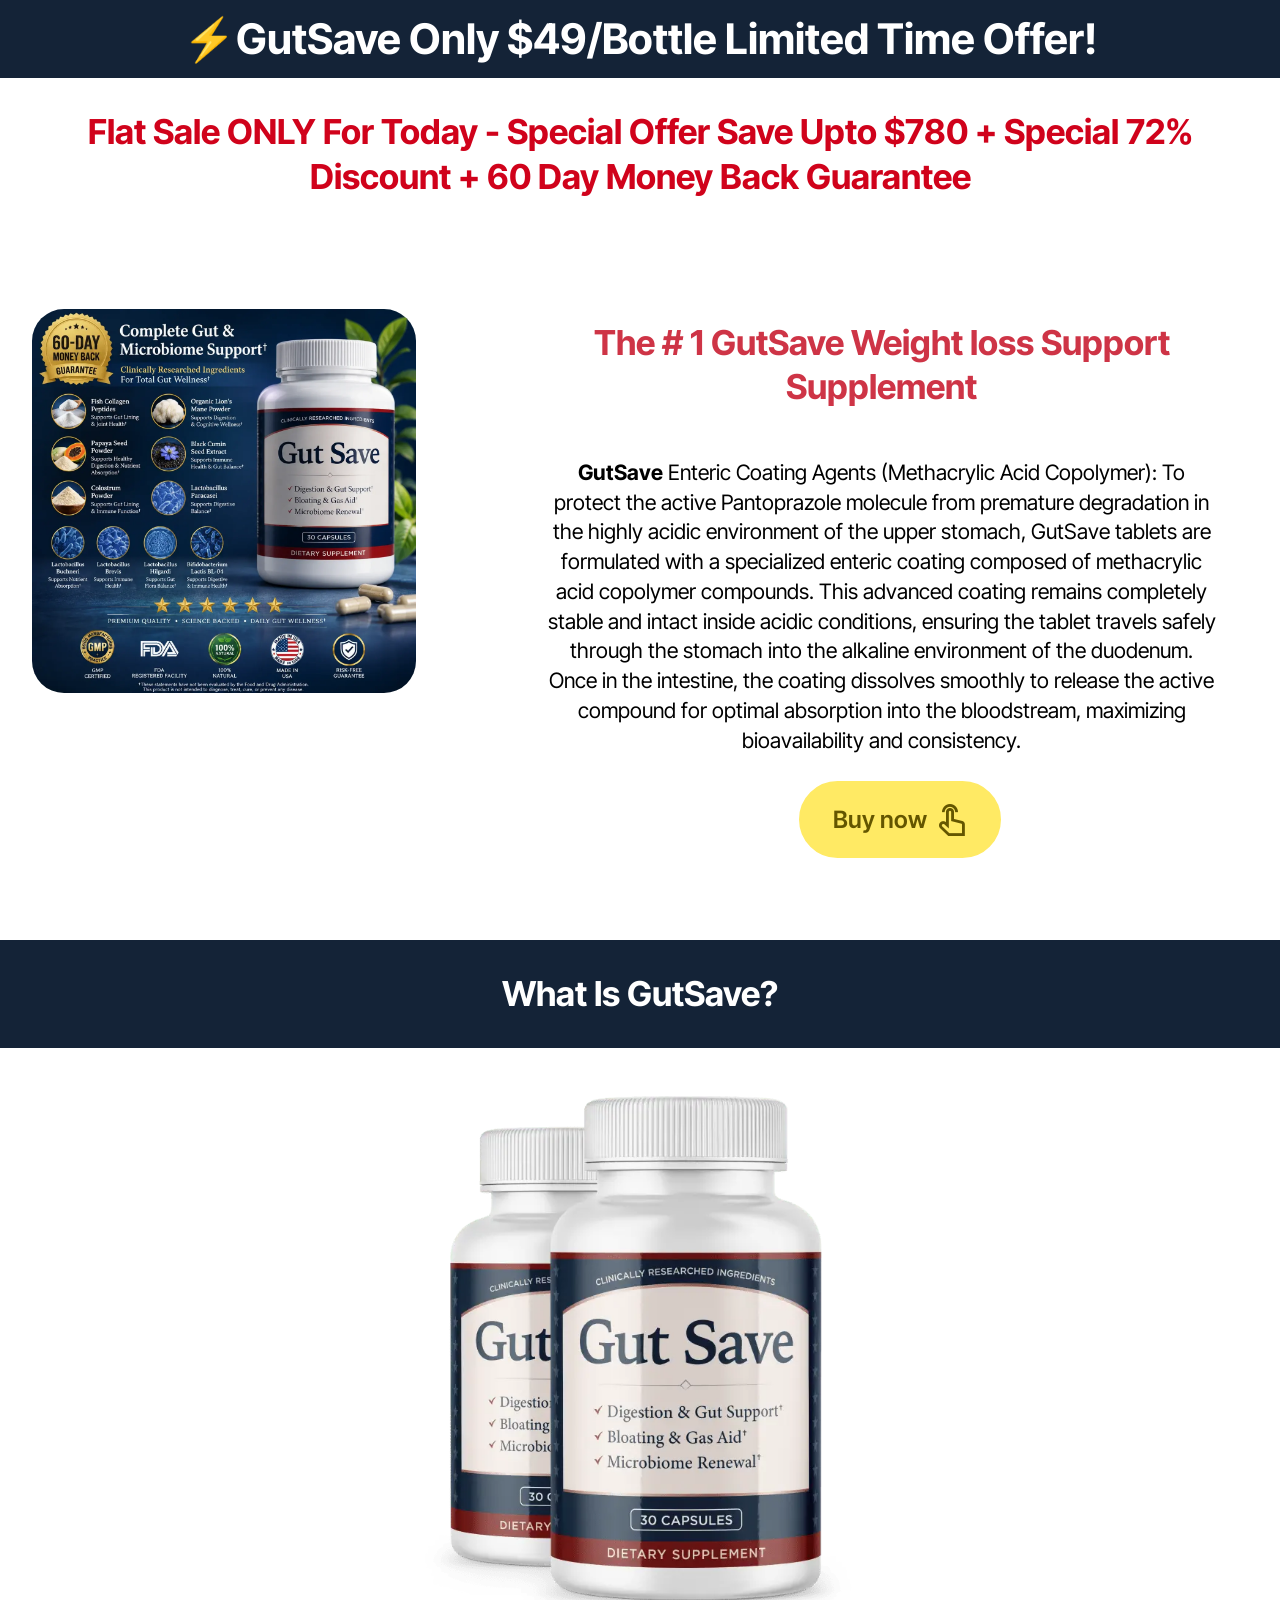
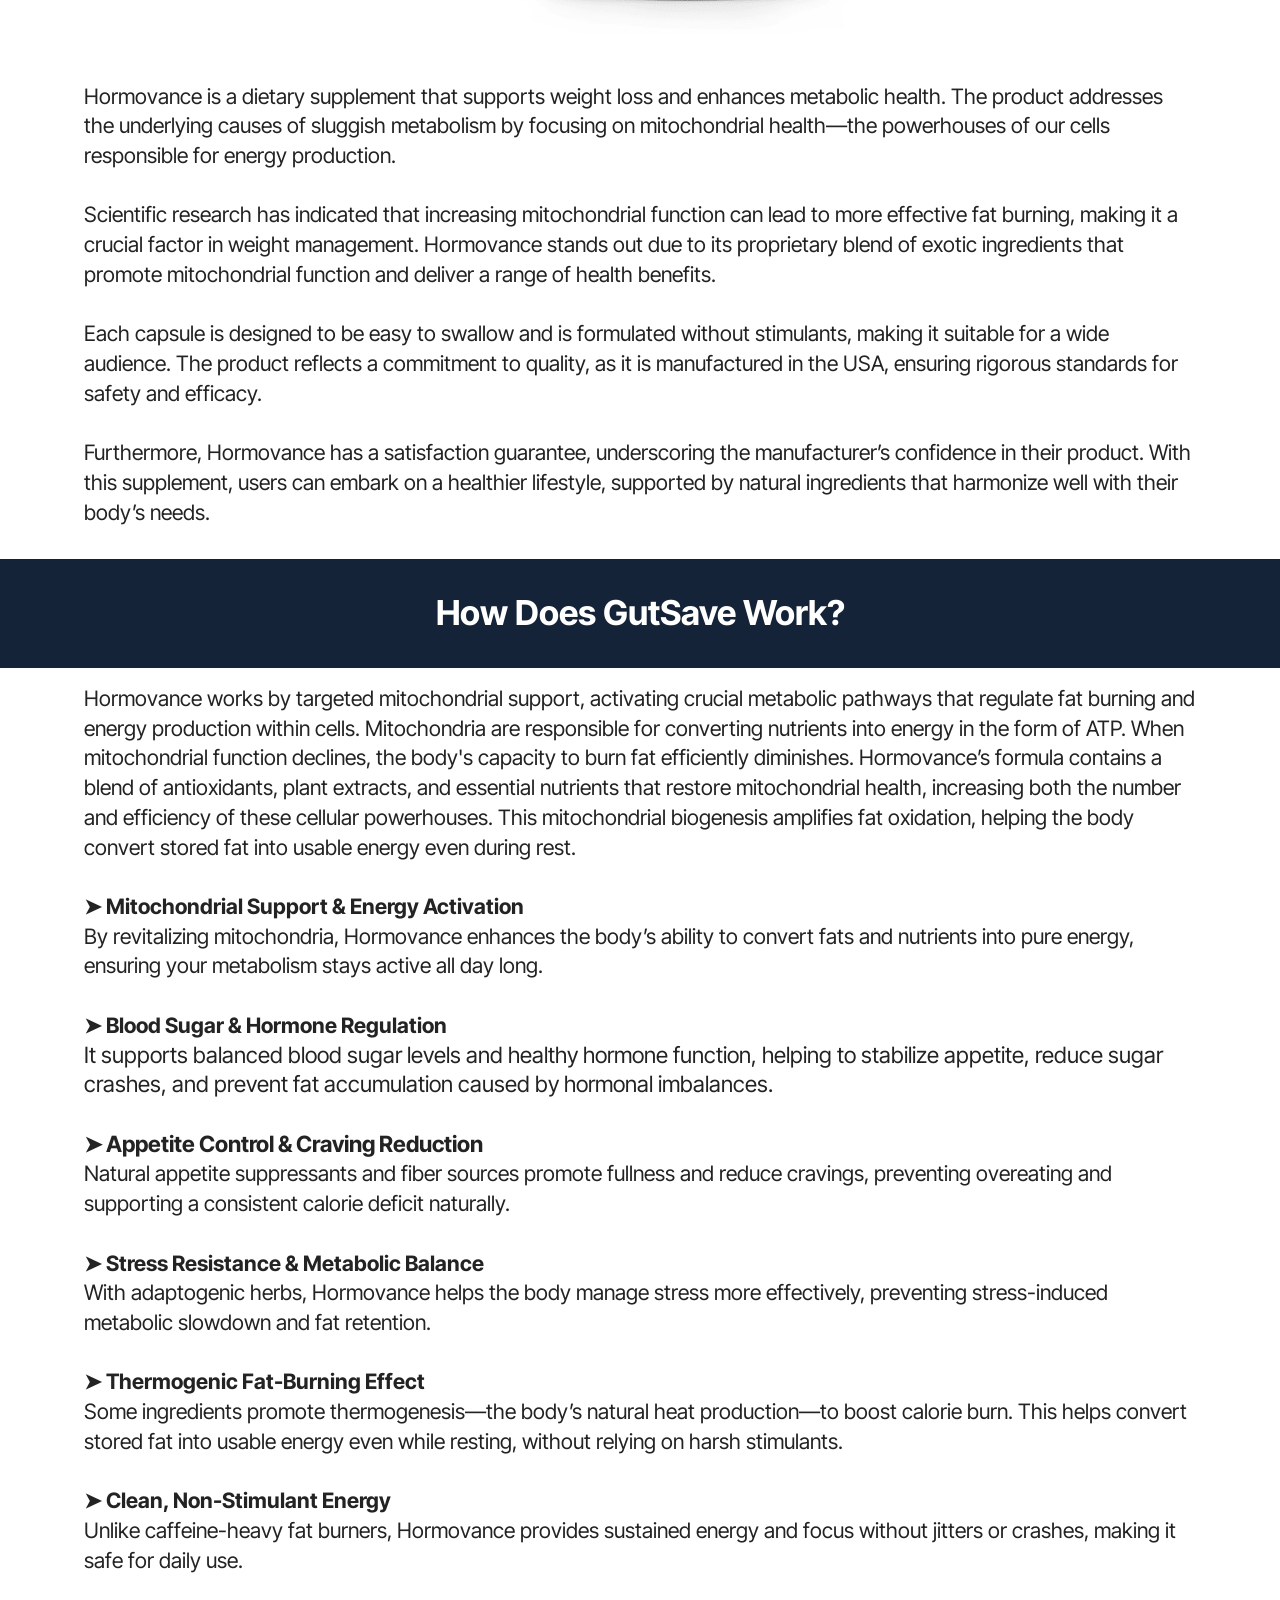
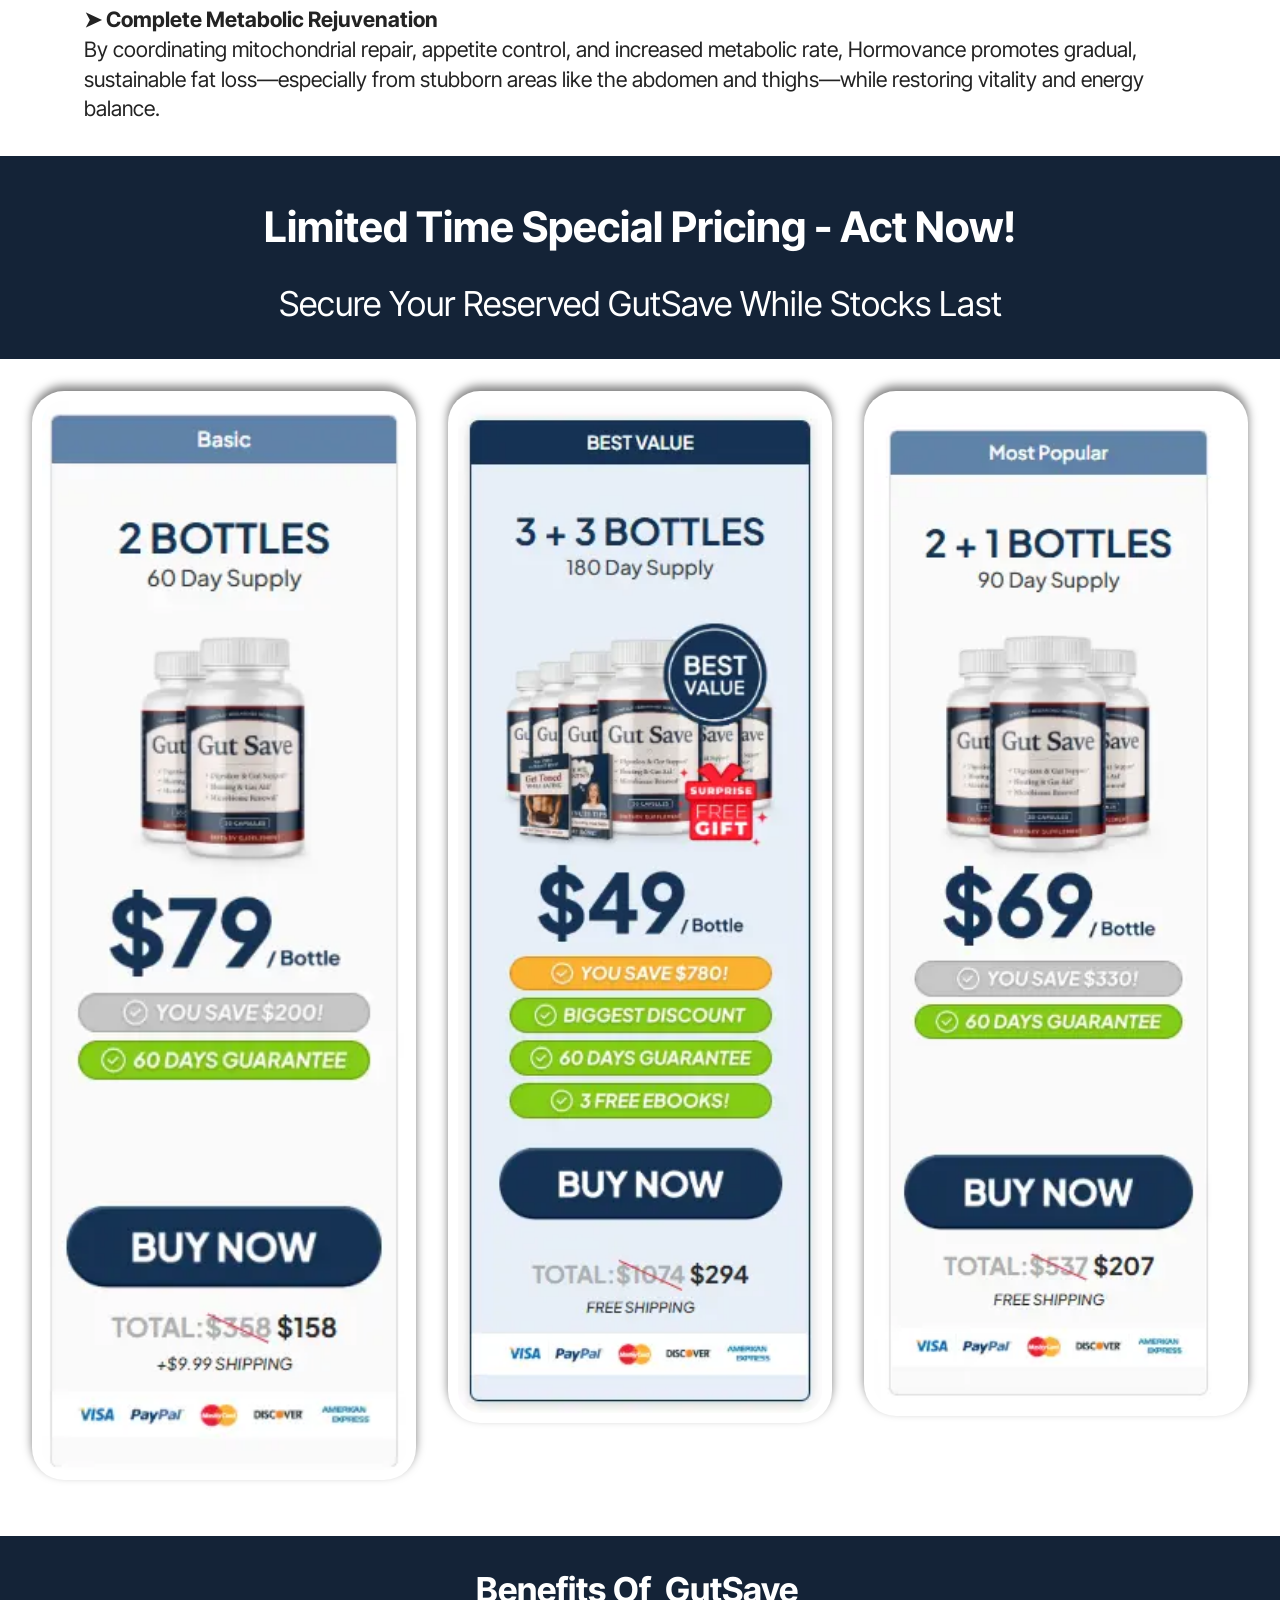
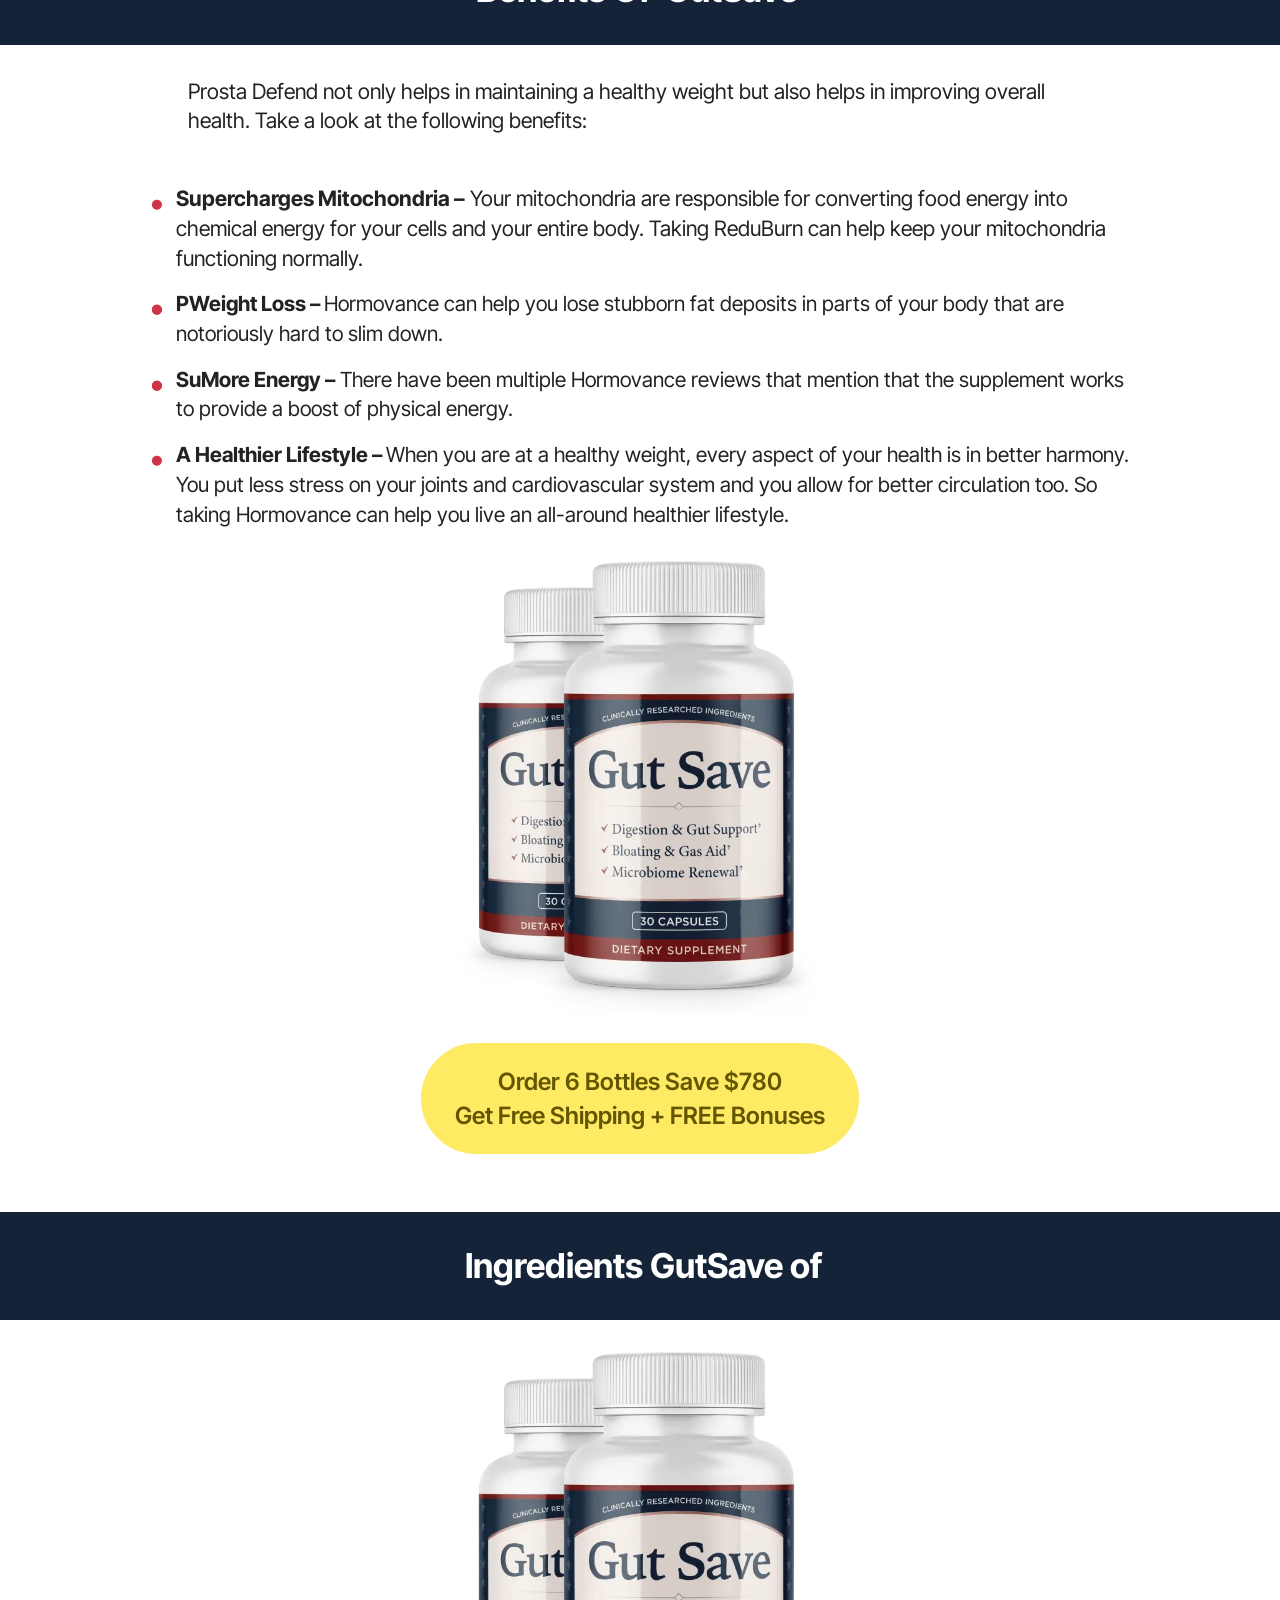
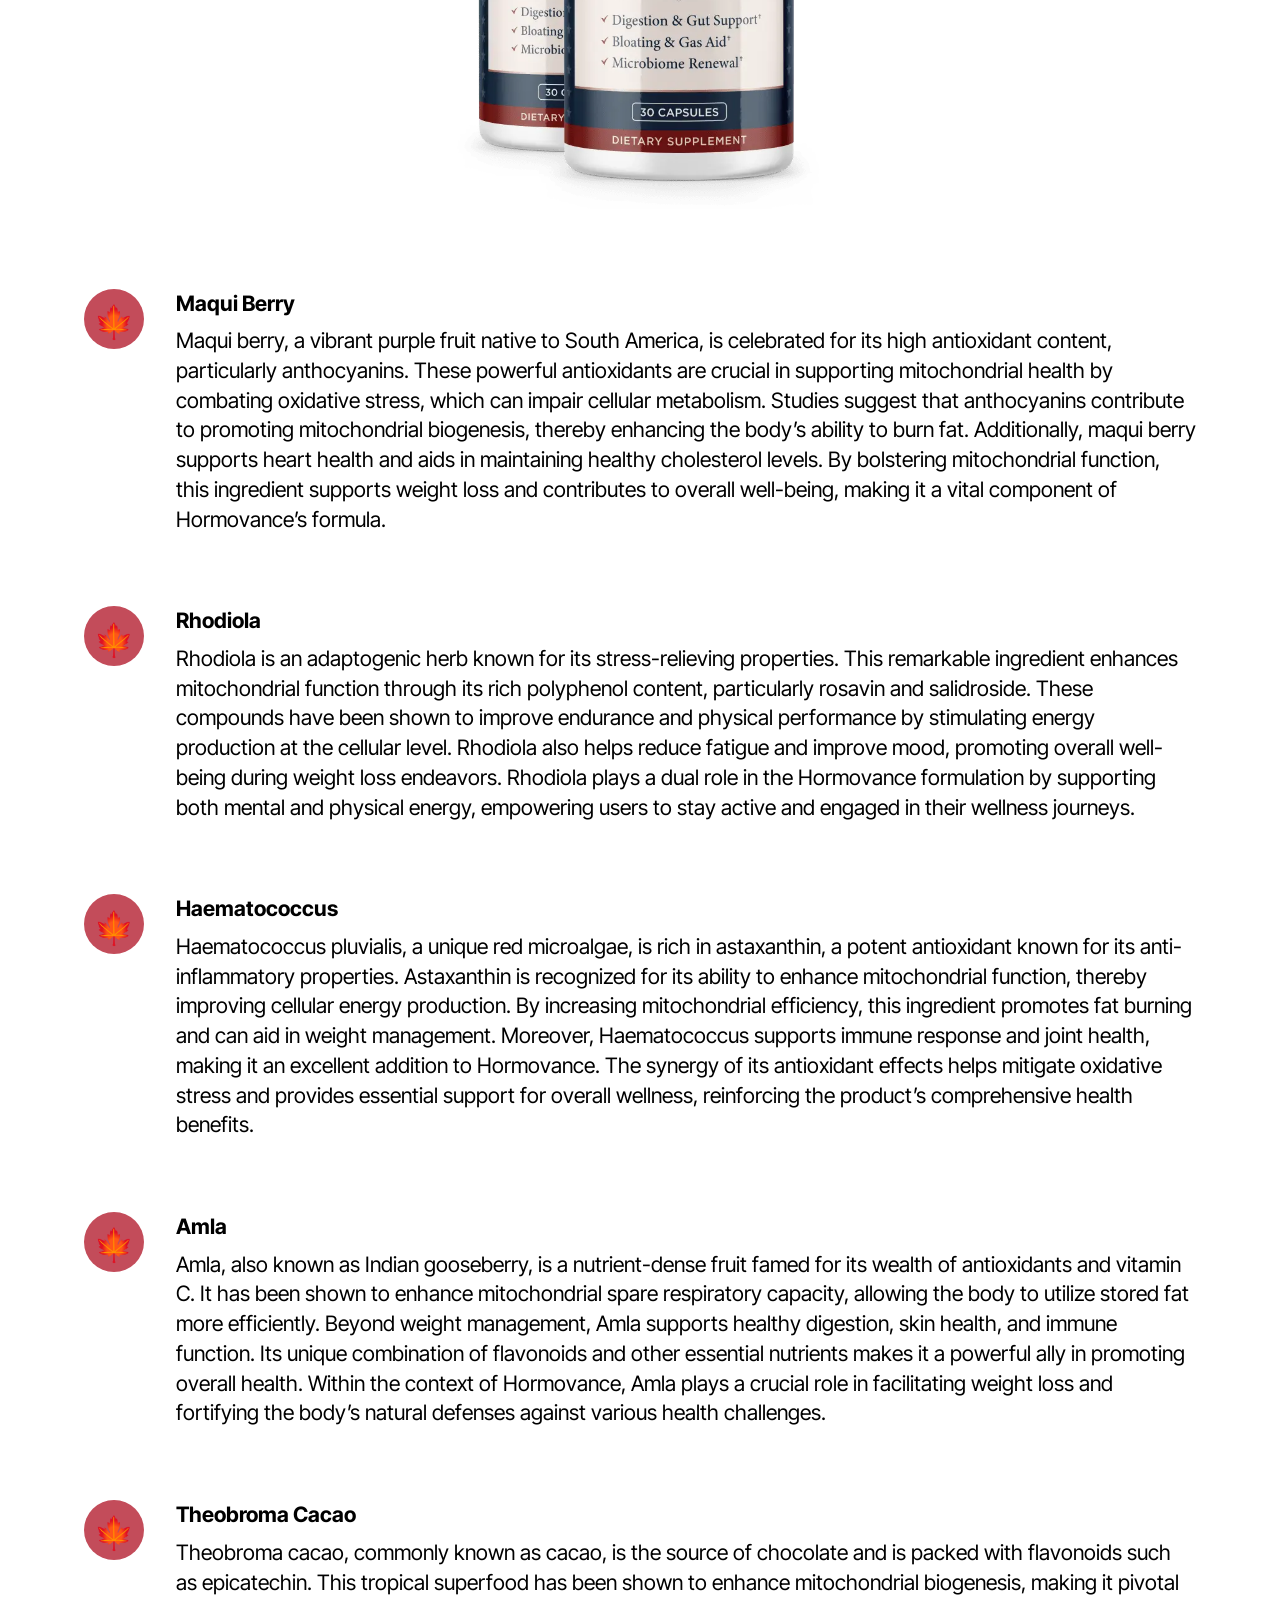
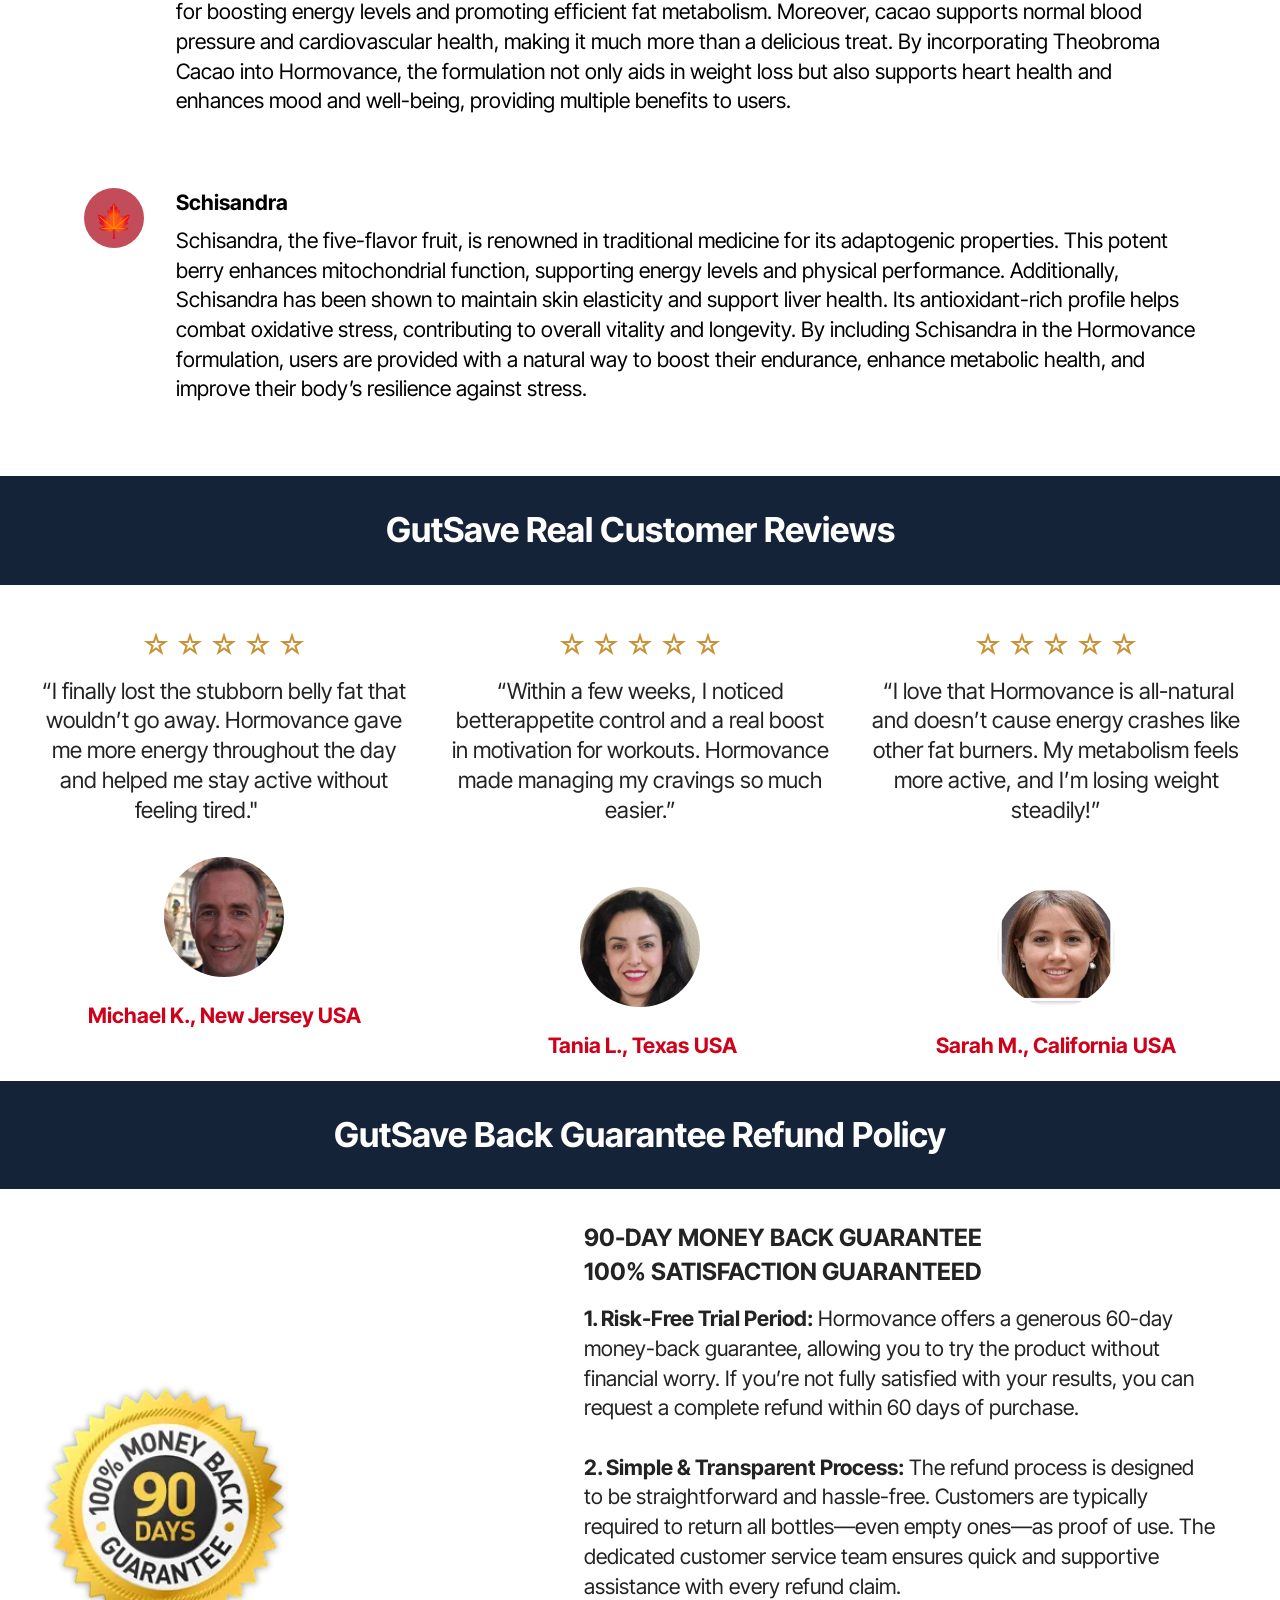
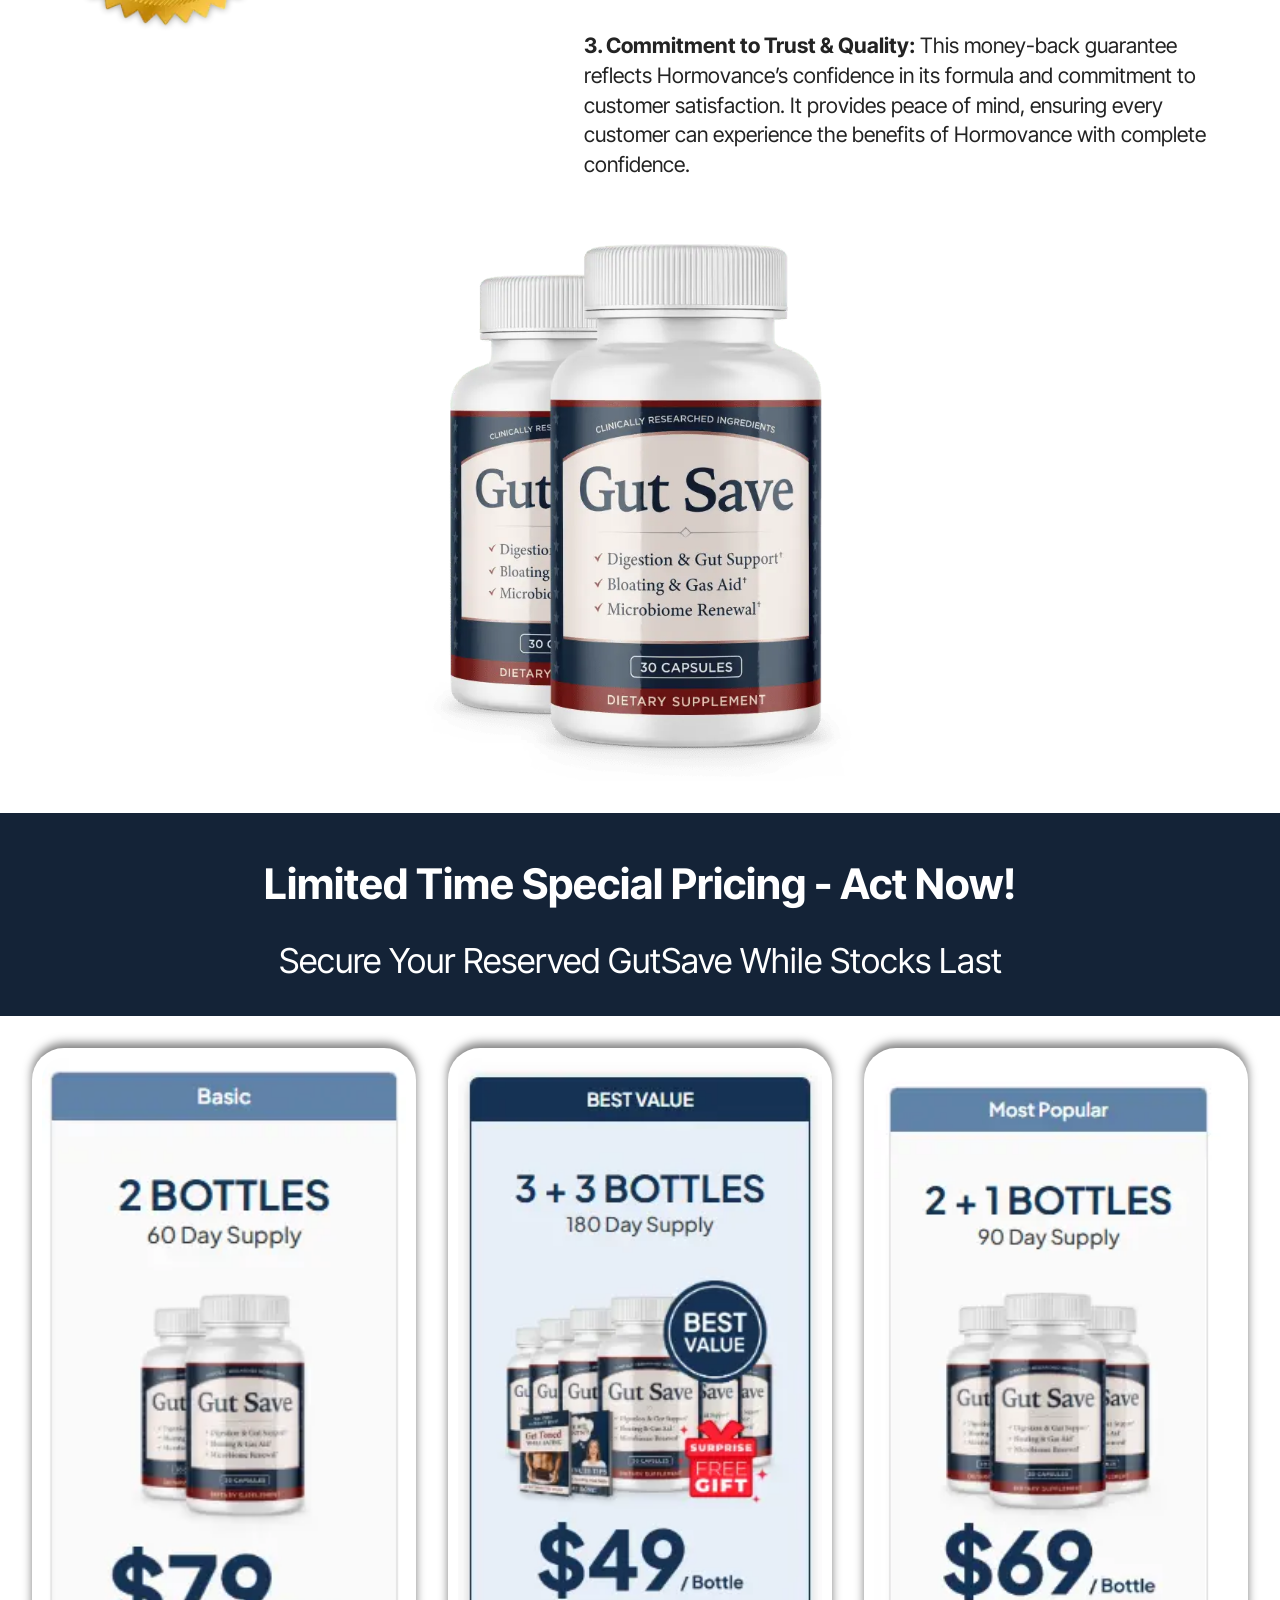
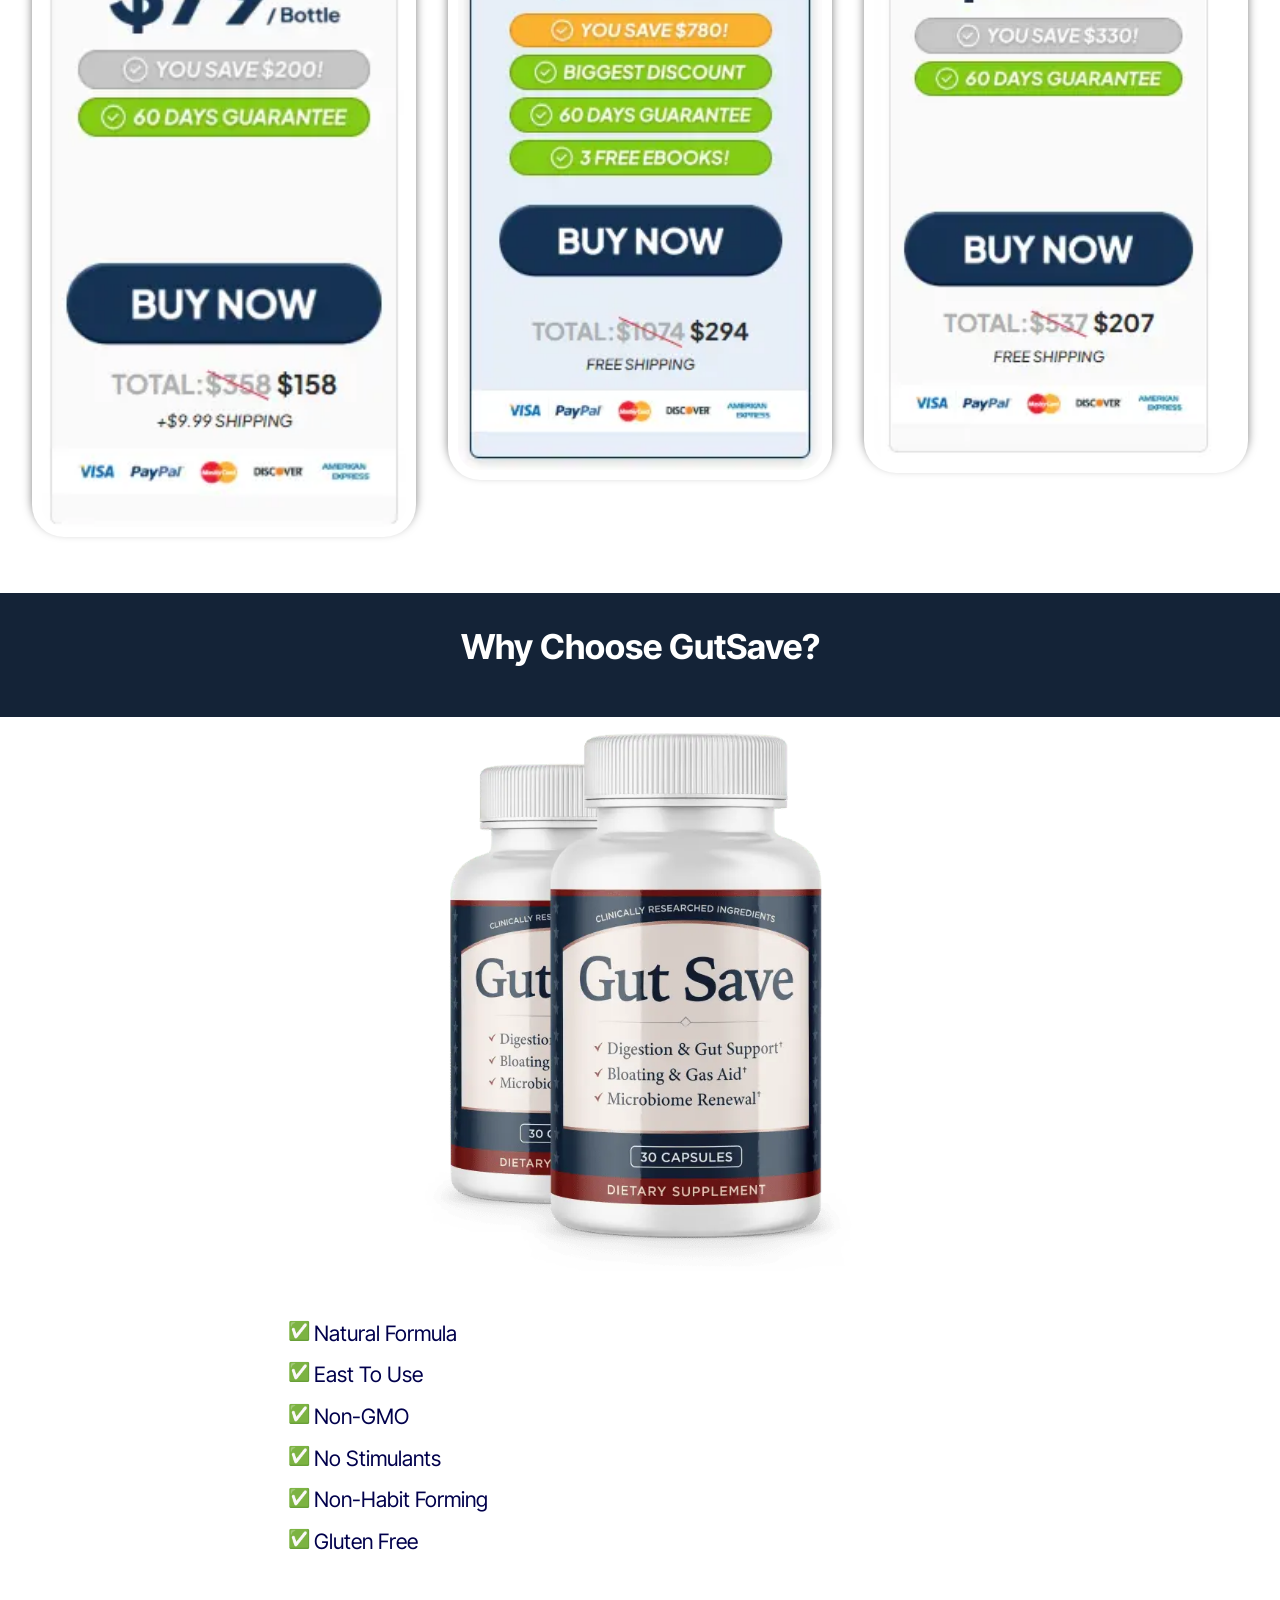
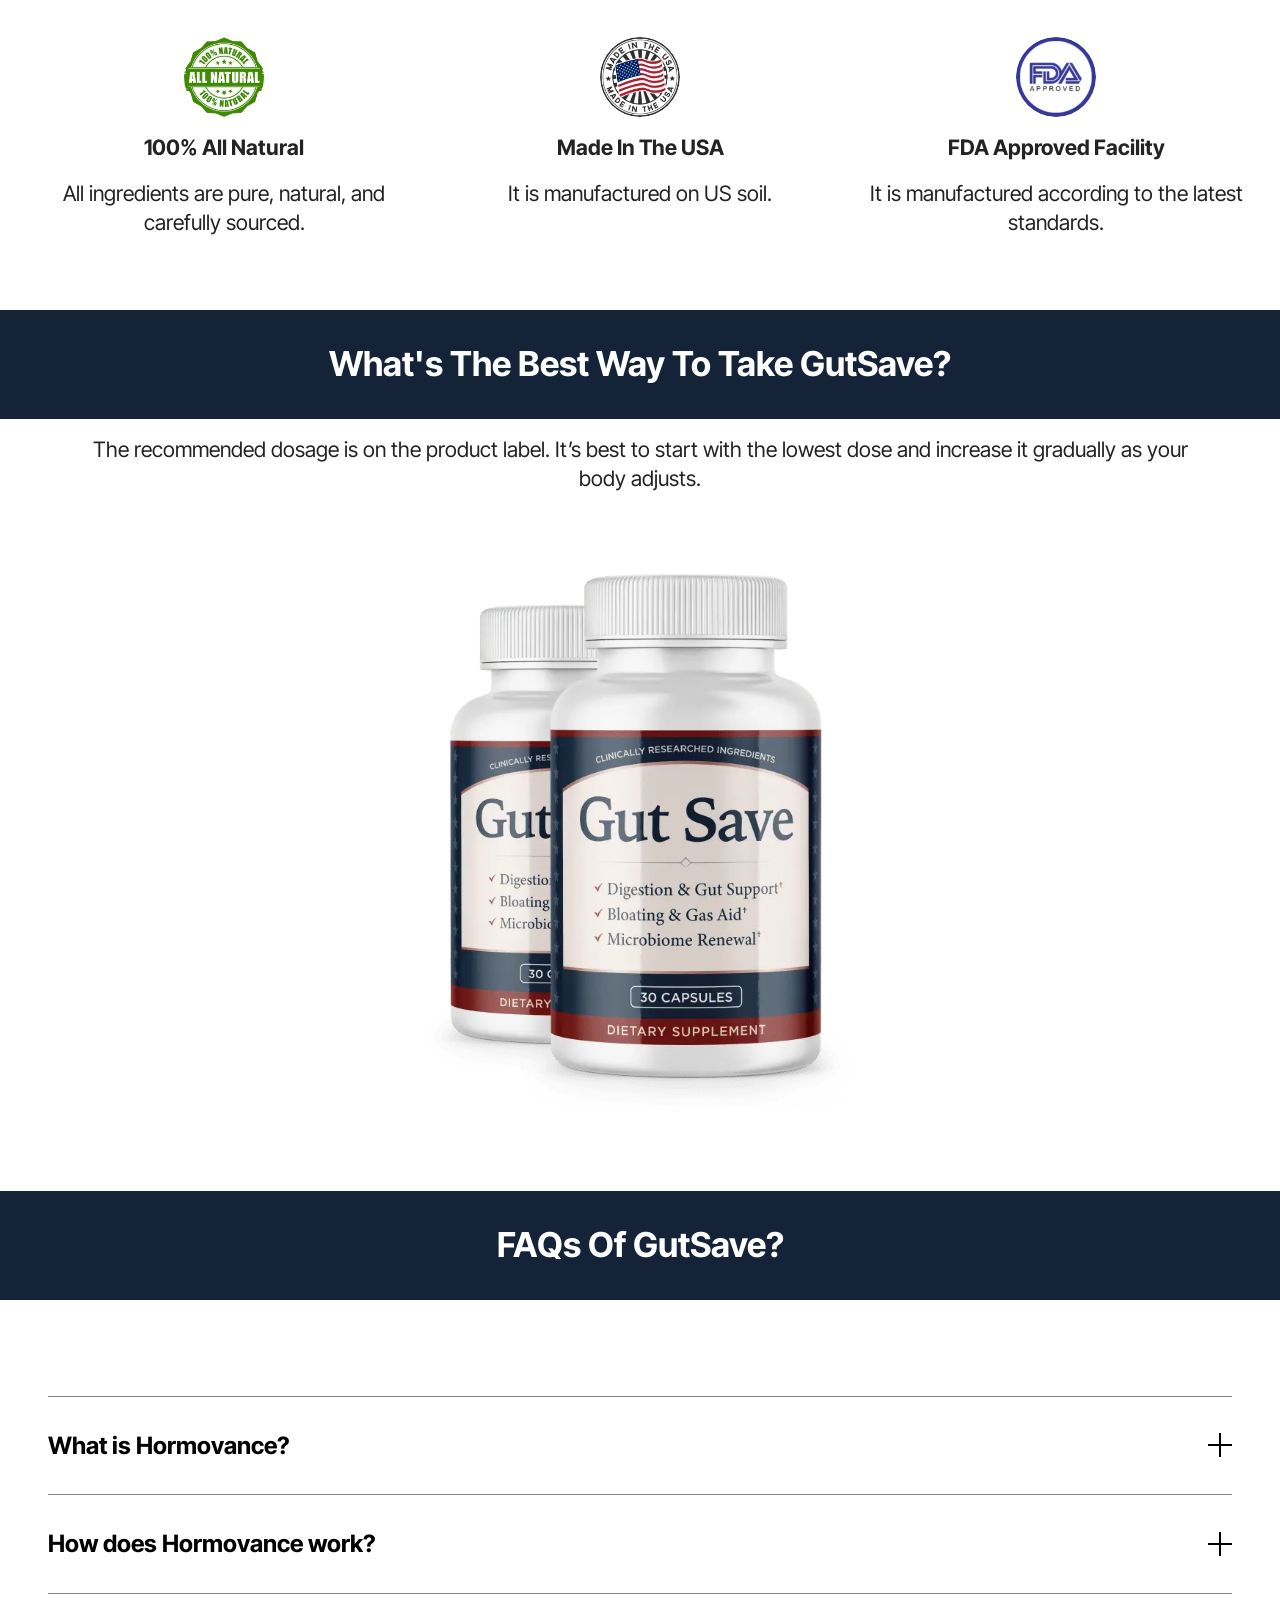
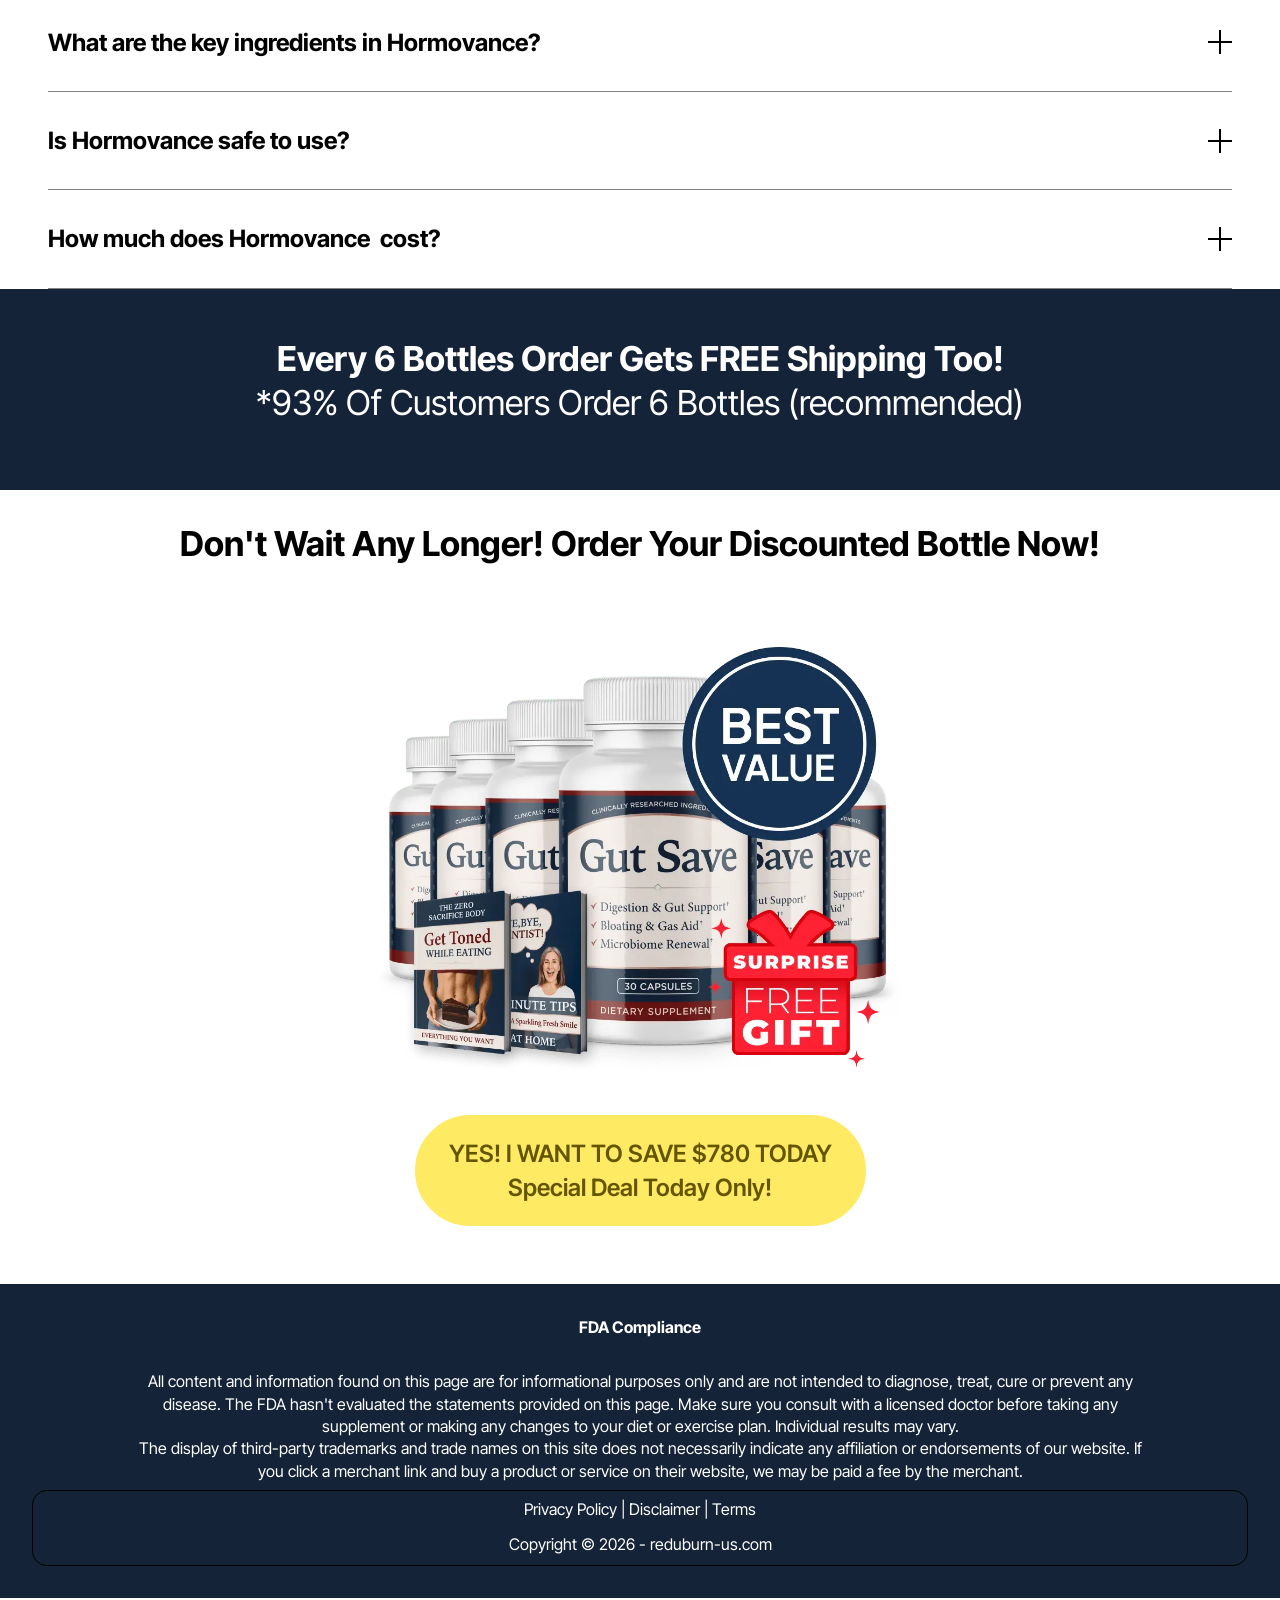
<file: index.html>
<!DOCTYPE html>
<html  lang="en">
<head>
  <!-- Site made with Mobirise Website Builder v6.0.1, https://mobirise.com -->
  <meta charset="UTF-8">
  <meta http-equiv="X-UA-Compatible" content="IE=edge">
  <meta name="generator" content="Mobirise v6.0.1, mobirise.com">
  <meta name="twitter:card" content="summary_large_image"/>
  <meta name="twitter:image:src" content="assets/images/index-meta.webp">
  <meta property="og:image" content="assets/images/index-meta.webp">
  <meta name="twitter:title" content="GutSave  – Natural Support for Weight Loss & Metabolism">
  <meta name="viewport" content="width=device-width, initial-scale=1, minimum-scale=1">
  <link rel="shortcut icon" href="assets/images/images.png" type="image/x-icon">
  <meta name="description" content="GutSave  supports healthy weight loss and metabolism with a natural formula that helps burn fat, boost energy, and support overall body balance daily.">
  
  
  <title>GutSave  – Natural Support for Weight Loss & Metabolism</title>
  <link rel="stylesheet" href="assets/web/assets/mobirise-icons2/mobirise2.css">
  <link rel="stylesheet" href="assets/web/assets/mobirise-icons/mobirise-icons.css">
  <link rel="stylesheet" href="assets/bootstrap/css/bootstrap.min.css">
  <link rel="stylesheet" href="assets/bootstrap/css/bootstrap-grid.min.css">
  <link rel="stylesheet" href="assets/bootstrap/css/bootstrap-reboot.min.css">
  <link rel="stylesheet" href="assets/theme/css/style.css">
  <link rel="preload" href="https://fonts.googleapis.com/css?family=Inter+Tight:100,200,300,400,500,600,700,800,900,100i,200i,300i,400i,500i,600i,700i,800i,900i&display=swap" as="style" onload="this.onload=null;this.rel='stylesheet'">
  <noscript><link rel="stylesheet" href="https://fonts.googleapis.com/css?family=Inter+Tight:100,200,300,400,500,600,700,800,900,100i,200i,300i,400i,500i,600i,700i,800i,900i&display=swap"></noscript>
  <link rel="preload" as="style" href="assets/mobirise/css/mbr-additional.css?v=6hwb4V"><link rel="stylesheet" href="assets/mobirise/css/mbr-additional.css?v=6hwb4V" type="text/css">

 <meta name="msvalidate.01" content="BFED78960371397816FDB9212DADB8CB" />
<meta name="google-site-verification" content="ojwFFrobrEAdesm8oLR1VNvsSXICQItrODOj1nC4V70" />
  
  <meta name="keywords" content="prosta defend, prostadefend, prosta defend supplement, prosta defend pills">
 <meta name="author" content="prosta defend">
		
 <link rel="canonical" href="" >
</head>
<body>
  
  <section data-bs-version="5.1" class="article11 cid-uSwvKAb5tm" id="article11-0">
    

    
    
    <div class="container">
        <div class="row justify-content-center">
            <div class="title col-md-12 col-lg-10">
                <h3 class="mbr-section-title mbr-fonts-style align-center mt-0 mb-0 display-1"><strong>⚡GutSave Only $49/Bottle Limited Time Offer!</strong></h3>
                
                
            </div>
        </div>
    </div>
</section>

<section data-bs-version="5.1" class="content4 cid-uSwvLVLsJb" id="content4-1">
    
    
    <div class="container-fluid">
        <div class="row justify-content-center">
            <div class="title col-md-12 col-lg-12">
                <h1 class="mbr-section-title mbr-fonts-style align-center mb-4 d-none d-md-block d-lg-block d-xl-block display-2"><strong>Flat Sale ONLY For Today - Special Offer Save Upto $780 + Special 72% Discount + 60 Day Money Back Guarantee</strong></h1>
                
                
            </div>
        </div>
    </div>
</section>

<section data-bs-version="5.1" class="header2 cid-uSyAaG0pet" id="header2-16">

    
    


    

    <div class="container">
        <div class="row justify-content-center">
            <div class="col-12 col-md-4 image-wrapper">
                <img class="w-100" src="assets/images/gutsave-intro-bottle.webp" alt="Gut Save">
                
            </div>
            <div class="col-12 col-md">
                <div class="text-wrapper">
                    
                    <h1 class="sub-title mbr-semibold mbr-fonts-style mb-3 display-2"><div><strong><br></strong></div><br><div><strong>The # 1 GutSave Weight loss Support
</strong></div><div><strong>Supplement</strong></div><div><strong>
</strong></div><div><strong>
</strong></div></h1>
                    <p class="mbr-text mbr-fonts-style display-7"><strong>GutSave</strong> Enteric Coating Agents (Methacrylic Acid Copolymer): To protect the active Pantoprazole molecule from premature degradation in the highly acidic environment of the upper stomach, GutSave tablets are formulated with a specialized enteric coating composed of methacrylic acid copolymer compounds. This advanced coating remains completely stable and intact inside acidic conditions, ensuring the tablet travels safely through the stomach into the alkaline environment of the duodenum. Once in the intestine, the coating dissolves smoothly to release the active compound for optimal absorption into the bloodstream, maximizing bioavailability and consistency.<br></p>
                    
                </div>
            </div>
        </div>
    </div>
</section>

<section data-bs-version="5.1" class="header02 energym5 cid-uSyBxm4EdM" id="header02-18">
    

    
    

    <div class="container">
        <div class="row flex-row-reverse">
            <div class="col-12 col-lg-7">
                <div class="content-wrapper">
                    
                    <div class="mbr-section-btn"><a class="btn btn-danger display-5" href="https://prostaflush.com/b/order-now.php?aff_id=3635"><span class="mobi-mbri mobi-mbri-touch mbr-iconfont mbr-iconfont-btn"></span>
                            Buy now
                        </a></div>
                    
                </div>
            </div>
            <div class="col-12 col-lg-4">
                <div class="image-wrapper">
                   
                </div>
            </div>
        </div>
    </div>
</section>

<section data-bs-version="5.1" class="header3 cid-uSwx4cJ0TO" id="header3-4">

    

    
    

    <div class="align-center container">
        <div class="row justify-content-center">
            <div class="col-12 col-lg-12">
                
                <h2 class="mbr-section-subtitle mbr-fonts-style mb-3 display-2"><strong>What Is GutSave?</strong></h2>
                
                
            </div>
        </div>
    </div>
</section>

<section data-bs-version="5.1" class="header9 cid-uSwxo9HcY4" id="header9-6">

    

    
    

    <div class="text-center container">
        <div class="row justify-content-center">
            <div class="col-md-12 col-lg-9">
                <div class="image-wrap mb-4">
                    <a href="https://prostaflush.com/b/order-now.php?aff_id=3635"><img src="assets/images/prod-2-bottle.webp" alt="GUT SAVE  Official"></a>
                </div>
                
                
                
            </div>
        </div>
    </div>
</section>

<section data-bs-version="5.1" class="content4 cid-uSwx5BcQWN" id="content4-5">
    

    
    
    <div class="container">
        <div class="row justify-content-center">
            <div class="title col-md-12 col-lg-11">
                
                <h4 class="mbr-section-subtitle align-center mbr-fonts-style mb-4 display-7">Hormovance is a dietary supplement that supports weight loss and enhances metabolic health. The product addresses the underlying causes of sluggish metabolism by focusing on mitochondrial health—the powerhouses of our cells responsible for energy production.<br><br>
<div>
</div><div>Scientific research has indicated that increasing mitochondrial function can lead to more effective fat burning, making it a crucial factor in weight management. Hormovance stands out due to its proprietary blend of exotic ingredients that promote mitochondrial function and deliver a range of health benefits.</div><br><div>
</div><div>Each capsule is designed to be easy to swallow and is formulated without stimulants, making it suitable for a wide audience. The product reflects a commitment to quality, as it is manufactured in the USA, ensuring rigorous standards for safety and efficacy.</div><br><div>
</div><div>Furthermore, Hormovance has a satisfaction guarantee, underscoring the manufacturer’s confidence in their product. With this supplement, users can embark on a healthier lifestyle, supported by natural ingredients that harmonize well with their body’s needs.</div><div><strong>
</strong></div><div><strong>
</strong></div></h4>
                
            </div>
        </div>
    </div>
</section>

<section data-bs-version="5.1" class="header3 cid-uSwy3EeQp4" id="header3-7">

    

    
    

    <div class="align-center container">
        <div class="row justify-content-center">
            <div class="col-12 col-lg-12">
                
                <h2 class="mbr-section-subtitle mbr-fonts-style mb-3 display-2"><strong>How Does GutSave Work?</strong></h2>
                
                
            </div>
        </div>
    </div>
</section>

<section data-bs-version="5.1" class="content4 cid-uSwy4P6KjC" id="content4-8">
    

    
    
    <div class="container">
        <div class="row justify-content-center">
            <div class="title col-md-12 col-lg-11">
                
                <h4 class="mbr-section-subtitle align-center mbr-fonts-style mb-4 display-7"><div>Hormovance works by targeted mitochondrial support, activating crucial metabolic pathways that regulate fat burning and energy production within cells. Mitochondria are responsible for converting nutrients into energy in the form of ATP. When mitochondrial function declines, the body's capacity to burn fat efficiently diminishes. Hormovance’s formula contains a blend of antioxidants, plant extracts, and essential nutrients that restore mitochondrial health, increasing both the number and efficiency of these cellular powerhouses. This mitochondrial biogenesis amplifies fat oxidation, helping the body convert stored fat into usable energy even during rest.</div><br><div><strong>➤ Mitochondrial Support &amp; Energy Activation</strong></div><div>By revitalizing mitochondria, Hormovance enhances the body’s ability to convert fats and nutrients into pure energy, ensuring your metabolism stays active all day long.</div><br><div><strong>➤ Blood Sugar &amp; Hormone Regulation</strong></div><div><span style="font-size: 1.4rem;">It supports balanced blood sugar levels and healthy hormone function, helping to stabilize appetite, reduce sugar crashes, and prevent fat accumulation caused by hormonal imbalances.</span></div><br><div><span style="font-size: 1.4rem;"><strong>➤ Appetite Control &amp; Craving Reduction</strong></span></div>Natural appetite suppressants and fiber sources promote fullness and reduce cravings, preventing overeating and supporting a consistent calorie deficit naturally.<br><br><strong>➤ Stress Resistance &amp; Metabolic Balance<br></strong><div>With adaptogenic herbs, Hormovance helps the body manage stress more effectively, preventing stress-induced metabolic slowdown and fat retention.</div><br><strong>➤ Thermogenic Fat-Burning Effect<br></strong>Some ingredients promote thermogenesis—the body’s natural heat production—to boost calorie burn. This helps convert stored fat into usable energy even while resting, without relying on harsh stimulants.<br><br><strong>➤ Clean, Non-Stimulant Energy<br></strong><div>Unlike caffeine-heavy fat burners, Hormovance provides sustained energy and focus without jitters or crashes, making it safe for daily use.</div><br><strong>➤ Complete Metabolic Rejuvenation<br></strong><div>By coordinating mitochondrial repair, appetite control, and increased metabolic rate, Hormovance promotes gradual, sustainable fat loss—especially from stubborn areas like the abdomen and thighs—while restoring vitality and energy balance.</div></h4>
                
            </div>
        </div>
    </div>
</section>

<section data-bs-version="5.1" class="content4 cid-uSwyrY4N6k" id="content4-9">
    

    
    
    <div class="container">
        <div class="row justify-content-center">
            <div class="title col-md-12 col-lg-11">
                <h3 class="mbr-section-title mbr-fonts-style align-center mb-4 display-1"><strong>Limited Time Special Pricing - Act Now!</strong></h3>
                <h4 class="mbr-section-subtitle align-center mbr-fonts-style mb-4 display-2">Secure Your Reserved GutSave While Stocks Last</h4>
                
            </div>
        </div>
    </div>
</section>

<section data-bs-version="5.1" class="gallery5 mbr-gallery cid-uSwyss5Anb" id="image1-a">
    

    

    <div class="container">
        
        <div class="row mbr-gallery mt-4">
            <div class="col-12 col-md-6 col-lg-4 item gallery-image">
                
                    <a href="https://prostaflush.com/b/order-now.php?aff_id=3635"><img class="w-100 JCB_Price" src="assets/images/screenshot-2026-08-18-135949.webp" alt="GutSave  buy now 2 bottle" data-slide-to="0" data-bs-slide-to="0" title="Ikaria Lean Belly Juice"><br></a>
                   
                
               
            </div>
             <div class="col-12 col-md-6 col-lg-4 item gallery-image">
                
                   <a href="https://prostaflush.com/b/order-now.php?aff_id=3635"> <img class="w-100 JCB_Price" src="assets/images/screenshot-2026-08-18-224618.webp" alt="GutSave  buy now 6 bottles" data-slide-to="1" data-bs-slide-to="1" title="Ikaria Lean Belly Juice"><br></a>
                    
                
               
            </div>
             <div class="col-12 col-md-6 col-lg-4 item gallery-image">
                
                   <a href="https://prostaflush.com/b/order-now.php?aff_id=3635"> <img class="w-100 JCB_Price" src="assets/images/screenshot-2026-08-18-224627.webp" alt="GutSave  buy now 3 bottles" data-slide-to="2" data-bs-slide-to="2" title="Ikaria Lean Belly Juice"><br>
                    
               
                
            </a></div></div><div class="modal mbr-slider" tabindex="-1" role="dialog" aria-hidden="true" id="vw39PmghFa-modal"><div class="modal-dialog" role="document"><a href="/">
                </a><div class="modal-content"><div class="modal-body"><div class="carousel slide carousel-fade" id="lb-vw39PmghFa" data-ride="carousel" data-bs-ride="carousel" data-interval="4000" data-bs-interval="4000"><a href="/">
                            <div class="carousel-inner">
                                <div class="carousel-item active">
                                    <img class="d-block w-100" src="assets/images/screenshot-2026-08-18-135949.webp" alt="">
                                </div>
                                <div class="carousel-item">
                                    <img class="d-block w-100" src="assets/images/screenshot-2026-08-18-224618.webp" alt="">
                                </div>
                                <div class="carousel-item">
                                    <img class="d-block w-100" src="assets/images/screenshot-2026-08-18-224627.webp" alt="">
                                </div>
                                
                            </div>
                            <ol class="carousel-indicators">
                                <li data-slide-to="0" data-bs-slide-to="0" class="active" data-target="#lb-vw39PmghFa" data-bs-target="#lb-vw39PmghFa"></li>
                                <li data-slide-to="1" data-bs-slide-to="1" data-target="#lb-vw39PmghFa" data-bs-target="#lb-vw39PmghFa"></li>
                                <li data-slide-to="2" data-bs-slide-to="2" data-target="#lb-vw39PmghFa" data-bs-target="#lb-vw39PmghFa"></li>
                                
                            </ol>
                            </a><a role="button" href="" class="close" data-dismiss="modal" data-bs-dismiss="modal" aria-label="Close">
                            </a>
                            <a class="carousel-control-prev carousel-control" role="button" data-slide="prev" data-bs-slide="prev" href="#lb-vw39PmghFa">
                                <span class="mobi-mbri mobi-mbri-arrow-prev" aria-hidden="true"></span>
                                <span class="sr-only visually-hidden">Previous</span>
                            </a>
                            <a class="carousel-control-next carousel-control" role="button" data-slide="next" data-bs-slide="next" href="#lb-vw39PmghFa">
                                <span class="mobi-mbri mobi-mbri-arrow-next" aria-hidden="true"></span>
                                <span class="sr-only visually-hidden">Next</span>
                            </a>
                        </div>
                    </div>
                </div>
            </div>
        </div>
    </div>
</section>

<section data-bs-version="5.1" class="header3 cid-v1XV2cMDDJ" id="header3-1m">

    

    
    

    <div class="align-center container">
        <div class="row justify-content-center">
            <div class="col-12 col-lg-12">
                
                <h2 class="mbr-section-subtitle mbr-fonts-style mb-3 display-2"><strong>Benefits Of&nbsp; GutSave&nbsp;</strong></h2>
                
                
            </div>
        </div>
    </div>
</section>

<section data-bs-version="5.1" class="content5 cid-v1XUQbpUqO" id="content5-1k">
    
    <div class="container">
        <div class="row justify-content-center">
            <div class="col-md-12 col-lg-9">
                
                
                <p class="mbr-text mbr-fonts-style display-7">Prosta Defend not only helps in maintaining a healthy weight but also helps in improving overall health. Take a look at the following benefits:<br></p>                
         </div>
        </div>
    </div>
</section>

<section data-bs-version="5.1" class="content8 cid-v1XUQZJSzF" id="content8-1l">
    
    <div class="container">
        <div class="row justify-content-center">
            <div class="counter-container col-md-12 col-lg-10">
                
                <div class="mbr-text mbr-fonts-style display-7">
                    <ul>
                        <li><strong>Supercharges Mitochondria –</strong> Your mitochondria are responsible for converting food energy into chemical energy for your cells and your entire body. Taking ReduBurn can help keep your mitochondria functioning normally.</li><li><span style="font-size: 20.8px;">
</span></li><li><span style="font-size: 20.8px;"><strong>PWeight Loss – </strong>Hormovance can help you lose stubborn fat deposits in parts of your body that are notoriously hard to slim down.
</span><br></li><li><span style="font-size: 20.8px;">
</span></li><li><span style="font-size: 20.8px;"><strong>SuMore Energy –</strong> There have been multiple Hormovance reviews that mention that the supplement works to provide a boost of physical energy.</span><br></li><li><span style="font-size: 20.8px;"><strong>A Healthier Lifestyle – </strong>When you are at a healthy weight, every aspect of your health is in better harmony. You put less stress on your joints and cardiovascular system and you allow for better circulation too. So taking Hormovance can help you live an all-around healthier lifestyle.</span></li>
                    </ul>
                </div>
            </div>
        </div>
    </div>
</section>

<section data-bs-version="5.1" class="image3 cid-v9vYMD72HA" id="image3-1u">
    

    
    

    <div class="container">
        <div class="row justify-content-center">
            <div class="col-12 col-lg-4">
                <div class="image-wrapper">
                    <img src="assets/images/prod-2-bottle.webp" alt="GUT SAVE   ingredients">
                    
                </div>
            </div>
        </div>
    </div>
</section>

<section data-bs-version="5.1" class="header9 cid-uSxXrQlM6F" id="header9-d">

    

    
    

    <div class="text-center container">
        <div class="row justify-content-center">
            <div class="col-md-12 col-lg-9">
                
                
                
                <div class="mbr-section-btn mt-3"><a class="btn btn-danger display-5" href="https://prostaflush.com/b/order-now.php?aff_id=3635">Order 6 Bottles Save $780<br>Get Free Shipping + FREE Bonuses<br></a></div>
            </div>
        </div>
    </div>
</section>

<section data-bs-version="5.1" class="header3 cid-uSxYnXWoLH" id="header3-e">

    

    
    

    <div class="align-center container">
        <div class="row justify-content-center">
            <div class="col-12 col-lg-12">
                
                <h2 class="mbr-section-subtitle mbr-fonts-style mb-3 display-2"><strong>&nbsp;Ingredients GutSave of</strong></h2>
                
                
            </div>
        </div>
    </div>
</section>

<section data-bs-version="5.1" class="image3 cid-v9zPveqzR4" id="image3-1v">
    

    
    

    <div class="container">
        <div class="row justify-content-center">
            <div class="col-12 col-lg-4">
                <div class="image-wrapper">
                    <img src="assets/images/prod-2-bottle.webp" alt="   GutSave ingredients">
                    
                </div>
            </div>
        </div>
    </div>
</section>

<section data-bs-version="5.1" class="features19 cid-uSxZQNMPuo" id="features20-g">

    
    
    <div class="container">
        <div class="row justify-content-center">
            
            <div class="col-12 col-md-11">
                <div class="item mbr-flex">
                    <div class="icon-box">
                        <span class="step-number mbr-fonts-style display-5">🍁</span>
                    </div>
                    <div class="text-box">
                        <h4 class="icon-title card-title mbr-black mbr-fonts-style display-7"><strong>Maqui Berry</strong></h4>
                        <h5 class="icon-text mbr-black mbr-fonts-style display-7">Maqui berry, a vibrant purple fruit native to South America, is celebrated for its high antioxidant content, particularly anthocyanins. These powerful antioxidants are crucial in supporting mitochondrial health by combating oxidative stress, which can impair cellular metabolism. Studies suggest that anthocyanins contribute to promoting mitochondrial biogenesis, thereby enhancing the body’s ability to burn fat. Additionally, maqui berry supports heart health and aids in maintaining healthy cholesterol levels. By bolstering mitochondrial function, this ingredient supports weight loss and contributes to overall well-being, making it a vital component of Hormovance’s formula.</h5>
                    </div>
                </div>
                <div class="item mbr-flex">
                    <div class="icon-box">
                        <span class="step-number mbr-fonts-style display-5">🍁</span>
                    </div>
                    <div class="text-box">
                        <h4 class="icon-title card-title mbr-black mbr-fonts-style display-7"><div><strong>Rhodiola</strong></div><div><strong>
</strong></div></h4>
                        <h5 class="icon-text mbr-black mbr-fonts-style display-7">Rhodiola is an adaptogenic herb known for its stress-relieving properties. This remarkable ingredient enhances mitochondrial function through its rich polyphenol content, particularly rosavin and salidroside. These compounds have been shown to improve endurance and physical performance by stimulating energy production at the cellular level. Rhodiola also helps reduce fatigue and improve mood, promoting overall well-being during weight loss endeavors. Rhodiola plays a dual role in the Hormovance formulation by supporting both mental and physical energy, empowering users to stay active and engaged in their wellness journeys.</h5>
                    </div>
                </div>
                <div class="item mbr-flex">
                    <div class="icon-box">
                        <span class="step-number mbr-fonts-style display-5">🍁</span>
                    </div>
                    <div class="text-box">
                        <h4 class="icon-title card-title mbr-black mbr-fonts-style display-7"><strong>Haematococcus</strong></h4>
                        <h5 class="icon-text mbr-black mbr-fonts-style display-7">Haematococcus pluvialis, a unique red microalgae, is rich in astaxanthin, a potent antioxidant known for its anti-inflammatory properties. Astaxanthin is recognized for its ability to enhance mitochondrial function, thereby improving cellular energy production. By increasing mitochondrial efficiency, this ingredient promotes fat burning and can aid in weight management. Moreover, Haematococcus supports immune response and joint health, making it an excellent addition to Hormovance. The synergy of its antioxidant effects helps mitigate oxidative stress and provides essential support for overall wellness, reinforcing the product’s comprehensive health benefits.</h5>
                    </div>
                </div>
                <div class="item mbr-flex">
                    <div class="icon-box">
                        <span class="step-number mbr-fonts-style display-5">🍁</span>
                    </div>
                    <div class="text-box">
                        <h4 class="icon-title card-title mbr-black mbr-fonts-style display-7"><strong>
</strong><div><strong>Amla</strong></div></h4>
                        <h5 class="icon-text mbr-black mbr-fonts-style display-7"><div>
</div><div>Amla, also known as Indian gooseberry, is a nutrient-dense fruit famed for its wealth of antioxidants and vitamin C. It has been shown to enhance mitochondrial spare respiratory capacity, allowing the body to utilize stored fat more efficiently. Beyond weight management, Amla supports healthy digestion, skin health, and immune function. Its unique combination of flavonoids and other essential nutrients makes it a powerful ally in promoting overall health. Within the context of Hormovance, Amla plays a crucial role in facilitating weight loss and fortifying the body’s natural defenses against various health challenges.</div><div>
</div></h5>
                    </div>
                </div>
                <div class="item mbr-flex">
                    <div class="icon-box">
                        <span class="step-number mbr-fonts-style display-5">🍁</span>
                    </div>
                    <div class="text-box">
                        <h4 class="icon-title card-title mbr-black mbr-fonts-style display-7"><strong>Theobroma Cacao</strong></h4>
                        <h5 class="icon-text mbr-black mbr-fonts-style display-7">Theobroma cacao, commonly known as cacao, is the source of chocolate and is packed with flavonoids such as epicatechin. This tropical superfood has been shown to enhance mitochondrial biogenesis, making it pivotal for boosting energy levels and promoting efficient fat metabolism. Moreover, cacao supports normal blood pressure and cardiovascular health, making it much more than a delicious treat. By incorporating Theobroma Cacao into Hormovance, the formulation not only aids in weight loss but also supports heart health and enhances mood and well-being, providing multiple benefits to users.</h5>
                    </div>
                </div>
                <div class="item mbr-flex last">
                    <div class="icon-box">
                        <span class="step-number mbr-fonts-style display-5">🍁</span>
                    </div>
                    <div class="text-box">
                        <h4 class="icon-title card-title mbr-black mbr-fonts-style display-7"><strong>Schisandra</strong></h4>
                        <h5 class="icon-text mbr-black mbr-fonts-style display-7">Schisandra, the five-flavor fruit, is renowned in traditional medicine for its adaptogenic properties. This potent berry enhances mitochondrial function, supporting energy levels and physical performance. Additionally, Schisandra has been shown to maintain skin elasticity and support liver health. Its antioxidant-rich profile helps combat oxidative stress, contributing to overall vitality and longevity. By including Schisandra in the Hormovance formulation, users are provided with a natural way to boost their endurance, enhance metabolic health, and improve their body’s resilience against stress.</h5>
                    </div>
                </div>
                
                
                
                
            </div>
        </div>
    </div>
</section>

<section data-bs-version="5.1" class="header3 cid-uSy1VLcYBO" id="header3-i">

    

    
    

    <div class="align-center container">
        <div class="row justify-content-center">
            <div class="col-12 col-lg-12">
                
                <h2 class="mbr-section-subtitle mbr-fonts-style mb-3 display-2"><strong>GutSave Real Customer Reviews</strong></h2>
                
                
            </div>
        </div>
    </div>
</section>

<section data-bs-version="5.1" class="formulam5 people3 cid-uSy2rBXVyt" id="people3-j">
  

  
  
  <div class="container">
    <div class="row mb-5 justify-content-center">
      
    </div>
    <div class="row justify-content-center">
      <div class="item features-without-image col-12 col-md-6 col-lg-4 mb-3">
        <div class="item-wrapper">
          <div class="card-box align-center">
            <div class="iconfont-wrapper mb-3">
              <span class="mbr-iconfont mobi-mbri-star mobi-mbri"></span>
              <span class="mbr-iconfont mobi-mbri-star mobi-mbri"></span>
              <span class="mbr-iconfont mobi-mbri-star mobi-mbri"></span>
              <span class="mbr-iconfont mobi-mbri-star mobi-mbri"></span>
              <span class="mbr-iconfont mobi-mbri-star mobi-mbri"></span>
            </div>
            <h4 class="card-title mbr-fonts-style mb-4 display-7">
<div><span style="font-size: 1.4rem;">“I finally lost the stubborn belly fat that wouldn’t go away. Hormovance gave me more energy throughout the day and helped me stay active without feeling tired."</span><span style="font-size: 1.4rem;">&nbsp; &nbsp; &nbsp; &nbsp; &nbsp; &nbsp;</span></div></h4>
            <img src="assets/images/t-43.webp" alt="John D." title="">

            <p class="card-text mbr-fonts-style mb-1 display-7"><strong>Michael K., New Jersey&nbsp;USA</strong></p>

            
          </div>
        </div>
      </div><div class="item features-without-image col-12 col-md-6 col-lg-4 mb-3">
        <div class="item-wrapper">
          <div class="card-box align-center">
            <div class="iconfont-wrapper mb-3">
              <span class="mbr-iconfont mobi-mbri-star mobi-mbri"></span>
              <span class="mbr-iconfont mobi-mbri-star mobi-mbri"></span>
              <span class="mbr-iconfont mobi-mbri-star mobi-mbri"></span>
              <span class="mbr-iconfont mobi-mbri-star mobi-mbri"></span>
              <span class="mbr-iconfont mobi-mbri-star mobi-mbri"></span>
            </div>
            <h4 class="card-title mbr-fonts-style mb-4 display-7">
<div><span style="font-size: 1.4rem;">“Within a few weeks, I noticed betterappetite control and a real boost in motivation for workouts. Hormovance made managing my cravings so much easier.”</span><br></div><div>&nbsp; &nbsp; &nbsp; &nbsp; &nbsp; &nbsp; &nbsp; &nbsp; &nbsp; &nbsp;&nbsp;</div></h4>
            <img src="assets/images/6814e5d3742c2-sarahlgirl.webp" alt="Mark H" title="" data-slide-to="1" data-bs-slide-to="2">

            <p class="card-text mbr-fonts-style mb-1 display-7"><strong>&nbsp;Tania L., Texas</strong>&nbsp;<strong>USA</strong><br></p>

            
          </div>
        </div>
      </div>
      <div class="item features-without-image col-12 col-md-6 col-lg-4 mb-3">
        <div class="item-wrapper">
          <div class="card-box align-center">
            <div class="iconfont-wrapper mb-3">
              <span class="mbr-iconfont mobi-mbri-star mobi-mbri"></span>
              <span class="mbr-iconfont mobi-mbri-star mobi-mbri"></span>
              <span class="mbr-iconfont mobi-mbri-star mobi-mbri"></span>
              <span class="mbr-iconfont mobi-mbri-star mobi-mbri"></span>
              <span class="mbr-iconfont mobi-mbri-star mobi-mbri"></span>
            </div>
            <h4 class="card-title mbr-fonts-style mb-4 display-7">
<div><span style="font-size: 1.4rem;">&nbsp;“I love that Hormovance is all-natural and doesn’t cause energy crashes like other fat burners. My metabolism feels more active, and I’m losing weight steadily!”</span><br></div><div>&nbsp; &nbsp; &nbsp; &nbsp; &nbsp; &nbsp; &nbsp; &nbsp; &nbsp; &nbsp; &nbsp;</div></h4>
            <img src="assets/images/glucotrust-bites-review3.webp" alt="Charlie Williams" title="" data-slide-to="2" data-bs-slide-to="1">

            <p class="card-text mbr-fonts-style mb-1 display-7"><strong>Sarah M., California</strong>&nbsp;<strong>USA</strong><br></p>

            
          </div>
        </div>
      </div>
      


    </div>
    
  </div>
</section>

<section data-bs-version="5.1" class="header3 cid-uSy3f9Iyqy" id="header3-k">

    

    
    

    <div class="align-center container">
        <div class="row justify-content-center">
            <div class="col-12 col-lg-12">
                
                <h2 class="mbr-section-subtitle mbr-fonts-style mb-3 display-2"><strong>GutSave Back Guarantee Refund Policy</strong></h2>
                
                
            </div>
        </div>
    </div>
</section>

<section data-bs-version="5.1" class="image1 cid-uSy4b2rZim" id="image1-l">
    

    
    

    <div class="container">
        <div class="row align-items-center">
            <div class="col-12 col-lg-5">
                <div class="image-wrapper">
                    <img src="assets/images/guarantee-badge-1.webp" alt="60 days money back guarantee">
                    
                </div>
            </div>
            <div class="col-12 col-lg">
                <div class="text-wrapper">
                    <h3 class="mbr-section-title mbr-fonts-style mb-3 display-5"><strong>90-DAY MONEY BACK GUARANTEE </strong><br><strong>100% SATISFACTION GUARANTEED</strong></h3>
                    <p class="mbr-text mbr-fonts-style display-7"><strong>1. Risk-Free Trial Period:</strong> Hormovance offers a generous 60-day money-back guarantee, allowing you to try the product without financial worry. If you’re not fully satisfied with your results, you can request a complete refund within 60 days of purchase.&nbsp;<br><br><strong>2. Simple &amp; Transparent Process:</strong> The refund process is designed to be straightforward and hassle-free. Customers are typically required to return all bottles—even empty ones—as proof of use. The dedicated customer service team ensures quick and supportive assistance with every refund claim.&nbsp;<br><br><strong>3. Commitment to Trust &amp; Quality:</strong> This money-back guarantee reflects Hormovance’s confidence in its formula and commitment to customer satisfaction. It provides peace of mind, ensuring every customer can experience the benefits of Hormovance with complete confidence.&nbsp;<br></p>
                </div>
            </div>
        </div>
    </div>
</section>

<section data-bs-version="5.1" class="header9 cid-uSy6syXmKg" id="header9-m">

    

    
    

    <div class="text-center container">
        <div class="row justify-content-center">
            <div class="col-md-12 col-lg-9">
                <div class="image-wrap mb-4">
                    <a href="https://prostaflush.com/b/order-now.php?aff_id=3635"><img src="assets/images/prod-2-bottle.webp" alt=" GUT SAVE   money back guarantee"></a>
                </div>
                
                
                
            </div>
        </div>
    </div>
</section>

<section data-bs-version="5.1" class="content4 cid-uSy6zLDx7Z" id="content4-n">
    

    
    
    <div class="container">
        <div class="row justify-content-center">
            <div class="title col-md-12 col-lg-11">
                <h3 class="mbr-section-title mbr-fonts-style align-center mb-4 display-1"><strong>Limited Time Special Pricing - Act Now!</strong></h3>
                <h4 class="mbr-section-subtitle align-center mbr-fonts-style mb-4 display-2">Secure Your Reserved&nbsp;GutSave While Stocks Last</h4>
                
            </div>
        </div>
    </div>
</section>

<section data-bs-version="5.1" class="gallery5 mbr-gallery cid-uSy79isOmz" id="image1-o">
    

    

    <div class="container">
        
        <div class="row mbr-gallery mt-4">
            <div class="col-12 col-md-6 col-lg-4 item gallery-image">
                
                    <a href="https://prostaflush.com/b/order-now.php?aff_id=3635"><img class="w-100 JCB_Price" src="assets/images/screenshot-2026-08-18-135949.webp" alt="GutSave  buy now 2 bottle" data-slide-to="0" data-bs-slide-to="0" title="Ikaria Lean Belly Juice"><br></a>
                   
                
               
            </div>
             <div class="col-12 col-md-6 col-lg-4 item gallery-image">
                
                   <a href="https://prostaflush.com/b/order-now.php?aff_id=3635"> <img class="w-100 JCB_Price" src="assets/images/screenshot-2026-08-18-224618.webp" alt="GUT SAVE  buy now 6 bottles" data-slide-to="1" data-bs-slide-to="1" title="Ikaria Lean Belly Juice"><br></a>
                    
                
               
            </div>
             <div class="col-12 col-md-6 col-lg-4 item gallery-image">
                
                   <a href="https://prostaflush.com/b/order-now.php?aff_id=3635"> <img class="w-100 JCB_Price" src="assets/images/screenshot-2026-08-18-224627.webp" alt="GUT SAVE  buy now 3 bottles" data-slide-to="2" data-bs-slide-to="2" title="Ikaria Lean Belly Juice"><br>
                    
               
                
            </a></div></div><div class="modal mbr-slider" tabindex="-1" role="dialog" aria-hidden="true" id="vw39Px13zn-modal"><div class="modal-dialog" role="document"><a href="/">
                </a><div class="modal-content"><div class="modal-body"><div class="carousel slide carousel-fade" id="lb-vw39Px13zn" data-ride="carousel" data-bs-ride="carousel" data-interval="4000" data-bs-interval="4000"><a href="/">
                            <div class="carousel-inner">
                                <div class="carousel-item active">
                                    <img class="d-block w-100" src="assets/images/screenshot-2026-08-18-135949.webp" alt="">
                                </div>
                                <div class="carousel-item">
                                    <img class="d-block w-100" src="assets/images/screenshot-2026-08-18-224618.webp" alt="">
                                </div>
                                <div class="carousel-item">
                                    <img class="d-block w-100" src="assets/images/screenshot-2026-08-18-224627.webp" alt="">
                                </div>
                                
                            </div>
                            <ol class="carousel-indicators">
                                <li data-slide-to="0" data-bs-slide-to="0" class="active" data-target="#lb-vw39Px13zn" data-bs-target="#lb-vw39Px13zn"></li>
                                <li data-slide-to="1" data-bs-slide-to="1" data-target="#lb-vw39Px13zn" data-bs-target="#lb-vw39Px13zn"></li>
                                <li data-slide-to="2" data-bs-slide-to="2" data-target="#lb-vw39Px13zn" data-bs-target="#lb-vw39Px13zn"></li>
                                
                            </ol>
                            </a><a role="button" href="" class="close" data-dismiss="modal" data-bs-dismiss="modal" aria-label="Close">
                            </a>
                            <a class="carousel-control-prev carousel-control" role="button" data-slide="prev" data-bs-slide="prev" href="#lb-vw39Px13zn">
                                <span class="mobi-mbri mobi-mbri-arrow-prev" aria-hidden="true"></span>
                                <span class="sr-only visually-hidden">Previous</span>
                            </a>
                            <a class="carousel-control-next carousel-control" role="button" data-slide="next" data-bs-slide="next" href="#lb-vw39Px13zn">
                                <span class="mobi-mbri mobi-mbri-arrow-next" aria-hidden="true"></span>
                                <span class="sr-only visually-hidden">Next</span>
                            </a>
                        </div>
                    </div>
                </div>
            </div>
        </div>
    </div>
</section>

<section data-bs-version="5.1" class="header3 cid-uSy7hZuhAx" id="header3-p">

    

    
    

    <div class="align-center container">
        <div class="row justify-content-center">
            <div class="col-12 col-lg-12">
                
                <h2 class="mbr-section-subtitle mbr-fonts-style mb-3 display-2"><strong>Why Choose GutSave?</strong></h2>
                
                
            </div>
        </div>
    </div>
</section>

<section data-bs-version="5.1" class="header9 cid-uSDyCkELmJ" id="header9-1d">

    

    
    

    <div class="text-center container">
        <div class="row justify-content-center">
            <div class="col-md-12 col-lg-9">
                <div class="image-wrap mb-4">
                    <a href="https://prostaflush.com/b/order-now.php?aff_id=3635"><img src="assets/images/prod-2-bottle.webp" alt="GutSave money back guarantee"></a>
                </div>
                
                
                
            </div>
        </div>
    </div>
</section>

<section data-bs-version="5.1" class="article04 legalm5 cid-uSyhG8P8o5" id="article04-y">
    

    
    

    <div class="container">
        <div class="row">
            <div class="col-12 col-lg-7">
                <div class="content-wrapper">
                    
                    
                    <div class="list-wrapper">
                        
                        <ul class="list mbr-fonts-style display-7">
                            <li class="item-wrap">Natural Formula
</li><li class="item-wrap">East To Use
</li><li class="item-wrap">Non-GMO</li>
                            <li class="item-wrap">No Stimulants
</li><li class="item-wrap">Non-Habit Forming
</li><li class="item-wrap">Gluten Free</li>
                        </ul>
                    </div>
                    
                </div>
            </div>
        </div>
    </div>
</section>

<section data-bs-version="5.1" class="features16 cid-uSycnsq8DB" id="features016-u">  
  
  
  
  <div class="container-fluid">
    
    <div class="row justify-content-center">
      <div class="item features-without-image col-12 col-lg-4">
        <div class="item-wrapper">
          <div class="card-box">
            <div class="img-box">
              <div class="image-wrapper mb-3">
                <img src="assets/images/65e5c73a6239b-a833031aa9de3a81a3d543880bc7c5a4-1200.webp" alt="Mobirise Website Builder">
              </div>
            </div>
            <h4 class="card-title mbr-fonts-style mb-0 display-7"><strong>100% All Natural</strong></h4>
            <h5 class="card-text mbr-fonts-style mt-3 display-7">All ingredients are pure, natural, and carefully sourced.</h5>
            <div class="link-wrap">
              
            </div>
          </div>
        </div>
      </div>
      <div class="item features-without-image col-12 col-lg-4">
        <div class="item-wrapper">
          <div class="card-box">
            <div class="img-box">
              <div class="image-wrapper mb-3">
                <img src="assets/images/65e5c7434a819-860b94f35f4af6f8cd5d78814bd4e05b-1200.webp" alt="Mobirise Website Builder">
              </div>
            </div>
            <h4 class="card-title mbr-fonts-style mb-0 display-7"><strong>Made In The USA</strong></h4>
            <h5 class="card-text mbr-fonts-style mt-3 display-7">It is manufactured on US soil.</h5>
            <div class="link-wrap">
              
            </div>
          </div>
        </div>
      </div>
      <div class="item features-without-image col-12 col-lg-4">
        <div class="item-wrapper">
          <div class="card-box">
            <div class="img-box">
              <div class="image-wrapper mb-3">
                <img src="assets/images/65e5c72e8cf9e-71c41982352d0cfa40f3f9829ca38b1a-1200.webp" alt="Mobirise Website Builder">
              </div>
            </div>
            <h4 class="card-title mbr-fonts-style mb-0 display-7"><strong>FDA Approved Facility</strong></h4>
            <h5 class="card-text mbr-fonts-style mt-3 display-7">It is manufactured according to the latest standards.</h5>
            <div class="link-wrap">
              
            </div>
          </div>
        </div>
      </div>
    </div>
  </div>
</section>

<section data-bs-version="5.1" class="header3 cid-uSyhXJlI6Y" id="header3-z">

    

    
    

    <div class="align-center container">
        <div class="row justify-content-center">
            <div class="col-12 col-lg-12">
                
                <h2 class="mbr-section-subtitle mbr-fonts-style mb-3 display-2"><strong>What's The Best Way To Take GutSave?</strong></h2>
                
                
            </div>
        </div>
    </div>
</section>

<section data-bs-version="5.1" class="content4 cid-uSAZRYzmn8" id="content4-1a">
    

    
    
    <div class="container">
        <div class="row justify-content-center">
            <div class="title col-md-12 col-lg-11">
                
                <h4 class="mbr-section-subtitle align-center mbr-fonts-style mb-4 display-7"><div>The recommended dosage is on the product label. It’s best to start with the lowest dose and increase it gradually as your body adjusts.</div></h4>
                
            </div>
        </div>
    </div>
</section>

<section data-bs-version="5.1" class="header9 cid-uSAZSWrvwe" id="header9-1b">

    

    
    

    <div class="text-center container">
        <div class="row justify-content-center">
            <div class="col-md-12 col-lg-9">
                <div class="image-wrap mb-4">
                    <a href="https://prostaflush.com/b/order-now.php?aff_id=3635"><img src="assets/images/prod-2-bottle.webp" alt="GutSave how to take"></a>
                </div>
                
                
                
            </div>
        </div>
    </div>
</section>

<section data-bs-version="5.1" class="header3 cid-uSAZF0QlCi" id="header3-19">

    

    
    

    <div class="align-center container">
        <div class="row justify-content-center">
            <div class="col-12 col-lg-12">
                
                <h2 class="mbr-section-subtitle mbr-fonts-style mb-3 display-2"><strong>FAQs Of GutSave?</strong></h2>
                
                
            </div>
        </div>
    </div>
</section>

<section data-bs-version="5.1" class="tutorm5 list2 cid-uSyixu0mvQ" id="list2-10">

	

	
	

	<div class="container">
		<div class="row">
			<div class="col-12">
				<div class="title-wrapper">
					
				</div>
				<div id="bootstrap-accordion_34" class="panel-group accordionStyles accordion" role="tablist" aria-multiselectable="true">
					<div class="card">
						<div class="card-header" role="tab" id="headingOne">
							<a role="button" class="panel-title collapsed" data-toggle="collapse" data-bs-toggle="collapse" data-core="" href="#collapse1_34" aria-expanded="false" aria-controls="collapse1">
								<h4 class="panel-title-edit mbr-fonts-style display-5"><strong>What is Hormovance?</strong></h4>
								<span class="sign mbr-iconfont mobi-mbri-plus mobi-mbri"></span>
							</a>
						</div>
						<div id="collapse1_34" class="panel-collapse noScroll collapse" role="tabpanel" aria-labelledby="headingOne" data-parent="#accordion" data-bs-parent="#bootstrap-accordion_34">
							<div class="panel-body">
								<p class="mbr-fonts-style mbr-text display-7">Mitolyn is a weight loss support supplement designed to enhance mitochondrial function, promoting fat burning and energy production.<br></p>
							</div>
						</div>
					</div>
					<div class="card">
						<div class="card-header" role="tab" id="headingTwo">
							<a role="button" class="panel-title collapsed" data-toggle="collapse" data-bs-toggle="collapse" data-core="" href="#collapse2_34" aria-expanded="false" aria-controls="collapse2">
								<h4 class="panel-title-edit mbr-fonts-style display-5"><strong>How does Hormovance work?</strong></h4>
								<span class="sign mbr-iconfont mobi-mbri-plus mobi-mbri"></span>
							</a>
						</div>
						<div id="collapse2_34" class="panel-collapse noScroll collapse" role="tabpanel" aria-labelledby="headingTwo" data-parent="#accordion" data-bs-parent="#bootstrap-accordion_34">
							<div class="panel-body">
								<p class="mbr-fonts-style mbr-text display-7">Hormovance works by increasing mitochondrial levels, which helps improve metabolism and energy production, making it easier to lose weight.<br></p>
							</div>
						</div>
					</div>
					<div class="card">
						<div class="card-header" role="tab" id="headingThree">
							<a role="button" class="panel-title collapsed" data-toggle="collapse" data-bs-toggle="collapse" data-core="" href="#collapse3_34" aria-expanded="false" aria-controls="collapse3">
								<h4 class="panel-title-edit mbr-fonts-style display-5"><strong>What are the key ingredients in Hormovance?</strong></h4>
								<span class="sign mbr-iconfont mobi-mbri-plus mobi-mbri"></span>
							</a>
						</div>
						<div id="collapse3_34" class="panel-collapse noScroll collapse" role="tabpanel" aria-labelledby="headingThree" data-parent="#accordion" data-bs-parent="#bootstrap-accordion_34">
							<div class="panel-body">
								<p class="mbr-fonts-style mbr-text display-7">The key ingredients include Maqui Berry, Rhodiola, Haematococcus, Amla, Theobroma Cacao, and Schisandra, each contributing unique benefits to weight management and overall health.<br></p>
							</div>
						</div>
					</div>
					<div class="card">
						<div class="card-header" role="tab" id="headingFour">
							<a role="button" class="panel-title collapsed" data-toggle="collapse" data-bs-toggle="collapse" data-core="" href="#collapse4_34" aria-expanded="false" aria-controls="collapse4">
								<h4 class="panel-title-edit mbr-fonts-style display-5"><strong>Is Hormovance safe to use?</strong></h4>
								<span class="sign mbr-iconfont mobi-mbri-plus mobi-mbri"></span>
							</a>
						</div>
						<div id="collapse4_34" class="panel-collapse noScroll collapse" role="tabpanel" aria-labelledby="headingFour" data-parent="#accordion" data-bs-parent="#bootstrap-accordion_34">
							<div class="panel-body">
								<p class="mbr-fonts-style mbr-text display-7">Yes, Hormovance is made with natural, non-GMO ingredients and is generally well-tolerated, but it’s always best to consult a healthcare professional before starting any new supplement.<br></p>
							</div>
						</div>
					</div>
					<div class="card">
						<div class="card-header" role="tab" id="headingFive">
							<a role="button" class="panel-title collapsed" data-toggle="collapse" data-bs-toggle="collapse" data-core="" href="#collapse5_34" aria-expanded="false" aria-controls="collapse5">
								<h4 class="panel-title-edit mbr-fonts-style display-5"><strong>How much does Hormovance&nbsp; cost?</strong></h4>
								<span class="sign mbr-iconfont mobi-mbri-plus mobi-mbri"></span>
							</a>
						</div>
						<div id="collapse5_34" class="panel-collapse noScroll collapse" role="tabpanel" aria-labelledby="headingFive" data-parent="#accordion" data-bs-parent="#bootstrap-accordion_34">
							<div class="panel-body">
								<p class="mbr-fonts-style mbr-text display-7">Hormovance is available in various pricing options: $59 for a one-month supply, $147 for a three-month bundle, and $234 for a six-month supply, which includes two free bonuses.<br></p>
							</div>
						</div>
					</div>
				</div>
			</div>
		</div>
	</div>
</section>

<section data-bs-version="5.1" class="header3 cid-uSyiQjcLWb" id="header3-11">

    

    
    

    <div class="align-center container">
        <div class="row justify-content-center">
            <div class="col-12 col-lg-12">
                
                <h2 class="mbr-section-subtitle mbr-fonts-style mb-3 display-2"><strong>Every 6 Bottles Order Gets FREE Shipping Too!
</strong><div><strong>
</strong></div><div>*93% Of Customers Order 6 Bottles (recommended)</div><div>
</div><div>
</div></h2>
                
                
            </div>
        </div>
    </div>
</section>

<section data-bs-version="5.1" class="content4 cid-uSykCEaVFv" id="content4-13">
    

    
    
    <div class="container">
        <div class="row justify-content-center">
            <div class="title col-md-12 col-lg-10">
                <h3 class="mbr-section-title mbr-fonts-style align-center mb-4 display-2"><strong>Don't Wait Any Longer! Order Your Discounted Bottle Now!</strong></h3>
                
                
            </div>
        </div>
    </div>
</section>

<section data-bs-version="5.1" class="header9 cid-uSyjWdld8c" id="header9-12">

    

    
    

    <div class="text-center container">
        <div class="row justify-content-center">
            <div class="col-md-12 col-lg-9">
                <div class="image-wrap mb-4">
                    <a href="https://prostaflush.com/b/order-now.php?aff_id=3635"><img src="assets/images/prod-6-bottle-new.webp" alt="GutSave support prostate health"></a>
                </div>
                
                
                <div class="mbr-section-btn mt-3"><a class="btn btn-danger display-5" href="https://prostaflush.com/b/order-now.php?aff_id=3635">YES! I WANT TO SAVE $780 TODAY<br>Special Deal Today Only!</a></div>
            </div>
        </div>
    </div>
</section>

<section data-bs-version="5.1" class="article11 cid-uSyxFnyi0a" id="article11-15">
    

    
    
    <div class="container">
        <div class="row justify-content-center">
            <div class="title col-md-12 col-lg-10">
                <h3 class="mbr-section-title mbr-fonts-style align-center mt-0 mb-0 display-4"><strong>FDA Compliance</strong></h3>
                <h4 class="mbr-section-subtitle align-center mbr-fonts-style mt-4 display-4">All content and information found on this page are for informational purposes only and are not intended to diagnose, treat, cure or prevent any disease. The FDA hasn't evaluated the statements provided on this page. Make sure you consult with a licensed doctor before taking any supplement or making any changes to your diet or exercise plan. Individual results may vary.
<div>
</div><div>The display of third-party trademarks and trade names on this site does not necessarily indicate any affiliation or endorsements of our website. If you click a merchant link and buy a product or service on their website, we may be paid a fee by the merchant.</div></h4>
                
            </div>
        </div>
    </div>
</section>

<section data-bs-version="5.1" class="footer3 cid-uSDDWmb6KM" once="footers" id="footer3-1h">

    

    

    <div class="container">
        <div class="media-container-row align-center mbr-white">
            
            
            <div class="JCB row row-copirayt">
            <p>Privacy Policy | Disclaimer | Terms<br></p>
            
            <p class="mbr-text mb-0 mbr-fonts-style mbr-white align-center display-4">Copyright © 2026 - reduburn-us.com<br></p>
                
                
            </div>
        </div>
    </div>
</section><section class="display-7" style="padding: 0;align-items: center;justify-content: center;flex-wrap: wrap;    align-content: center;display: flex;position: relative;height: 4rem;"><a href="https://mobiri.se/4044392" style="flex: 1 1;height: 4rem;position: absolute;width: 100%;z-index: 1;"><img alt="" style="height: 4rem;" src="[data-uri]"></a><p style="margin: 0;text-align: center;" class="display-7">&#8204;</p><a style="z-index:1" href="https://mobirise.com/builder/no-code-website-builder.html">No Code Website Builder</a></section><script src="assets/bootstrap/js/bootstrap.bundle.min.js"></script>  <script src="assets/smoothscroll/smooth-scroll.js"></script>  <script src="assets/ytplayer/index.js"></script>  <script src="assets/mbr-switch-arrow/mbr-switch-arrow.js"></script>  <script src="assets/theme/js/script.js"></script>  
  
  
</body>
</html>
</file>
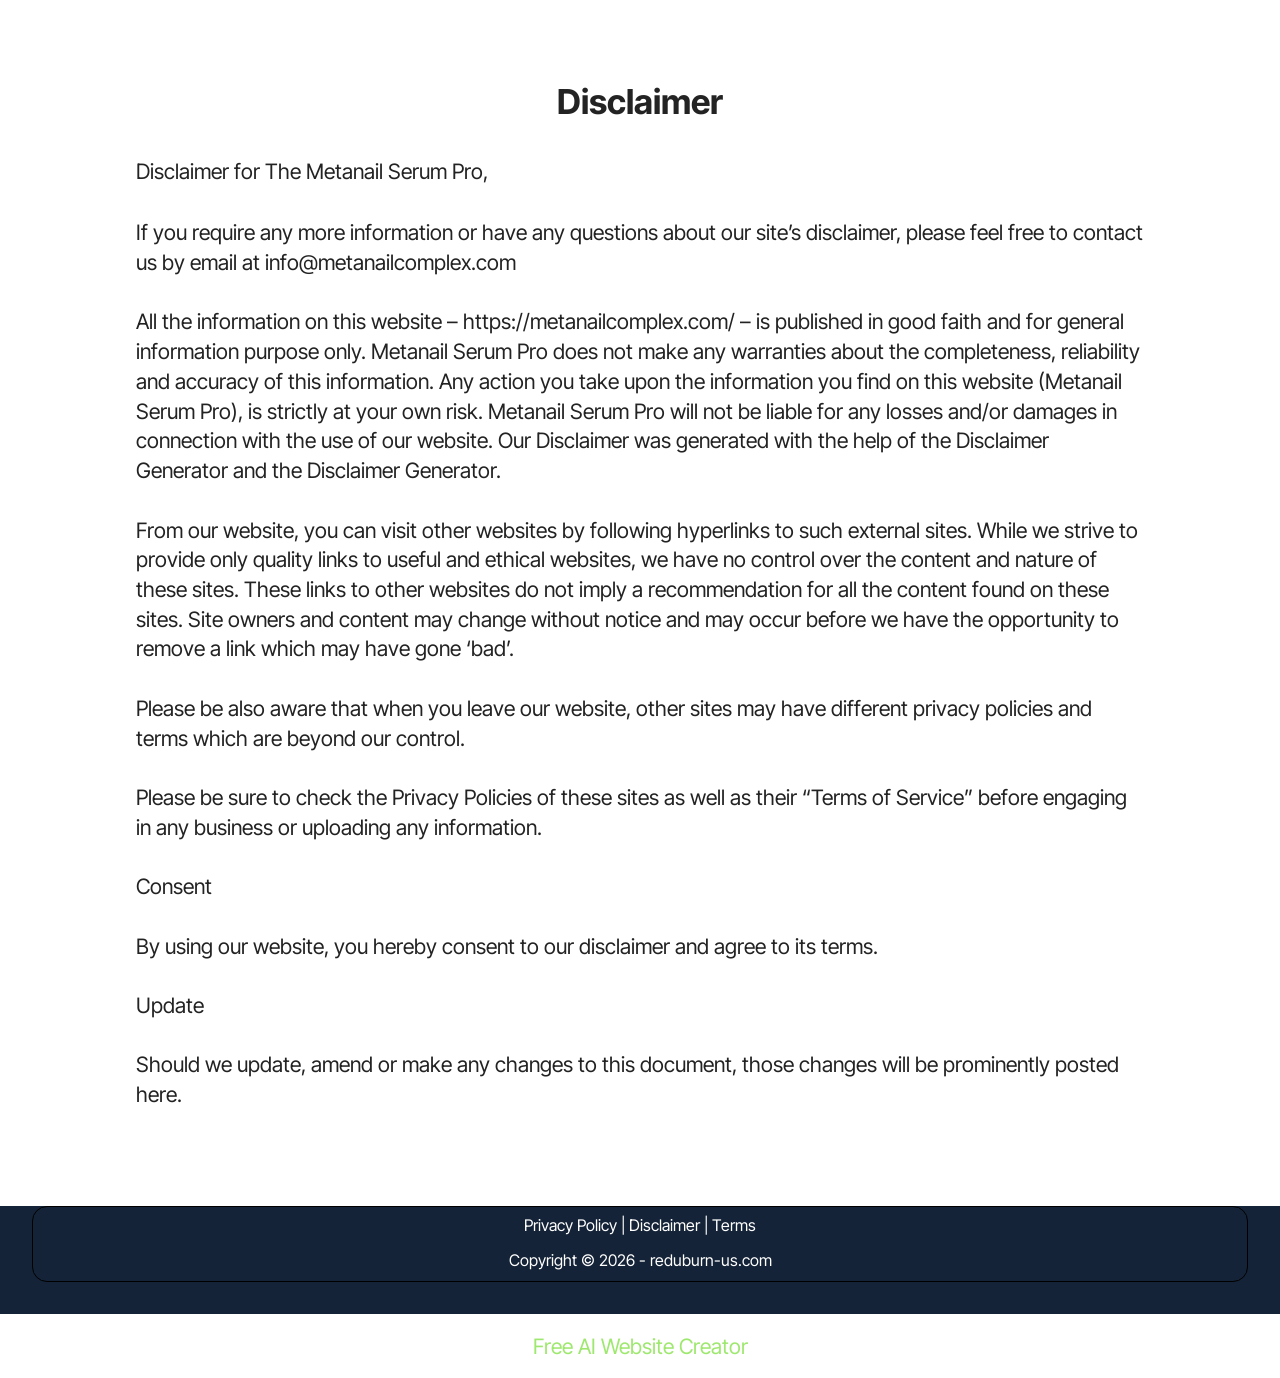
<file: disclaimer.html>
<!DOCTYPE html>
<html  lang="en">
<head>
  <!-- Site made with Mobirise Website Builder v6.0.1, https://mobirise.com -->
  <meta charset="UTF-8">
  <meta http-equiv="X-UA-Compatible" content="IE=edge">
  <meta name="generator" content="Mobirise v6.0.1, mobirise.com">
  <meta name="viewport" content="width=device-width, initial-scale=1, minimum-scale=1">
  <link rel="shortcut icon" href="assets/images/images.png" type="image/x-icon">
  <meta name="description" content="Disclaimer">
  
  
  <title>Disclaimer</title>
  <link rel="stylesheet" href="assets/bootstrap/css/bootstrap.min.css">
  <link rel="stylesheet" href="assets/bootstrap/css/bootstrap-grid.min.css">
  <link rel="stylesheet" href="assets/bootstrap/css/bootstrap-reboot.min.css">
  <link rel="stylesheet" href="assets/theme/css/style.css">
  <link rel="preload" href="https://fonts.googleapis.com/css?family=Inter+Tight:100,200,300,400,500,600,700,800,900,100i,200i,300i,400i,500i,600i,700i,800i,900i&display=swap" as="style" onload="this.onload=null;this.rel='stylesheet'">
  <noscript><link rel="stylesheet" href="https://fonts.googleapis.com/css?family=Inter+Tight:100,200,300,400,500,600,700,800,900,100i,200i,300i,400i,500i,600i,700i,800i,900i&display=swap"></noscript>
  <link rel="preload" as="style" href="assets/mobirise/css/mbr-additional.css?v=hmr7p5"><link rel="stylesheet" href="assets/mobirise/css/mbr-additional.css?v=hmr7p5" type="text/css">

  
  
  
</head>
<body>
  
  <section data-bs-version="5.1" class="content5 cid-v9iTd79zZ8" id="content5-1t">
    
    <div class="container">
        <div class="row justify-content-center">
            <div class="col-md-12 col-lg-10">
                <h3 class="mbr-section-title mbr-fonts-style mb-4 display-2">
                    <strong>Disclaimer</strong>
                </h3>
                <h4 class="mbr-section-subtitle mbr-fonts-style mb-4 display-7">Disclaimer for The Metanail Serum Pro,</h4>
                <p class="mbr-text mbr-fonts-style display-7">If you require any more information or have any questions about our site’s disclaimer, please feel free to contact us by email at info@metanailcomplex.com<br>
<br>All the information on this website – https://metanailcomplex.com/ – is published in good faith and for general information purpose only. Metanail Serum Pro does not make any warranties about the completeness, reliability and accuracy of this information. Any action you take upon the information you find on this website (Metanail Serum Pro), is strictly at your own risk. Metanail Serum Pro will not be liable for any losses and/or damages in connection with the use of our website. Our Disclaimer was generated with the help of the Disclaimer Generator and the Disclaimer Generator.
<br>
<br>From our website, you can visit other websites by following hyperlinks to such external sites. While we strive to provide only quality links to useful and ethical websites, we have no control over the content and nature of these sites. These links to other websites do not imply a recommendation for all the content found on these sites. Site owners and content may change without notice and may occur before we have the opportunity to remove a link which may have gone ‘bad’.
<br>
<br>Please be also aware that when you leave our website, other sites may have different privacy policies and terms which are beyond our control.
<br>
<br>Please be sure to check the Privacy Policies of these sites as well as their “Terms of Service” before engaging in any business or uploading any information.
<br>
<br>Consent
<br>
<br>By using our website, you hereby consent to our disclaimer and agree to its terms.
<br>
<br>Update
<br>
<br>Should we update, amend or make any changes to this document, those changes will be prominently posted here.</p>
            </div>
        </div>
    </div>
</section>

<section data-bs-version="5.1" class="footer3 cid-uSDDWmb6KM" once="footers" id="footer3-1s">

    

    

    <div class="container">
        <div class="media-container-row align-center mbr-white">
            
            
            <div class="JCB row row-copirayt">
            <p>Privacy Policy | Disclaimer | Terms<br></p>
            
            <p class="mbr-text mb-0 mbr-fonts-style mbr-white align-center display-4">Copyright © 2026 - reduburn-us.com<br></p>
                
                
            </div>
        </div>
    </div>
</section><section class="display-7" style="padding: 0;align-items: center;justify-content: center;flex-wrap: wrap;    align-content: center;display: flex;position: relative;height: 4rem;"><a href="https://mobiri.se/4044392" style="flex: 1 1;height: 4rem;position: absolute;width: 100%;z-index: 1;"><img alt="" style="height: 4rem;" src="[data-uri]"></a><p style="margin: 0;text-align: center;" class="display-7">&#8204;</p><a style="z-index:1" href="https://mobirise.com/builder/ai-website-creator.html">Free AI Website Creator</a></section><script src="assets/bootstrap/js/bootstrap.bundle.min.js"></script>  <script src="assets/smoothscroll/smooth-scroll.js"></script>  <script src="assets/ytplayer/index.js"></script>  <script src="assets/theme/js/script.js"></script>  
  
  
</body>
</html>
</file>
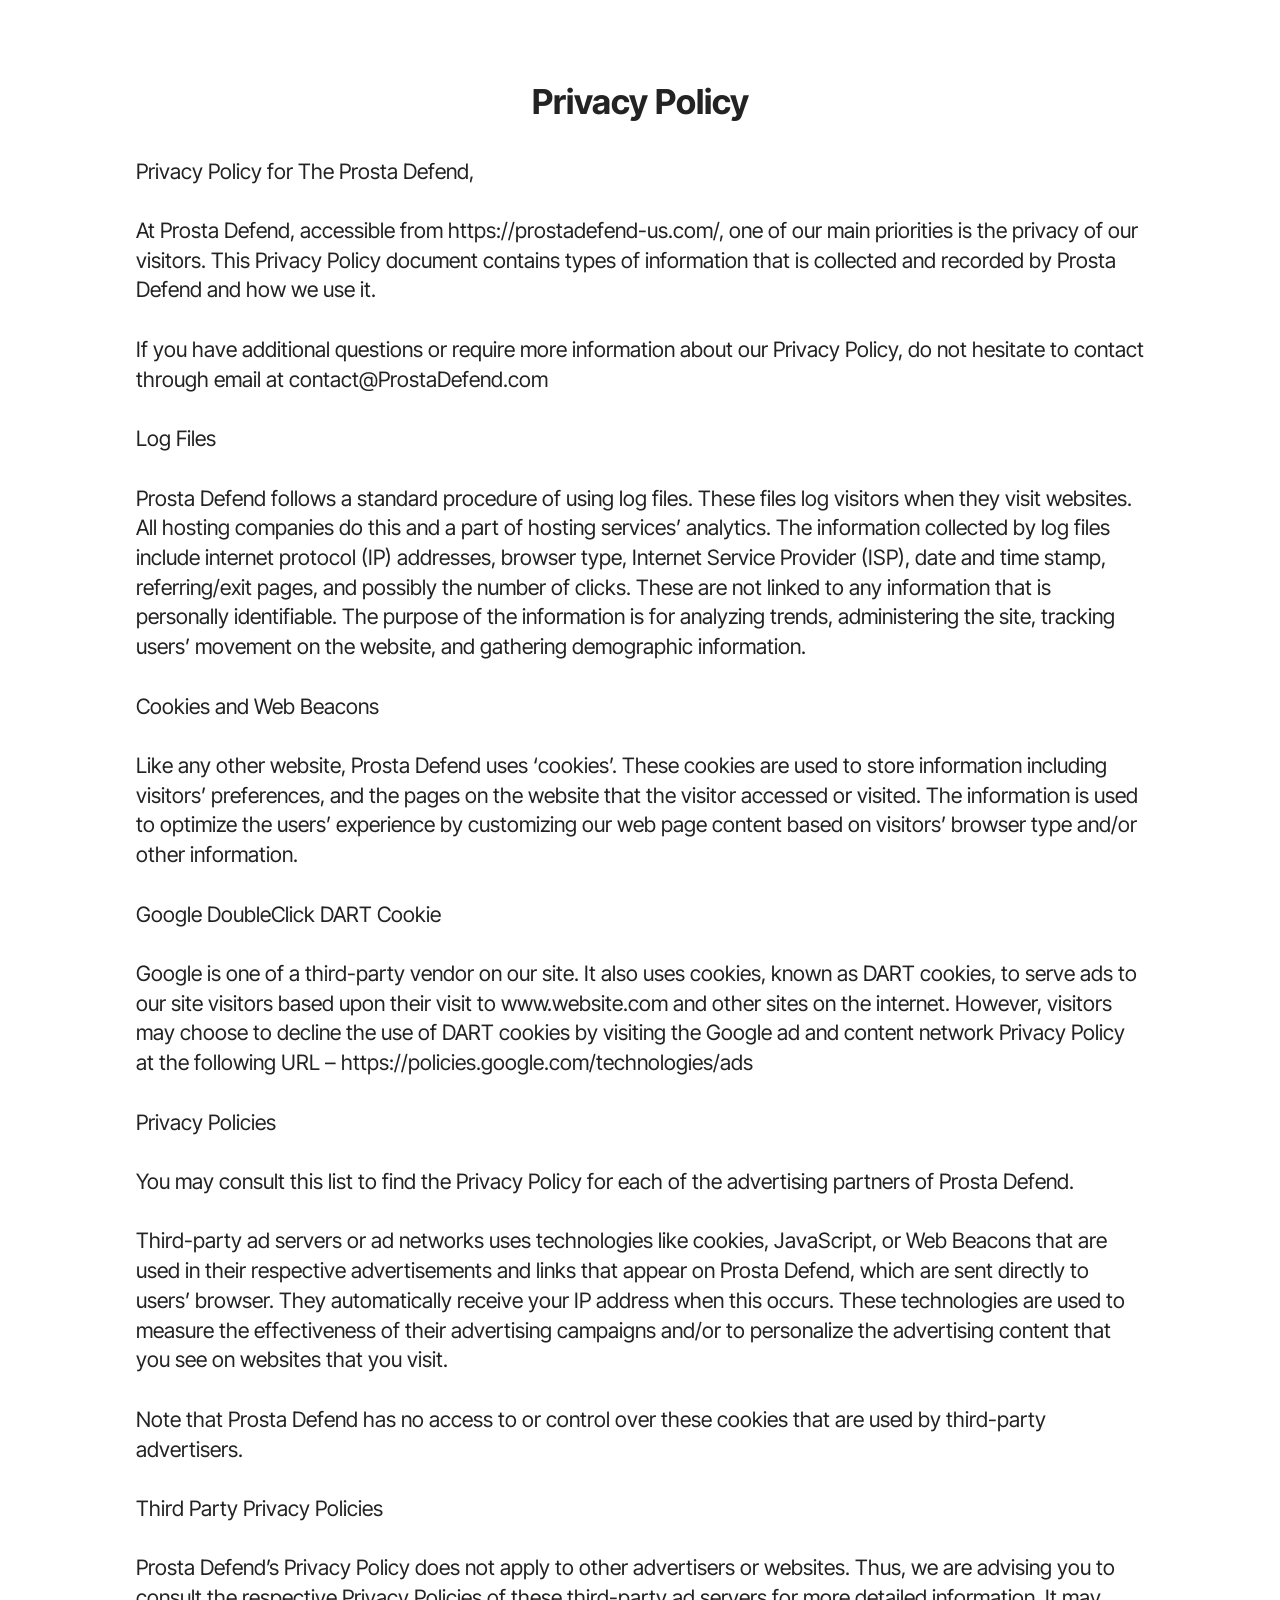
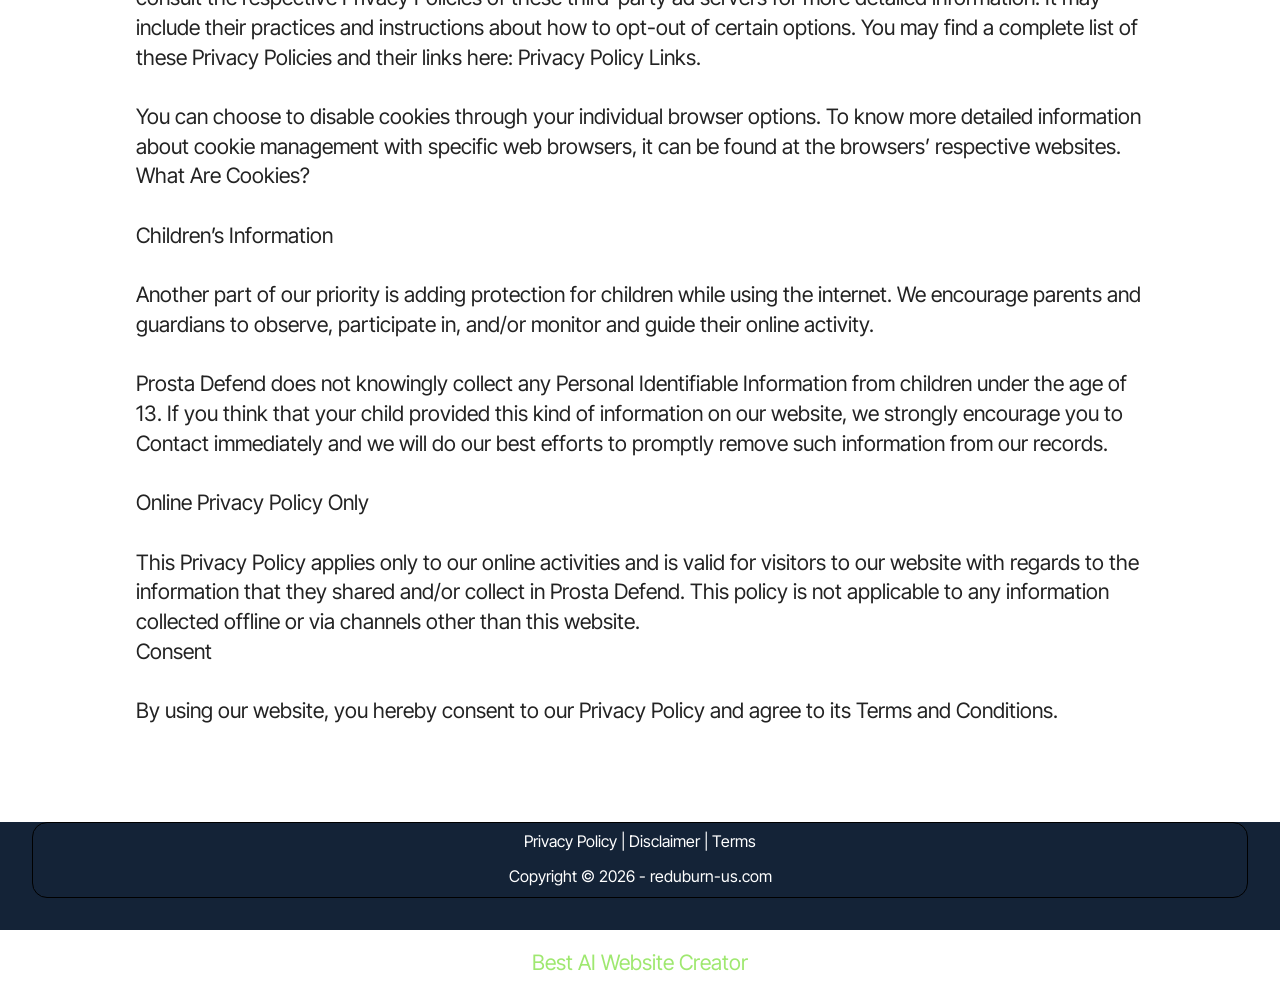
<file: privacy-policy.html>
<!DOCTYPE html>
<html  lang="en">
<head>
  <!-- Site made with Mobirise Website Builder v6.0.1, https://mobirise.com -->
  <meta charset="UTF-8">
  <meta http-equiv="X-UA-Compatible" content="IE=edge">
  <meta name="generator" content="Mobirise v6.0.1, mobirise.com">
  <meta name="viewport" content="width=device-width, initial-scale=1, minimum-scale=1">
  <link rel="shortcut icon" href="assets/images/images.png" type="image/x-icon">
  <meta name="description" content="Privacy Policy">
  
  
  <title>Privacy Policy</title>
  <link rel="stylesheet" href="assets/bootstrap/css/bootstrap.min.css">
  <link rel="stylesheet" href="assets/bootstrap/css/bootstrap-grid.min.css">
  <link rel="stylesheet" href="assets/bootstrap/css/bootstrap-reboot.min.css">
  <link rel="stylesheet" href="assets/theme/css/style.css">
  <link rel="preload" href="https://fonts.googleapis.com/css?family=Inter+Tight:100,200,300,400,500,600,700,800,900,100i,200i,300i,400i,500i,600i,700i,800i,900i&display=swap" as="style" onload="this.onload=null;this.rel='stylesheet'">
  <noscript><link rel="stylesheet" href="https://fonts.googleapis.com/css?family=Inter+Tight:100,200,300,400,500,600,700,800,900,100i,200i,300i,400i,500i,600i,700i,800i,900i&display=swap"></noscript>
  <link rel="preload" as="style" href="assets/mobirise/css/mbr-additional.css?v=6ZXWUw"><link rel="stylesheet" href="assets/mobirise/css/mbr-additional.css?v=6ZXWUw" type="text/css">

  
  
  
</head>
<body>
  
  <section data-bs-version="5.1" class="content5 cid-v9iSN8Kppa" id="content5-1r">
    
    <div class="container">
        <div class="row justify-content-center">
            <div class="col-md-12 col-lg-10">
                <h3 class="mbr-section-title mbr-fonts-style mb-4 display-2"><strong>Privacy Policy</strong></h3>
                
                <p class="mbr-text mbr-fonts-style display-7">Privacy Policy for The Prosta Defend,
<br>
<br>At Prosta Defend, accessible from https://prostadefend-us.com/, one of our main priorities is the privacy of our visitors. This Privacy Policy document contains types of information that is collected and recorded by Prosta Defend and how we use it.
<br>
<br>If you have additional questions or require more information about our Privacy Policy, do not hesitate to contact through email at contact@ProstaDefend.com
<br>
<br>Log Files
<br>
<br>Prosta Defend follows a standard procedure of using log files. These files log visitors when they visit websites. All hosting companies do this and a part of hosting services’ analytics. The information collected by log files include internet protocol (IP) addresses, browser type, Internet Service Provider (ISP), date and time stamp, referring/exit pages, and possibly the number of clicks. These are not linked to any information that is personally identifiable. The purpose of the information is for analyzing trends, administering the site, tracking users’ movement on the website, and gathering demographic information.
<br>
<br>Cookies and Web Beacons
<br>
<br>Like any other website, Prosta Defend uses ‘cookies’. These cookies are used to store information including visitors’ preferences, and the pages on the website that the visitor accessed or visited. The information is used to optimize the users’ experience by customizing our web page content based on visitors’ browser type and/or other information.
<br>
<br>Google DoubleClick DART Cookie
<br>
<br>Google is one of a third-party vendor on our site. It also uses cookies, known as DART cookies, to serve ads to our site visitors based upon their visit to www.website.com and other sites on the internet. However, visitors may choose to decline the use of DART cookies by visiting the Google ad and content network Privacy Policy at the following URL – https://policies.google.com/technologies/ads
<br>
<br>Privacy Policies
<br>
<br>You may consult this list to find the Privacy Policy for each of the advertising partners of Prosta Defend.
<br>
<br>Third-party ad servers or ad networks uses technologies like cookies, JavaScript, or Web Beacons that are used in their respective advertisements and links that appear on Prosta Defend, which are sent directly to users’ browser. They automatically receive your IP address when this occurs. These technologies are used to measure the effectiveness of their advertising campaigns and/or to personalize the advertising content that you see on websites that you visit.
<br>
<br>Note that Prosta Defend has no access to or control over these cookies that are used by third-party advertisers.
<br>
<br>Third Party Privacy Policies
<br>
<br>Prosta Defend’s Privacy Policy does not apply to other advertisers or websites. Thus, we are advising you to consult the respective Privacy Policies of these third-party ad servers for more detailed information. It may include their practices and instructions about how to opt-out of certain options. You may find a complete list of these Privacy Policies and their links here: Privacy Policy Links.
<br>
<br>You can choose to disable cookies through your individual browser options. To know more detailed information about cookie management with specific web browsers, it can be found at the browsers’ respective websites. What Are Cookies?
<br>
<br>Children’s Information
<br>
<br>Another part of our priority is adding protection for children while using the internet. We encourage parents and guardians to observe, participate in, and/or monitor and guide their online activity.
<br>
<br>Prosta Defend does not knowingly collect any Personal Identifiable Information from children under the age of 13. If you think that your child provided this kind of information on our website, we strongly encourage you to Contact immediately and we will do our best efforts to promptly remove such information from our records.
<br>
<br>Online Privacy Policy Only
<br>
<br>This Privacy Policy applies only to our online activities and is valid for visitors to our website with regards to the information that they shared and/or collect in Prosta Defend. This policy is not applicable to any information collected offline or via channels other than this website.
<br>Consent
<br>
<br>By using our website, you hereby consent to our Privacy Policy and agree to its Terms and Conditions.</p>
            </div>
        </div>
    </div>
</section>

<section data-bs-version="5.1" class="footer3 cid-uSDDWmb6KM" once="footers" id="footer3-1q">

    

    

    <div class="container">
        <div class="media-container-row align-center mbr-white">
            
            
            <div class="JCB row row-copirayt">
            <p>Privacy Policy | Disclaimer | Terms<br></p>
            
            <p class="mbr-text mb-0 mbr-fonts-style mbr-white align-center display-4">Copyright © 2026 - reduburn-us.com<br></p>
                
                
            </div>
        </div>
    </div>
</section><section class="display-7" style="padding: 0;align-items: center;justify-content: center;flex-wrap: wrap;    align-content: center;display: flex;position: relative;height: 4rem;"><a href="https://mobiri.se/4044392" style="flex: 1 1;height: 4rem;position: absolute;width: 100%;z-index: 1;"><img alt="" style="height: 4rem;" src="[data-uri]"></a><p style="margin: 0;text-align: center;" class="display-7">&#8204;</p><a style="z-index:1" href="https://mobirise.com/builder/ai-website-creator.html">Best AI Website Creator</a></section><script src="assets/bootstrap/js/bootstrap.bundle.min.js"></script>  <script src="assets/smoothscroll/smooth-scroll.js"></script>  <script src="assets/ytplayer/index.js"></script>  <script src="assets/theme/js/script.js"></script>  
  
  
</body>
</html>
</file>
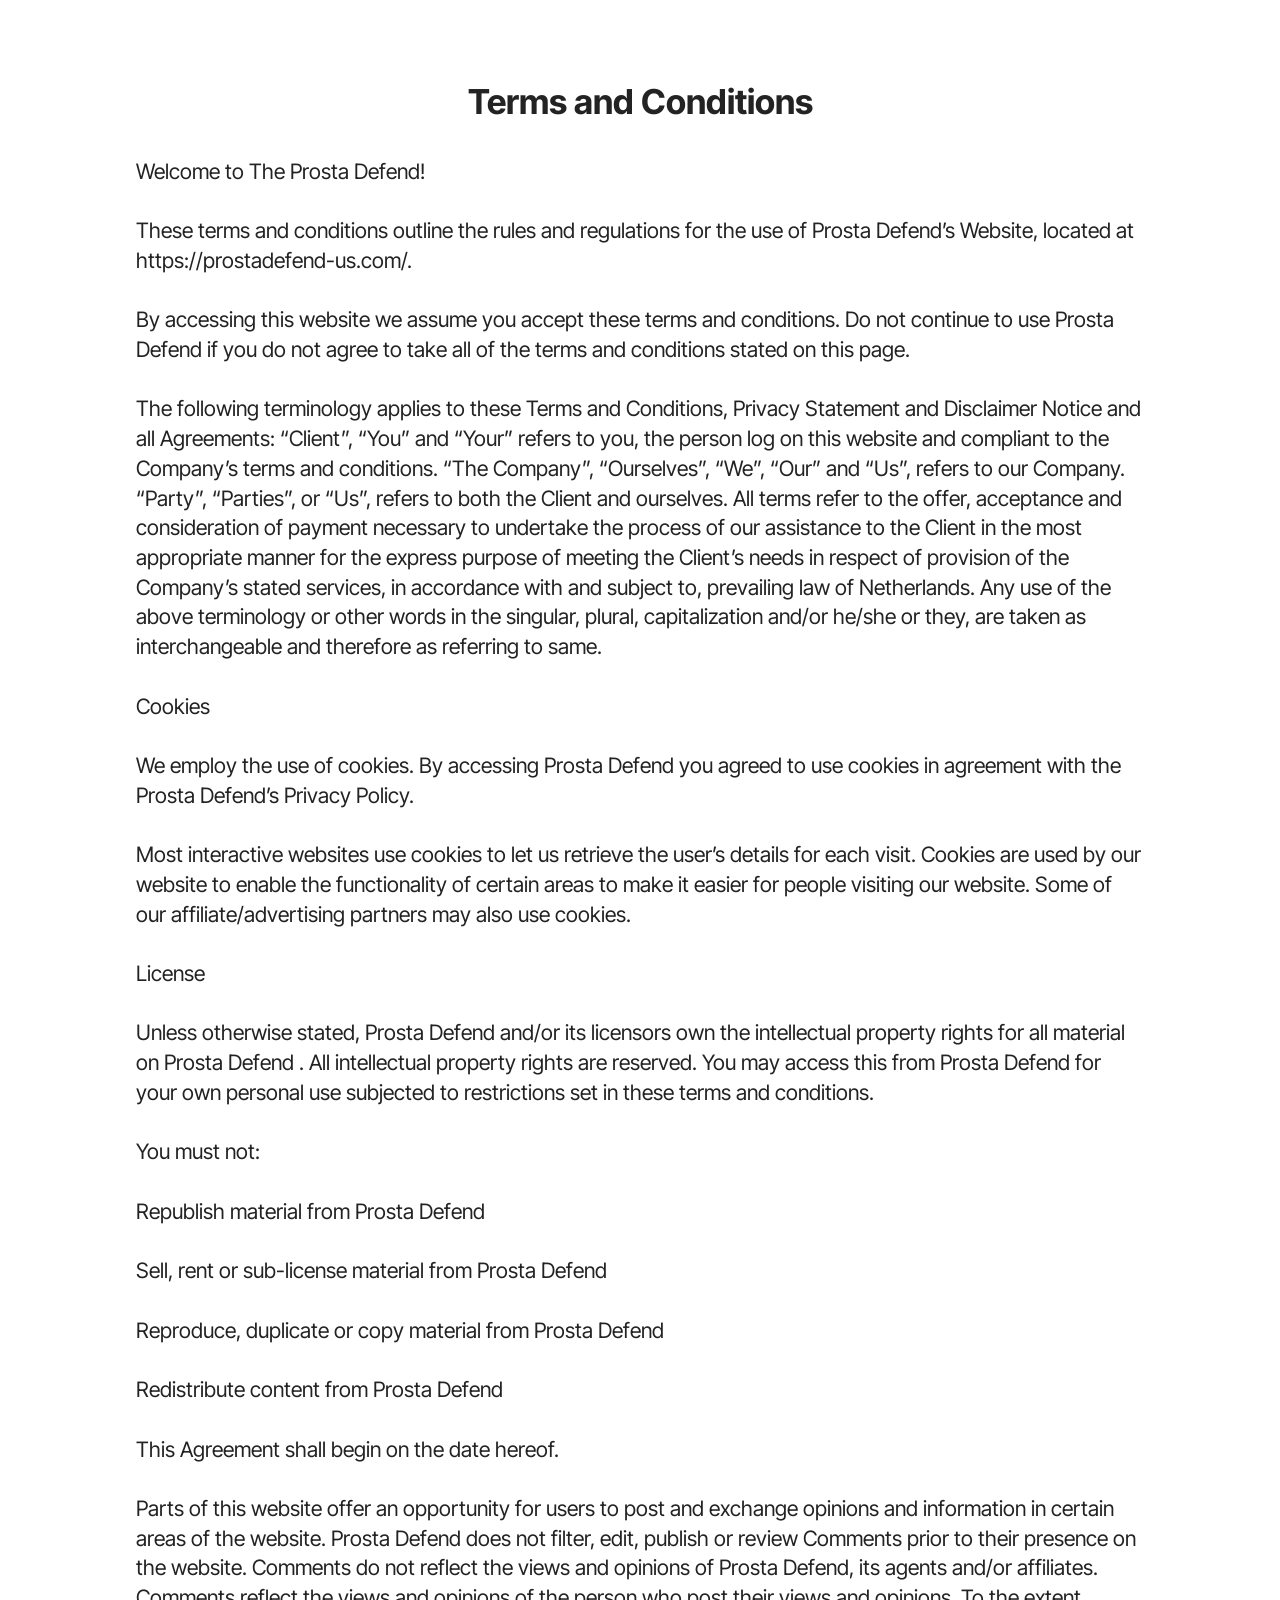
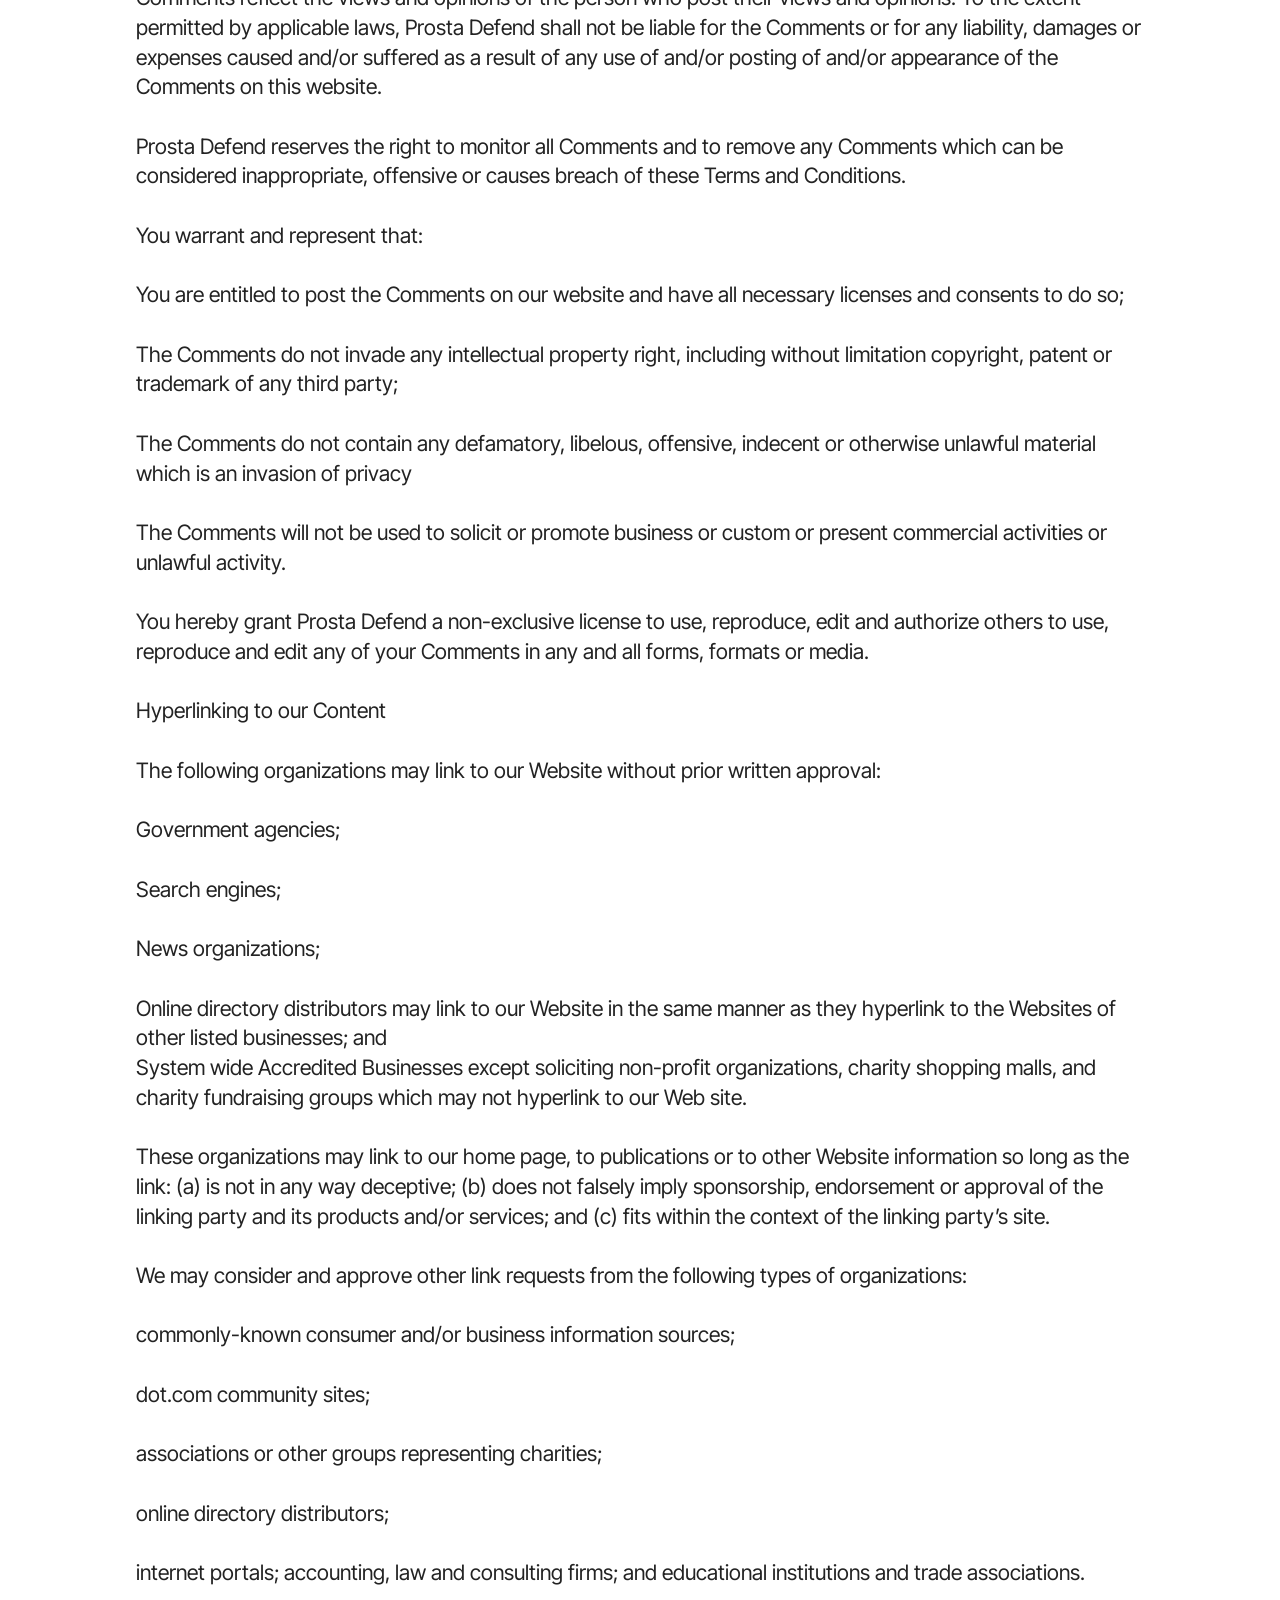
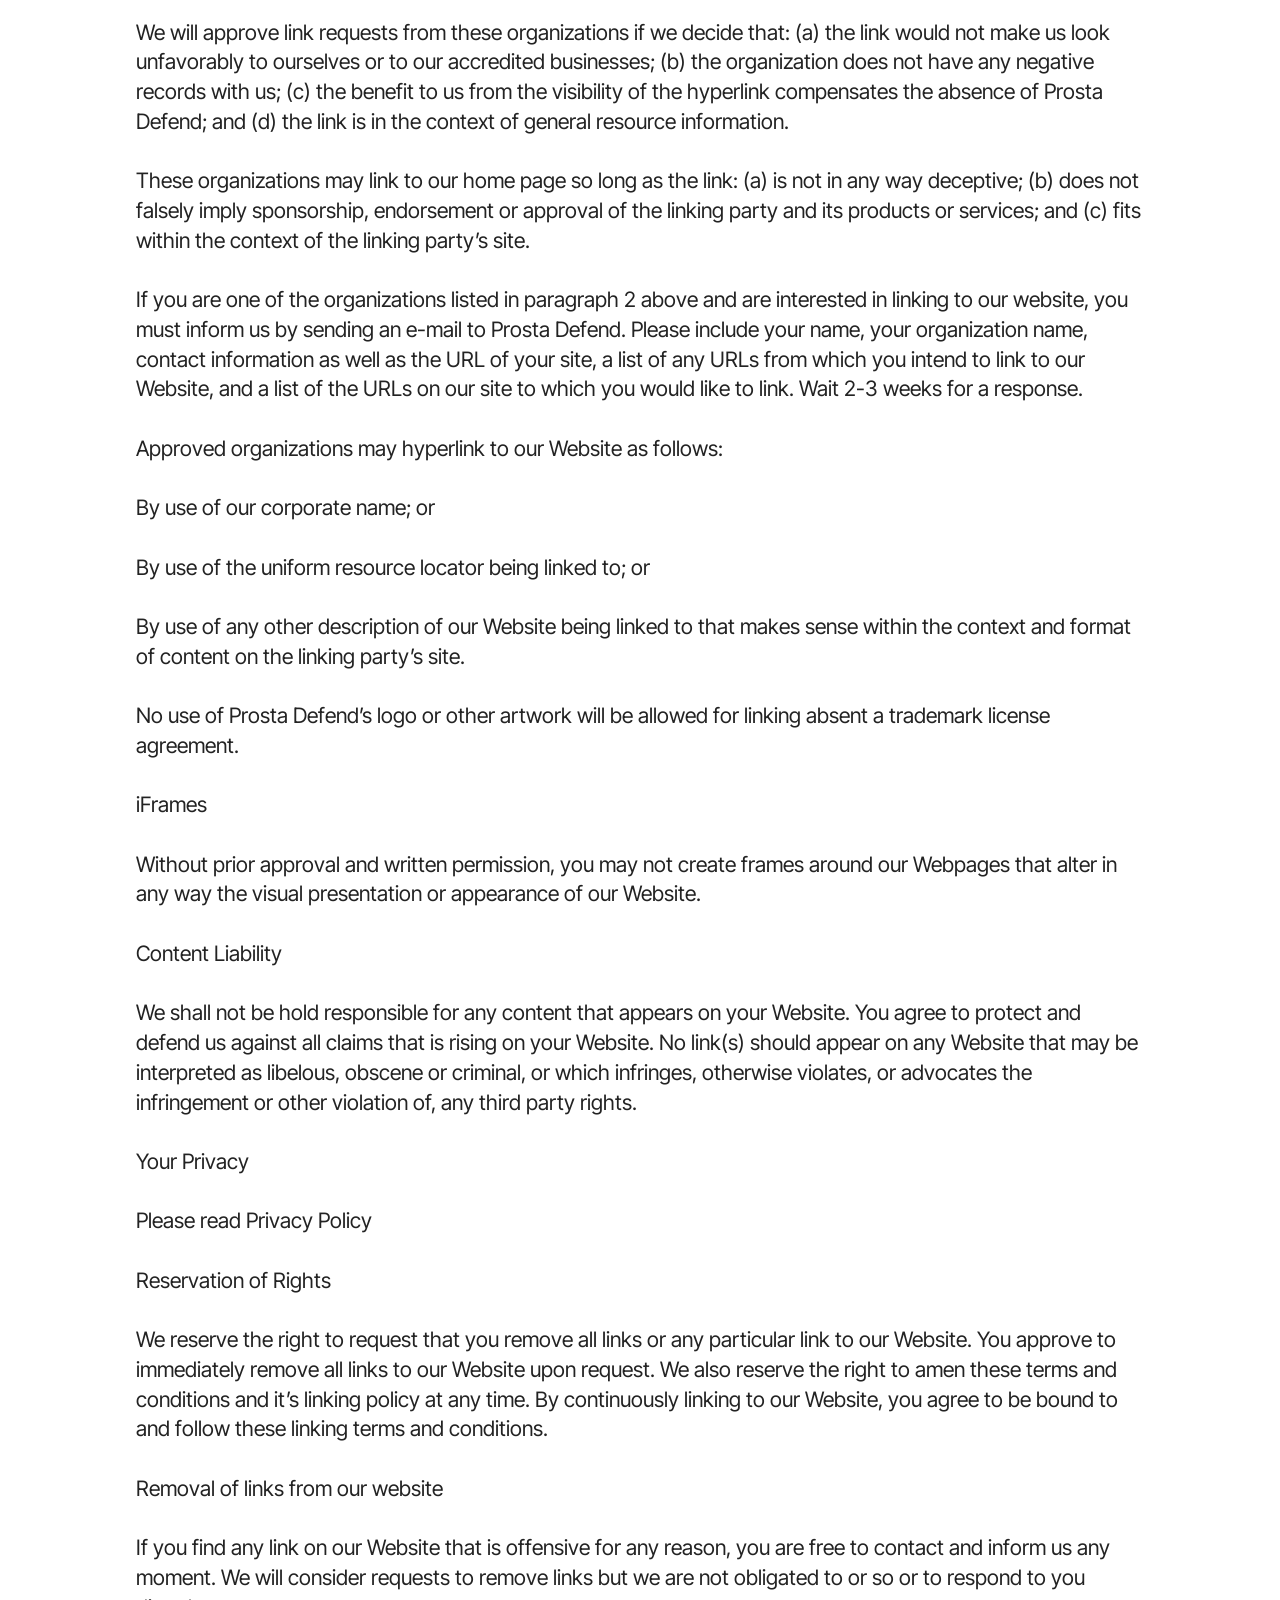
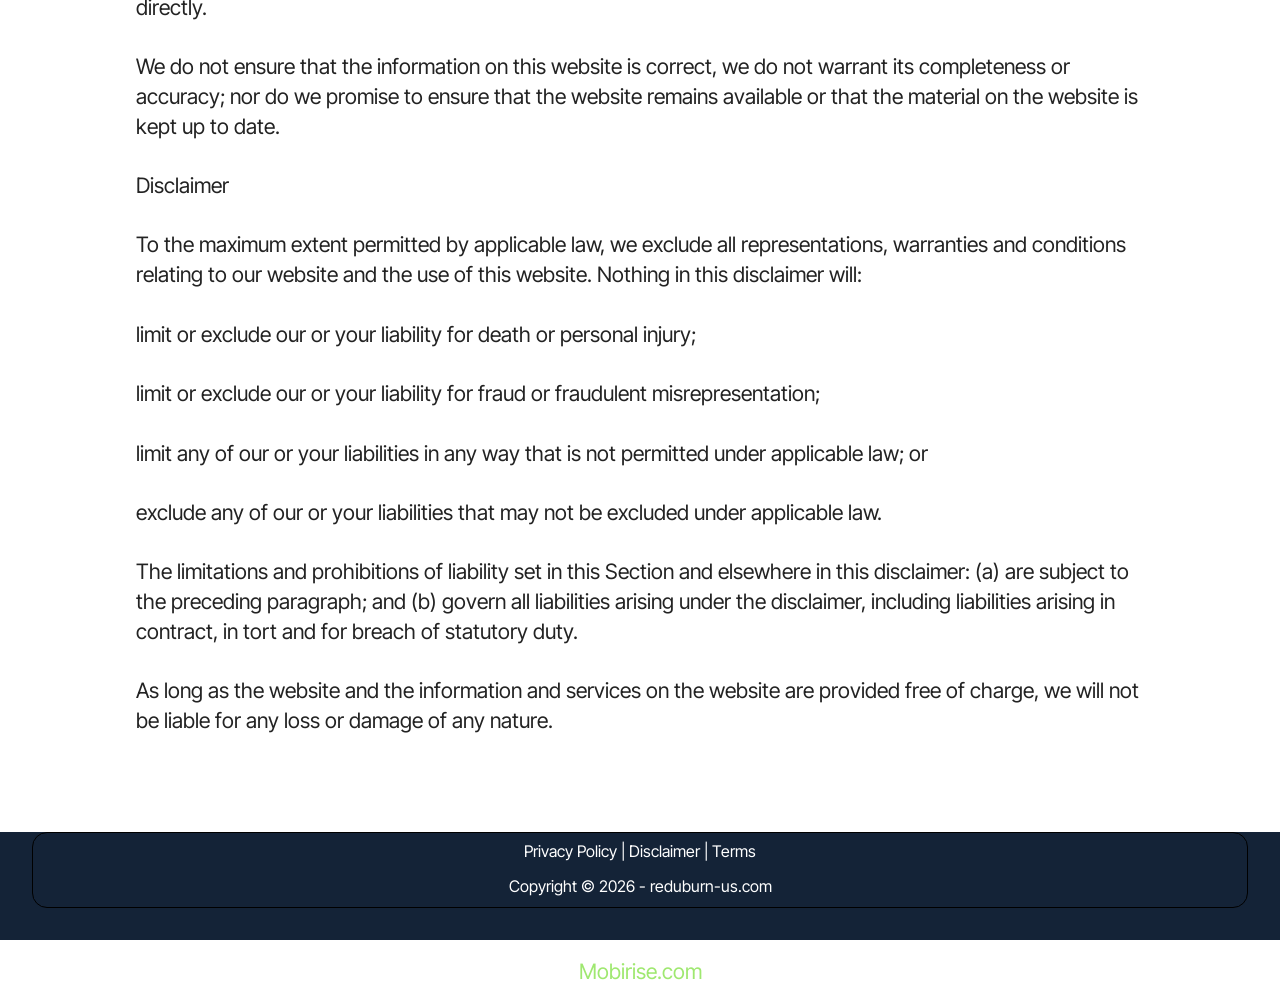
<file: terms.html>
<!DOCTYPE html>
<html  lang="en">
<head>
  <!-- Site made with Mobirise Website Builder v6.0.1, https://mobirise.com -->
  <meta charset="UTF-8">
  <meta http-equiv="X-UA-Compatible" content="IE=edge">
  <meta name="generator" content="Mobirise v6.0.1, mobirise.com">
  <meta name="viewport" content="width=device-width, initial-scale=1, minimum-scale=1">
  <link rel="shortcut icon" href="assets/images/images.png" type="image/x-icon">
  <meta name="description" content="Terms and Conditions">
  
  
  <title>Terms and Conditions</title>
  <link rel="stylesheet" href="assets/bootstrap/css/bootstrap.min.css">
  <link rel="stylesheet" href="assets/bootstrap/css/bootstrap-grid.min.css">
  <link rel="stylesheet" href="assets/bootstrap/css/bootstrap-reboot.min.css">
  <link rel="stylesheet" href="assets/theme/css/style.css">
  <link rel="preload" href="https://fonts.googleapis.com/css?family=Inter+Tight:100,200,300,400,500,600,700,800,900,100i,200i,300i,400i,500i,600i,700i,800i,900i&display=swap" as="style" onload="this.onload=null;this.rel='stylesheet'">
  <noscript><link rel="stylesheet" href="https://fonts.googleapis.com/css?family=Inter+Tight:100,200,300,400,500,600,700,800,900,100i,200i,300i,400i,500i,600i,700i,800i,900i&display=swap"></noscript>
  <link rel="preload" as="style" href="assets/mobirise/css/mbr-additional.css?v=tMh0Im"><link rel="stylesheet" href="assets/mobirise/css/mbr-additional.css?v=tMh0Im" type="text/css">

  
  
  
</head>
<body>
  
  <section data-bs-version="5.1" class="content5 cid-v9iRNTFE0Z" id="content5-1p">
    
    <div class="container">
        <div class="row justify-content-center">
            <div class="col-md-12 col-lg-10">
                <h3 class="mbr-section-title mbr-fonts-style mb-4 display-2"><strong>Terms and Conditions</strong></h3>
                
                <p class="mbr-text mbr-fonts-style display-7">Welcome to The Prosta Defend!
<br>
<br>These terms and conditions outline the rules and regulations for the use of Prosta Defend’s Website, located at https://prostadefend-us.com/.
<br>
<br>By accessing this website we assume you accept these terms and conditions. Do not continue to use Prosta Defend if you do not agree to take all of the terms and conditions stated on this page.
<br>
<br>The following terminology applies to these Terms and Conditions, Privacy Statement and Disclaimer Notice and all Agreements: “Client”, “You” and “Your” refers to you, the person log on this website and compliant to the Company’s terms and conditions. “The Company”, “Ourselves”, “We”, “Our” and “Us”, refers to our Company. “Party”, “Parties”, or “Us”, refers to both the Client and ourselves. All terms refer to the offer, acceptance and consideration of payment necessary to undertake the process of our assistance to the Client in the most appropriate manner for the express purpose of meeting the Client’s needs in respect of provision of the Company’s stated services, in accordance with and subject to, prevailing law of Netherlands. Any use of the above terminology or other words in the singular, plural, capitalization and/or he/she or they, are taken as interchangeable and therefore as referring to same.
<br>
<br>Cookies
<br>
<br>We employ the use of cookies. By accessing Prosta Defend you agreed to use cookies in agreement with the Prosta Defend’s Privacy Policy.
<br>
<br>Most interactive websites use cookies to let us retrieve the user’s details for each visit. Cookies are used by our website to enable the functionality of certain areas to make it easier for people visiting our website. Some of our affiliate/advertising partners may also use cookies.
<br>
<br>License
<br>
<br>Unless otherwise stated, Prosta Defend and/or its licensors own the intellectual property rights for all material on Prosta Defend . All intellectual property rights are reserved. You may access this from Prosta Defend for your own personal use subjected to restrictions set in these terms and conditions.
<br>
<br>You must not:
<br>
<br>Republish material from Prosta Defend
<br>
<br>Sell, rent or sub-license material from Prosta Defend
<br>
<br>Reproduce, duplicate or copy material from Prosta Defend
<br>
<br>Redistribute content from Prosta Defend
<br>
<br>This Agreement shall begin on the date hereof.
<br>
<br>Parts of this website offer an opportunity for users to post and exchange opinions and information in certain areas of the website. Prosta Defend does not filter, edit, publish or review Comments prior to their presence on the website. Comments do not reflect the views and opinions of Prosta Defend, its agents and/or affiliates. Comments reflect the views and opinions of the person who post their views and opinions. To the extent permitted by applicable laws, Prosta Defend shall not be liable for the Comments or for any liability, damages or expenses caused and/or suffered as a result of any use of and/or posting of and/or appearance of the Comments on this website.
<br>
<br>Prosta Defend reserves the right to monitor all Comments and to remove any Comments which can be considered inappropriate, offensive or causes breach of these Terms and Conditions.
<br>
<br>You warrant and represent that:
<br>
<br>You are entitled to post the Comments on our website and have all necessary licenses and consents to do so;
<br>
<br>The Comments do not invade any intellectual property right, including without limitation copyright, patent or trademark of any third party;
<br>
<br>The Comments do not contain any defamatory, libelous, offensive, indecent or otherwise unlawful material which is an invasion of privacy
<br>
<br>The Comments will not be used to solicit or promote business or custom or present commercial activities or unlawful activity.
<br>
<br>You hereby grant Prosta Defend a non-exclusive license to use, reproduce, edit and authorize others to use, reproduce and edit any of your Comments in any and all forms, formats or media.
<br>
<br>Hyperlinking to our Content
<br>
<br>The following organizations may link to our Website without prior written approval:
<br>
<br>Government agencies;
<br>
<br>Search engines;
<br>
<br>News organizations;
<br>
<br>Online directory distributors may link to our Website in the same manner as they hyperlink to the Websites of other listed businesses; and
<br>System wide Accredited Businesses except soliciting non-profit organizations, charity shopping malls, and charity fundraising groups which may not hyperlink to our Web site.
<br>
<br>These organizations may link to our home page, to publications or to other Website information so long as the link: (a) is not in any way deceptive; (b) does not falsely imply sponsorship, endorsement or approval of the linking party and its products and/or services; and (c) fits within the context of the linking party’s site.
<br>
<br>We may consider and approve other link requests from the following types of organizations:
<br>
<br>commonly-known consumer and/or business information sources;
<br>
<br>dot.com community sites;
<br>
<br>associations or other groups representing charities;
<br>
<br>online directory distributors;
<br>
<br>internet portals; accounting, law and consulting firms; and educational institutions and trade associations.
<br>
<br>We will approve link requests from these organizations if we decide that: (a) the link would not make us look unfavorably to ourselves or to our accredited businesses; (b) the organization does not have any negative records with us; (c) the benefit to us from the visibility of the hyperlink compensates the absence of Prosta Defend; and (d) the link is in the context of general resource information.
<br>
<br>These organizations may link to our home page so long as the link: (a) is not in any way deceptive; (b) does not falsely imply sponsorship, endorsement or approval of the linking party and its products or services; and (c) fits within the context of the linking party’s site.
<br>
<br>If you are one of the organizations listed in paragraph 2 above and are interested in linking to our website, you must inform us by sending an e-mail to Prosta Defend. Please include your name, your organization name, contact information as well as the URL of your site, a list of any URLs from which you intend to link to our Website, and a list of the URLs on our site to which you would like to link. Wait 2-3 weeks for a response.
<br>
<br>Approved organizations may hyperlink to our Website as follows:
<br>
<br>By use of our corporate name; or
<br>
<br>By use of the uniform resource locator being linked to; or
<br>
<br>By use of any other description of our Website being linked to that makes sense within the context and format of content on the linking party’s site.
<br>
<br>No use of Prosta Defend’s logo or other artwork will be allowed for linking absent a trademark license agreement.
<br>
<br>iFrames
<br>
<br>Without prior approval and written permission, you may not create frames around our Webpages that alter in any way the visual presentation or appearance of our Website.
<br>
<br>Content Liability
<br>
<br>We shall not be hold responsible for any content that appears on your Website. You agree to protect and defend us against all claims that is rising on your Website. No link(s) should appear on any Website that may be interpreted as libelous, obscene or criminal, or which infringes, otherwise violates, or advocates the infringement or other violation of, any third party rights.
<br>
<br>Your Privacy
<br>
<br>Please read Privacy Policy
<br>
<br>Reservation of Rights
<br>
<br>We reserve the right to request that you remove all links or any particular link to our Website. You approve to immediately remove all links to our Website upon request. We also reserve the right to amen these terms and conditions and it’s linking policy at any time. By continuously linking to our Website, you agree to be bound to and follow these linking terms and conditions.
<br>
<br>Removal of links from our website
<br>
<br>If you find any link on our Website that is offensive for any reason, you are free to contact and inform us any moment. We will consider requests to remove links but we are not obligated to or so or to respond to you directly.
<br>
<br>We do not ensure that the information on this website is correct, we do not warrant its completeness or accuracy; nor do we promise to ensure that the website remains available or that the material on the website is kept up to date.
<br>
<br>Disclaimer
<br>
<br>To the maximum extent permitted by applicable law, we exclude all representations, warranties and conditions relating to our website and the use of this website. Nothing in this disclaimer will:
<br>
<br>limit or exclude our or your liability for death or personal injury;
<br>
<br>limit or exclude our or your liability for fraud or fraudulent misrepresentation;
<br>
<br>limit any of our or your liabilities in any way that is not permitted under applicable law; or
<br>
<br>exclude any of our or your liabilities that may not be excluded under applicable law.
<br>
<br>The limitations and prohibitions of liability set in this Section and elsewhere in this disclaimer: (a) are subject to the preceding paragraph; and (b) govern all liabilities arising under the disclaimer, including liabilities arising in contract, in tort and for breach of statutory duty.
<br>
<br>As long as the website and the information and services on the website are provided free of charge, we will not be liable for any loss or damage of any nature.</p>
            </div>
        </div>
    </div>
</section>

<section data-bs-version="5.1" class="footer3 cid-uSDDWmb6KM" once="footers" id="footer3-1o">

    

    

    <div class="container">
        <div class="media-container-row align-center mbr-white">
            
            
            <div class="JCB row row-copirayt">
            <p>Privacy Policy | Disclaimer | Terms<br></p>
            
            <p class="mbr-text mb-0 mbr-fonts-style mbr-white align-center display-4">Copyright © 2026 - reduburn-us.com<br></p>
                
                
            </div>
        </div>
    </div>
</section><section class="display-7" style="padding: 0;align-items: center;justify-content: center;flex-wrap: wrap;    align-content: center;display: flex;position: relative;height: 4rem;"><a href="https://mobiri.se/4044392" style="flex: 1 1;height: 4rem;position: absolute;width: 100%;z-index: 1;"><img alt="" style="height: 4rem;" src="[data-uri]"></a><p style="margin: 0;text-align: center;" class="display-7">&#8204;</p><a style="z-index:1" href="https://mobirise.com">Mobirise.com </a></section><script src="assets/bootstrap/js/bootstrap.bundle.min.js"></script>  <script src="assets/smoothscroll/smooth-scroll.js"></script>  <script src="assets/ytplayer/index.js"></script>  <script src="assets/theme/js/script.js"></script>  
  
  
</body>
</html>
</file>
<file: assets/web/assets/mobirise-icons2/mobirise2.css>
@font-face {
  font-family: 'Moririse2';
  font-display: swap;
  src:  url('mobirise2.eot?f2bix4');
  src:  url('mobirise2.eot?f2bix4#iefix') format('embedded-opentype'),
    url('mobirise2.ttf?f2bix4') format('truetype'),
    url('mobirise2.woff?f2bix4') format('woff'),
    url('mobirise2.svg?f2bix4#mobirise2') format('svg');
  font-weight: normal;
  font-style: normal;
}

[class^="mobi-"], [class*=" mobi-"] {
  /* use !important to prevent issues with browser extensions that change fonts */
  font-family: 'Moririse2' !important;
  speak: none;
  font-style: normal;
  font-weight: normal;
  font-variant: normal;
  text-transform: none;
  line-height: 1;

  /* Better Font Rendering =========== */
  -webkit-font-smoothing: antialiased;
  -moz-osx-font-smoothing: grayscale;
}

.mobi-mbri-add-submenu:before {
  content: "\e900";
}
.mobi-mbri-alert:before {
  content: "\e901";
}
.mobi-mbri-align-center:before {
  content: "\e902";
}
.mobi-mbri-align-justify:before {
  content: "\e903";
}
.mobi-mbri-align-left:before {
  content: "\e904";
}
.mobi-mbri-align-right:before {
  content: "\e905";
}
.mobi-mbri-android:before {
  content: "\e906";
}
.mobi-mbri-apple:before {
  content: "\e907";
}
.mobi-mbri-arrow-down:before {
  content: "\e908";
}
.mobi-mbri-arrow-next:before {
  content: "\e909";
}
.mobi-mbri-arrow-prev:before {
  content: "\e90a";
}
.mobi-mbri-arrow-up:before {
  content: "\e90b";
}
.mobi-mbri-bold:before {
  content: "\e90c";
}
.mobi-mbri-bookmark:before {
  content: "\e90d";
}
.mobi-mbri-bootstrap:before {
  content: "\e90e";
}
.mobi-mbri-briefcase:before {
  content: "\e90f";
}
.mobi-mbri-browse:before {
  content: "\e910";
}
.mobi-mbri-bulleted-list:before {
  content: "\e911";
}
.mobi-mbri-calendar:before {
  content: "\e912";
}
.mobi-mbri-camera:before {
  content: "\e913";
}
.mobi-mbri-cart-add:before {
  content: "\e914";
}
.mobi-mbri-cart-full:before {
  content: "\e915";
}
.mobi-mbri-cash:before {
  content: "\e916";
}
.mobi-mbri-change-style:before {
  content: "\e917";
}
.mobi-mbri-chat:before {
  content: "\e918";
}
.mobi-mbri-clock:before {
  content: "\e919";
}
.mobi-mbri-close:before {
  content: "\e91a";
}
.mobi-mbri-cloud:before {
  content: "\e91b";
}
.mobi-mbri-code:before {
  content: "\e91c";
}
.mobi-mbri-contact-form:before {
  content: "\e91d";
}
.mobi-mbri-credit-card:before {
  content: "\e91e";
}
.mobi-mbri-cursor-click:before {
  content: "\e91f";
}
.mobi-mbri-cust-feedback:before {
  content: "\e920";
}
.mobi-mbri-database:before {
  content: "\e921";
}
.mobi-mbri-delivery:before {
  content: "\e922";
}
.mobi-mbri-desktop:before {
  content: "\e923";
}
.mobi-mbri-devices:before {
  content: "\e924";
}
.mobi-mbri-down:before {
  content: "\e925";
}
.mobi-mbri-download-2:before {
  content: "\e926";
}
.mobi-mbri-download:before {
  content: "\e927";
}
.mobi-mbri-drag-n-drop-2:before {
  content: "\e928";
}
.mobi-mbri-drag-n-drop:before {
  content: "\e929";
}
.mobi-mbri-edit-2:before {
  content: "\e92a";
}
.mobi-mbri-edit:before {
  content: "\e92b";
}
.mobi-mbri-error:before {
  content: "\e92c";
}
.mobi-mbri-extension:before {
  content: "\e92d";
}
.mobi-mbri-features:before {
  content: "\e92e";
}
.mobi-mbri-file:before {
  content: "\e92f";
}
.mobi-mbri-flag:before {
  content: "\e930";
}
.mobi-mbri-folder:before {
  content: "\e931";
}
.mobi-mbri-gift:before {
  content: "\e932";
}
.mobi-mbri-github:before {
  content: "\e933";
}
.mobi-mbri-globe-2:before {
  content: "\e934";
}
.mobi-mbri-globe:before {
  content: "\e935";
}
.mobi-mbri-growing-chart:before {
  content: "\e936";
}
.mobi-mbri-hearth:before {
  content: "\e937";
}
.mobi-mbri-help:before {
  content: "\e938";
}
.mobi-mbri-home:before {
  content: "\e939";
}
.mobi-mbri-hot-cup:before {
  content: "\e93a";
}
.mobi-mbri-idea:before {
  content: "\e93b";
}
.mobi-mbri-image-gallery:before {
  content: "\e93c";
}
.mobi-mbri-image-slider:before {
  content: "\e93d";
}
.mobi-mbri-info:before {
  content: "\e93e";
}
.mobi-mbri-italic:before {
  content: "\e93f";
}
.mobi-mbri-key:before {
  content: "\e940";
}
.mobi-mbri-laptop:before {
  content: "\e941";
}
.mobi-mbri-layers:before {
  content: "\e942";
}
.mobi-mbri-left-right:before {
  content: "\e943";
}
.mobi-mbri-left:before {
  content: "\e944";
}
.mobi-mbri-letter:before {
  content: "\e945";
}
.mobi-mbri-like:before {
  content: "\e946";
}
.mobi-mbri-link:before {
  content: "\e947";
}
.mobi-mbri-lock:before {
  content: "\e948";
}
.mobi-mbri-login:before {
  content: "\e949";
}
.mobi-mbri-logout:before {
  content: "\e94a";
}
.mobi-mbri-magic-stick:before {
  content: "\e94b";
}
.mobi-mbri-map-pin:before {
  content: "\e94c";
}
.mobi-mbri-menu:before {
  content: "\e94d";
}
.mobi-mbri-mobile-2:before {
  content: "\e94e";
}
.mobi-mbri-mobile-horizontal:before {
  content: "\e94f";
}
.mobi-mbri-mobile:before {
  content: "\e950";
}
.mobi-mbri-mobirise:before {
  content: "\e951";
}
.mobi-mbri-more-horizontal:before {
  content: "\e952";
}
.mobi-mbri-more-vertical:before {
  content: "\e953";
}
.mobi-mbri-music:before {
  content: "\e954";
}
.mobi-mbri-new-file:before {
  content: "\e955";
}
.mobi-mbri-numbered-list:before {
  content: "\e956";
}
.mobi-mbri-opened-folder:before {
  content: "\e957";
}
.mobi-mbri-pages:before {
  content: "\e958";
}
.mobi-mbri-paper-plane:before {
  content: "\e959";
}
.mobi-mbri-paperclip:before {
  content: "\e95a";
}
.mobi-mbri-phone:before {
  content: "\e95b";
}
.mobi-mbri-photo:before {
  content: "\e95c";
}
.mobi-mbri-photos:before {
  content: "\e95d";
}
.mobi-mbri-pin:before {
  content: "\e95e";
}
.mobi-mbri-play:before {
  content: "\e95f";
}
.mobi-mbri-plus:before {
  content: "\e960";
}
.mobi-mbri-preview:before {
  content: "\e961";
}
.mobi-mbri-print:before {
  content: "\e962";
}
.mobi-mbri-protect:before {
  content: "\e963";
}
.mobi-mbri-question:before {
  content: "\e964";
}
.mobi-mbri-quote-left:before {
  content: "\e965";
}
.mobi-mbri-quote-right:before {
  content: "\e966";
}
.mobi-mbri-redo:before {
  content: "\e967";
}
.mobi-mbri-refresh:before {
  content: "\e968";
}
.mobi-mbri-responsive-2:before {
  content: "\e969";
}
.mobi-mbri-responsive:before {
  content: "\e96a";
}
.mobi-mbri-right:before {
  content: "\e96b";
}
.mobi-mbri-rocket:before {
  content: "\e96c";
}
.mobi-mbri-sad-face:before {
  content: "\e96d";
}
.mobi-mbri-sale:before {
  content: "\e96e";
}
.mobi-mbri-save:before {
  content: "\e96f";
}
.mobi-mbri-search:before {
  content: "\e970";
}
.mobi-mbri-setting-2:before {
  content: "\e971";
}
.mobi-mbri-setting-3:before {
  content: "\e972";
}
.mobi-mbri-setting:before {
  content: "\e973";
}
.mobi-mbri-share:before {
  content: "\e974";
}
.mobi-mbri-shopping-bag:before {
  content: "\e975";
}
.mobi-mbri-shopping-basket:before {
  content: "\e976";
}
.mobi-mbri-shopping-cart:before {
  content: "\e977";
}
.mobi-mbri-sites:before {
  content: "\e978";
}
.mobi-mbri-smile-face:before {
  content: "\e979";
}
.mobi-mbri-speed:before {
  content: "\e97a";
}
.mobi-mbri-star:before {
  content: "\e97b";
}
.mobi-mbri-success:before {
  content: "\e97c";
}
.mobi-mbri-sun:before {
  content: "\e97d";
}
.mobi-mbri-sun2:before {
  content: "\e97e";
}
.mobi-mbri-tablet-vertical:before {
  content: "\e97f";
}
.mobi-mbri-tablet:before {
  content: "\e980";
}
.mobi-mbri-target:before {
  content: "\e981";
}
.mobi-mbri-timer:before {
  content: "\e982";
}
.mobi-mbri-to-ftp:before {
  content: "\e983";
}
.mobi-mbri-to-local-drive:before {
  content: "\e984";
}
.mobi-mbri-touch-swipe:before {
  content: "\e985";
}
.mobi-mbri-touch:before {
  content: "\e986";
}
.mobi-mbri-trash:before {
  content: "\e987";
}
.mobi-mbri-underline:before {
  content: "\e988";
}
.mobi-mbri-undo:before {
  content: "\e989";
}
.mobi-mbri-unlink:before {
  content: "\e98a";
}
.mobi-mbri-unlock:before {
  content: "\e98b";
}
.mobi-mbri-up-down:before {
  content: "\e98c";
}
.mobi-mbri-up:before {
  content: "\e98d";
}
.mobi-mbri-update:before {
  content: "\e98e";
}
.mobi-mbri-upload-2:before {
  content: "\e98f";
}
.mobi-mbri-upload:before {
  content: "\e990";
}
.mobi-mbri-user-2:before {
  content: "\e991";
}
.mobi-mbri-user:before {
  content: "\e992";
}
.mobi-mbri-users:before {
  content: "\e993";
}
.mobi-mbri-video-play:before {
  content: "\e994";
}
.mobi-mbri-video:before {
  content: "\e995";
}
.mobi-mbri-watch:before {
  content: "\e996";
}
.mobi-mbri-website-theme-2:before {
  content: "\e997";
}
.mobi-mbri-website-theme:before {
  content: "\e998";
}
.mobi-mbri-wifi:before {
  content: "\e999";
}
.mobi-mbri-windows:before {
  content: "\e99a";
}
.mobi-mbri-zoom-in:before {
  content: "\e99b";
}
.mobi-mbri-zoom-out:before {
  content: "\e99c";
}
</file>
<file: assets/web/assets/mobirise-icons/mobirise-icons.css>
@font-face {
  font-family: 'MobiriseIcons';
  src:  url('mobirise-icons.eot?spat4u');
  src:  url('mobirise-icons.eot?spat4u#iefix') format('embedded-opentype'),
    url('mobirise-icons.ttf?spat4u') format('truetype'),
    url('mobirise-icons.woff?spat4u') format('woff'),
    url('mobirise-icons.svg?spat4u#MobiriseIcons') format('svg');
  font-weight: normal;
  font-style: normal;
  font-display: swap;
}

[class^="mbri-"], [class*=" mbri-"] {
  /* use !important to prevent issues with browser extensions that change fonts */
  font-family: MobiriseIcons !important;
  speak: none;
  font-style: normal;
  font-weight: normal;
  font-variant: normal;
  text-transform: none;
  line-height: 1;

  /* Better Font Rendering =========== */
  -webkit-font-smoothing: antialiased;
  -moz-osx-font-smoothing: grayscale;
}

.mbri-add-submenu:before {
  content: "\e900";
}
.mbri-alert:before {
  content: "\e901";
}
.mbri-align-center:before {
  content: "\e902";
}
.mbri-align-justify:before {
  content: "\e903";
}
.mbri-align-left:before {
  content: "\e904";
}
.mbri-align-right:before {
  content: "\e905";
}
.mbri-android:before {
  content: "\e906";
}
.mbri-apple:before {
  content: "\e907";
}
.mbri-arrow-down:before {
  content: "\e908";
}
.mbri-arrow-next:before {
  content: "\e909";
}
.mbri-arrow-prev:before {
  content: "\e90a";
}
.mbri-arrow-up:before {
  content: "\e90b";
}
.mbri-bold:before {
  content: "\e90c";
}
.mbri-bookmark:before {
  content: "\e90d";
}
.mbri-bootstrap:before {
  content: "\e90e";
}
.mbri-briefcase:before {
  content: "\e90f";
}
.mbri-browse:before {
  content: "\e910";
}
.mbri-bulleted-list:before {
  content: "\e911";
}
.mbri-calendar:before {
  content: "\e912";
}
.mbri-camera:before {
  content: "\e913";
}
.mbri-cart-add:before {
  content: "\e914";
}
.mbri-cart-full:before {
  content: "\e915";
}
.mbri-cash:before {
  content: "\e916";
}
.mbri-change-style:before {
  content: "\e917";
}
.mbri-chat:before {
  content: "\e918";
}
.mbri-clock:before {
  content: "\e919";
}
.mbri-close:before {
  content: "\e91a";
}
.mbri-cloud:before {
  content: "\e91b";
}
.mbri-code:before {
  content: "\e91c";
}
.mbri-contact-form:before {
  content: "\e91d";
}
.mbri-credit-card:before {
  content: "\e91e";
}
.mbri-cursor-click:before {
  content: "\e91f";
}
.mbri-cust-feedback:before {
  content: "\e920";
}
.mbri-database:before {
  content: "\e921";
}
.mbri-delivery:before {
  content: "\e922";
}
.mbri-desktop:before {
  content: "\e923";
}
.mbri-devices:before {
  content: "\e924";
}
.mbri-down:before {
  content: "\e925";
}
.mbri-download:before {
  content: "\e989";
}
.mbri-drag-n-drop:before {
  content: "\e927";
}
.mbri-drag-n-drop2:before {
  content: "\e928";
}
.mbri-edit:before {
  content: "\e929";
}
.mbri-edit2:before {
  content: "\e92a";
}
.mbri-error:before {
  content: "\e92b";
}
.mbri-extension:before {
  content: "\e92c";
}
.mbri-features:before {
  content: "\e92d";
}
.mbri-file:before {
  content: "\e92e";
}
.mbri-flag:before {
  content: "\e92f";
}
.mbri-folder:before {
  content: "\e930";
}
.mbri-gift:before {
  content: "\e931";
}
.mbri-github:before {
  content: "\e932";
}
.mbri-globe:before {
  content: "\e933";
}
.mbri-globe-2:before {
  content: "\e934";
}
.mbri-growing-chart:before {
  content: "\e935";
}
.mbri-hearth:before {
  content: "\e936";
}
.mbri-help:before {
  content: "\e937";
}
.mbri-home:before {
  content: "\e938";
}
.mbri-hot-cup:before {
  content: "\e939";
}
.mbri-idea:before {
  content: "\e93a";
}
.mbri-image-gallery:before {
  content: "\e93b";
}
.mbri-image-slider:before {
  content: "\e93c";
}
.mbri-info:before {
  content: "\e93d";
}
.mbri-italic:before {
  content: "\e93e";
}
.mbri-key:before {
  content: "\e93f";
}
.mbri-laptop:before {
  content: "\e940";
}
.mbri-layers:before {
  content: "\e941";
}
.mbri-left-right:before {
  content: "\e942";
}
.mbri-left:before {
  content: "\e943";
}
.mbri-letter:before {
  content: "\e944";
}
.mbri-like:before {
  content: "\e945";
}
.mbri-link:before {
  content: "\e946";
}
.mbri-lock:before {
  content: "\e947";
}
.mbri-login:before {
  content: "\e948";
}
.mbri-logout:before {
  content: "\e949";
}
.mbri-magic-stick:before {
  content: "\e94a";
}
.mbri-map-pin:before {
  content: "\e94b";
}
.mbri-menu:before {
  content: "\e94c";
}
.mbri-mobile:before {
  content: "\e94d";
}
.mbri-mobile2:before {
  content: "\e94e";
}
.mbri-mobirise:before {
  content: "\e94f";
}
.mbri-more-horizontal:before {
  content: "\e950";
}
.mbri-more-vertical:before {
  content: "\e951";
}
.mbri-music:before {
  content: "\e952";
}
.mbri-new-file:before {
  content: "\e953";
}
.mbri-numbered-list:before {
  content: "\e954";
}
.mbri-opened-folder:before {
  content: "\e955";
}
.mbri-pages:before {
  content: "\e956";
}
.mbri-paper-plane:before {
  content: "\e957";
}
.mbri-paperclip:before {
  content: "\e958";
}
.mbri-photo:before {
  content: "\e959";
}
.mbri-photos:before {
  content: "\e95a";
}
.mbri-pin:before {
  content: "\e95b";
}
.mbri-play:before {
  content: "\e95c";
}
.mbri-plus:before {
  content: "\e95d";
}
.mbri-preview:before {
  content: "\e95e";
}
.mbri-print:before {
  content: "\e95f";
}
.mbri-protect:before {
  content: "\e960";
}
.mbri-question:before {
  content: "\e961";
}
.mbri-quote-left:before {
  content: "\e962";
}
.mbri-quote-right:before {
  content: "\e963";
}
.mbri-refresh:before {
  content: "\e964";
}
.mbri-responsive:before {
  content: "\e965";
}
.mbri-right:before {
  content: "\e966";
}
.mbri-rocket:before {
  content: "\e967";
}
.mbri-sad-face:before {
  content: "\e968";
}
.mbri-sale:before {
  content: "\e969";
}
.mbri-save:before {
  content: "\e96a";
}
.mbri-search:before {
  content: "\e96b";
}
.mbri-setting:before {
  content: "\e96c";
}
.mbri-setting2:before {
  content: "\e96d";
}
.mbri-setting3:before {
  content: "\e96e";
}
.mbri-share:before {
  content: "\e96f";
}
.mbri-shopping-bag:before {
  content: "\e970";
}
.mbri-shopping-basket:before {
  content: "\e971";
}
.mbri-shopping-cart:before {
  content: "\e972";
}
.mbri-sites:before {
  content: "\e973";
}
.mbri-smile-face:before {
  content: "\e974";
}
.mbri-speed:before {
  content: "\e975";
}
.mbri-star:before {
  content: "\e976";
}
.mbri-success:before {
  content: "\e977";
}
.mbri-sun:before {
  content: "\e978";
}
.mbri-sun2:before {
  content: "\e979";
}
.mbri-tablet:before {
  content: "\e97a";
}
.mbri-tablet-vertical:before {
  content: "\e97b";
}
.mbri-target:before {
  content: "\e97c";
}
.mbri-timer:before {
  content: "\e97d";
}
.mbri-to-ftp:before {
  content: "\e97e";
}
.mbri-to-local-drive:before {
  content: "\e97f";
}
.mbri-touch-swipe:before {
  content: "\e980";
}
.mbri-touch:before {
  content: "\e981";
}
.mbri-trash:before {
  content: "\e982";
}
.mbri-underline:before {
  content: "\e983";
}
.mbri-unlink:before {
  content: "\e984";
}
.mbri-unlock:before {
  content: "\e985";
}
.mbri-up-down:before {
  content: "\e986";
}
.mbri-up:before {
  content: "\e987";
}
.mbri-update:before {
  content: "\e988";
}
.mbri-upload:before {
 content: "\e926"; 
}
.mbri-user:before {
  content: "\e98a";
}
.mbri-user2:before {
  content: "\e98b";
}
.mbri-users:before {
  content: "\e98c";
}
.mbri-video:before {
  content: "\e98d";
}
.mbri-video-play:before {
  content: "\e98e";
}
.mbri-watch:before {
  content: "\e98f";
}
.mbri-website-theme:before {
  content: "\e990";
}
.mbri-wifi:before {
  content: "\e991";
}
.mbri-windows:before {
  content: "\e992";
}
.mbri-zoom-out:before {
  content: "\e993";
}
.mbri-redo:before {
  content: "\e994";
}
.mbri-undo:before {
  content: "\e995";
}
</file>
<file: assets/theme/css/style.css>
@charset "UTF-8";
section {
  background-color: #ffffff;
}

body {
  font-style: normal;
  line-height: 1.5;
  font-weight: 400;
  color: #232323;
  position: relative;
}

button {
  background-color: transparent;
  border-color: transparent;
}

.embla__button,
.carousel-control {
  background-color: #edefea !important;
  opacity: 0.8 !important;
  color: #464845 !important;
  border-color: #edefea !important;
}

.carousel .close,
.modalWindow .close {
  background-color: #edefea !important;
  color: #464845 !important;
  border-color: #edefea !important;
  opacity: 0.8 !important;
}

.carousel .close:hover,
.modalWindow .close:hover {
  opacity: 1 !important;
}

.carousel-indicators li {
  background-color: #edefea !important;
  border: 2px solid #464845 !important;
}

.carousel-indicators li:hover,
.carousel-indicators li:active {
  opacity: 0.8 !important;
}

.embla__button:hover,
.carousel-control:hover {
  background-color: #edefea !important;
  opacity: 1 !important;
}

.modalWindow-video-container {
  height: 80%;
}

section,
.container,
.container-fluid {
  position: relative;
  word-wrap: break-word;
}

a.mbr-iconfont:hover {
  text-decoration: none;
}

.article .lead p,
.article .lead ul,
.article .lead ol,
.article .lead pre,
.article .lead blockquote {
  margin-bottom: 0;
}

a {
  font-style: normal;
  font-weight: 400;
  cursor: pointer;
}
a, a:hover {
  text-decoration: none;
}

.mbr-section-title {
  font-style: normal;
  line-height: 1.3;
}

.mbr-section-subtitle {
  line-height: 1.3;
}

.mbr-text {
  font-style: normal;
  line-height: 1.7;
}

h1,
h2,
h3,
h4,
h5,
h6,
.display-1,
.display-2,
.display-4,
.display-5,
.display-7,
span,
p,
a {
  line-height: 1;
  word-break: break-word;
  word-wrap: break-word;
  font-weight: 400;
}

b,
strong {
  font-weight: bold;
}

input:-webkit-autofill, input:-webkit-autofill:hover, input:-webkit-autofill:focus, input:-webkit-autofill:active {
  transition-delay: 9999s;
  -webkit-transition-property: background-color, color;
  transition-property: background-color, color;
}

textarea[type=hidden] {
  display: none;
}

section {
  background-position: 50% 50%;
  background-repeat: no-repeat;
  background-size: cover;
}
section .mbr-background-video,
section .mbr-background-video-preview {
  position: absolute;
  bottom: 0;
  left: 0;
  right: 0;
  top: 0;
}

.hidden {
  visibility: hidden;
}

.mbr-z-index20 {
  z-index: 20;
}

/*! Base colors */
.mbr-white {
  color: #ffffff;
}

.mbr-black {
  color: #111111;
}

.mbr-bg-white {
  background-color: #ffffff;
}

.mbr-bg-black {
  background-color: #000000;
}

/*! Text-aligns */
.align-left {
  text-align: left;
}

.align-center {
  text-align: center;
}

.align-right {
  text-align: right;
}

/*! Font-weight  */
.mbr-light {
  font-weight: 300;
}

.mbr-regular {
  font-weight: 400;
}

.mbr-semibold {
  font-weight: 500;
}

.mbr-bold {
  font-weight: 700;
}

/*! Media  */
.media-content {
  flex-basis: 100%;
}

.media-container-row {
  display: flex;
  flex-direction: row;
  flex-wrap: wrap;
  justify-content: center;
  align-content: center;
  align-items: start;
}
.media-container-row .media-size-item {
  width: 400px;
}

.media-container-column {
  display: flex;
  flex-direction: column;
  flex-wrap: wrap;
  justify-content: center;
  align-content: center;
  align-items: stretch;
}
.media-container-column > * {
  width: 100%;
}

@media (min-width: 992px) {
  .media-container-row {
    flex-wrap: nowrap;
  }
}
figure {
  margin-bottom: 0;
  overflow: hidden;
}

figure[mbr-media-size] {
  transition: width 0.1s;
}

img,
iframe {
  display: block;
  width: 100%;
}

.card {
  background-color: transparent;
  border: none;
}

.card-box {
  width: 100%;
}

.card-img {
  text-align: center;
  flex-shrink: 0;
  -webkit-flex-shrink: 0;
}

.media {
  max-width: 100%;
  margin: 0 auto;
}

.mbr-figure {
  align-self: center;
}

.media-container > div {
  max-width: 100%;
}

.mbr-figure img,
.card-img img {
  width: 100%;
}

@media (max-width: 991px) {
  .media-size-item {
    width: auto !important;
  }
  .media {
    width: auto;
  }
  .mbr-figure {
    width: 100% !important;
  }
}
/*! Buttons */
.mbr-section-btn {
  margin-left: -0.6rem;
  margin-right: -0.6rem;
  font-size: 0;
}

.btn {
  font-weight: 600;
  border-width: 1px;
  font-style: normal;
  margin: 0.6rem 0.6rem;
  white-space: normal;
  transition: all 0.2s ease-in-out;
  display: inline-flex;
  align-items: center;
  justify-content: center;
  word-break: break-word;
}

.btn-sm {
  font-weight: 600;
  letter-spacing: 0px;
  transition: all 0.3s ease-in-out;
}

.btn-md {
  font-weight: 600;
  letter-spacing: 0px;
  transition: all 0.3s ease-in-out;
}

.btn-lg {
  font-weight: 600;
  letter-spacing: 0px;
  transition: all 0.3s ease-in-out;
}

.btn-form {
  margin: 0;
}
.btn-form:hover {
  cursor: pointer;
}

nav .mbr-section-btn {
  margin-left: 0rem;
  margin-right: 0rem;
}

/*! Btn icon margin */
.btn .mbr-iconfont,
.btn.btn-sm .mbr-iconfont {
  order: 1;
  cursor: pointer;
  margin-left: 0.5rem;
  vertical-align: sub;
}

.btn.btn-md .mbr-iconfont,
.btn.btn-md .mbr-iconfont {
  margin-left: 0.8rem;
}

.mbr-regular {
  font-weight: 400;
}

.mbr-semibold {
  font-weight: 500;
}

.mbr-bold {
  font-weight: 700;
}

[type=submit] {
  -webkit-appearance: none;
}

/*! Full-screen */
.mbr-fullscreen .mbr-overlay {
  min-height: 100vh;
}

.mbr-fullscreen {
  display: flex;
  display: -moz-flex;
  display: -ms-flex;
  display: -o-flex;
  align-items: center;
  min-height: 100vh;
  padding-top: 3rem;
  padding-bottom: 3rem;
}

/*! Map */
.map {
  height: 25rem;
  position: relative;
}
.map iframe {
  width: 100%;
  height: 100%;
}

/*! Scroll to top arrow */
.mbr-arrow-up {
  bottom: 25px;
  right: 90px;
  position: fixed;
  text-align: right;
  z-index: 5000;
  color: #ffffff;
  font-size: 22px;
}

.mbr-arrow-up a {
  background: rgba(0, 0, 0, 0.2);
  border-radius: 50%;
  color: #fff;
  display: inline-block;
  height: 60px;
  width: 60px;
  border: 2px solid #fff;
  outline-style: none !important;
  position: relative;
  text-decoration: none;
  transition: all 0.3s ease-in-out;
  cursor: pointer;
  text-align: center;
}
.mbr-arrow-up a:hover {
  background-color: rgba(0, 0, 0, 0.4);
}
.mbr-arrow-up a i {
  line-height: 60px;
}

.mbr-arrow-up-icon {
  display: block;
  color: #fff;
}

.mbr-arrow-up-icon::before {
  content: "›";
  display: inline-block;
  font-family: serif;
  font-size: 22px;
  line-height: 1;
  font-style: normal;
  position: relative;
  top: 6px;
  left: -4px;
  transform: rotate(-90deg);
}

/*! Arrow Down */
.mbr-arrow {
  position: absolute;
  bottom: 45px;
  left: 50%;
  width: 60px;
  height: 60px;
  cursor: pointer;
  background-color: rgba(80, 80, 80, 0.5);
  border-radius: 50%;
  transform: translateX(-50%);
}
@media (max-width: 767px) {
  .mbr-arrow {
    display: none;
  }
}
.mbr-arrow > a {
  display: inline-block;
  text-decoration: none;
  outline-style: none;
  animation: arrowdown 1.7s ease-in-out infinite;
  color: #ffffff;
}
.mbr-arrow > a > i {
  position: absolute;
  top: -2px;
  left: 15px;
  font-size: 2rem;
}

#scrollToTop a i::before {
  content: "";
  position: absolute;
  display: block;
  border-bottom: 2.5px solid #fff;
  border-left: 2.5px solid #fff;
  width: 27.8%;
  height: 27.8%;
  left: 50%;
  top: 51%;
  transform: translateY(-30%) translateX(-50%) rotate(135deg);
}

@keyframes arrowdown {
  0% {
    transform: translateY(0px);
  }
  50% {
    transform: translateY(-5px);
  }
  100% {
    transform: translateY(0px);
  }
}
@media (max-width: 500px) {
  .mbr-arrow-up {
    left: 0;
    right: 0;
    text-align: center;
  }
}
/*Gradients animation*/
@keyframes gradient-animation {
  from {
    background-position: 0% 100%;
    animation-timing-function: ease-in-out;
  }
  to {
    background-position: 100% 0%;
    animation-timing-function: ease-in-out;
  }
}
.bg-gradient {
  background-size: 200% 200%;
  animation: gradient-animation 5s infinite alternate;
  -webkit-animation: gradient-animation 5s infinite alternate;
}

.menu .navbar-brand {
  display: -webkit-flex;
}
.menu .navbar-brand span {
  display: flex;
  display: -webkit-flex;
}
.menu .navbar-brand .navbar-caption-wrap {
  display: -webkit-flex;
}
.menu .navbar-brand .navbar-logo img {
  display: -webkit-flex;
  width: auto;
}
@media (min-width: 768px) and (max-width: 991px) {
  .menu .navbar-toggleable-sm .navbar-nav {
    display: -ms-flexbox;
  }
}
@media (max-width: 991px) {
  .menu .navbar-collapse {
    max-height: 93.5vh;
  }
  .menu .navbar-collapse.show {
    overflow: auto;
  }
}
@media (min-width: 992px) {
  .menu .navbar-nav.nav-dropdown {
    display: -webkit-flex;
  }
  .menu .navbar-toggleable-sm .navbar-collapse {
    display: -webkit-flex !important;
  }
  .menu .collapsed .navbar-collapse {
    max-height: 93.5vh;
  }
  .menu .collapsed .navbar-collapse.show {
    overflow: auto;
  }
}
@media (max-width: 767px) {
  .menu .navbar-collapse {
    max-height: 80vh;
  }
}

.nav-link .mbr-iconfont {
  margin-right: 0.5rem;
}

.navbar {
  display: -webkit-flex;
  -webkit-flex-wrap: wrap;
  -webkit-align-items: center;
  -webkit-justify-content: space-between;
}

.navbar-collapse {
  -webkit-flex-basis: 100%;
  -webkit-flex-grow: 1;
  -webkit-align-items: center;
}

.nav-dropdown .link {
  padding: 0.667em 1.667em !important;
  margin: 0 !important;
}

.nav {
  display: -webkit-flex;
  -webkit-flex-wrap: wrap;
}

.row {
  display: -webkit-flex;
  -webkit-flex-wrap: wrap;
}

.justify-content-center {
  -webkit-justify-content: center;
}

.form-inline {
  display: -webkit-flex;
}

.card-wrapper {
  -webkit-flex: 1;
}

.carousel-control {
  z-index: 10;
  display: -webkit-flex;
}

.carousel-controls {
  display: -webkit-flex;
}

.media {
  display: -webkit-flex;
}

.form-group:focus {
  outline: none;
}

.jq-selectbox__select {
  padding: 7px 0;
  position: relative;
}

.jq-selectbox__dropdown {
  overflow: hidden;
  border-radius: 10px;
  position: absolute;
  top: 100%;
  left: 0 !important;
  width: 100% !important;
}

.jq-selectbox__trigger-arrow {
  right: 0;
  transform: translateY(-50%);
}

.jq-selectbox li {
  padding: 1.07em 0.5em;
}

input[type=range] {
  padding-left: 0 !important;
  padding-right: 0 !important;
}

.modal-dialog,
.modal-content {
  height: 100%;
}

.modal-dialog .carousel-inner {
  height: calc(100vh - 1.75rem);
}
@media (max-width: 575px) {
  .modal-dialog .carousel-inner {
    height: calc(100vh - 1rem);
  }
}

.carousel-item {
  text-align: center;
}

.carousel-item img {
  margin: auto;
}

.navbar-toggler {
  align-self: flex-start;
  padding: 0.25rem 0.75rem;
  font-size: 1.25rem;
  line-height: 1;
  background: transparent;
  border: 1px solid transparent;
  border-radius: 0.25rem;
}

.navbar-toggler:focus,
.navbar-toggler:hover {
  text-decoration: none;
  box-shadow: none;
}

.navbar-toggler-icon {
  display: inline-block;
  width: 1.5em;
  height: 1.5em;
  vertical-align: middle;
  content: "";
  background: no-repeat center center;
  background-size: 100% 100%;
}

.navbar-toggler-left {
  position: absolute;
  left: 1rem;
}

.navbar-toggler-right {
  position: absolute;
  right: 1rem;
}

.card-img {
  width: auto;
}

.menu .navbar.collapsed:not(.beta-menu) {
  flex-direction: column;
}

.carousel-item.active,
.carousel-item-next,
.carousel-item-prev {
  display: flex;
}

.note-air-layout .dropup .dropdown-menu,
.note-air-layout .navbar-fixed-bottom .dropdown .dropdown-menu {
  bottom: initial !important;
}

html,
body {
  height: auto;
  min-height: 100vh;
}

.dropup .dropdown-toggle::after {
  display: none;
}

.form-asterisk {
  font-family: initial;
  position: absolute;
  top: -2px;
  font-weight: normal;
}

.form-control-label {
  position: relative;
  cursor: pointer;
  margin-bottom: 0.357em;
  padding: 0;
}

.alert {
  color: #ffffff;
  border-radius: 0;
  border: 0;
  font-size: 1.1rem;
  line-height: 1.5;
  margin-bottom: 1.875rem;
  padding: 1.25rem;
  position: relative;
  text-align: center;
}
.alert.alert-form::after {
  background-color: inherit;
  bottom: -7px;
  content: "";
  display: block;
  height: 14px;
  left: 50%;
  margin-left: -7px;
  position: absolute;
  transform: rotate(45deg);
  width: 14px;
}

.form-control {
  background-color: #ffffff;
  background-clip: border-box;
  color: #232323;
  line-height: 1rem !important;
  height: auto;
  padding: 1.2rem 2rem;
  transition: border-color 0.25s ease 0s;
  border: 1px solid transparent !important;
  border-radius: 4px;
  box-shadow: rgba(0, 0, 0, 0.07) 0px 1px 1px 0px, rgba(0, 0, 0, 0.07) 0px 1px 3px 0px, rgba(0, 0, 0, 0.03) 0px 0px 0px 1px;
}
.form-active .form-control:invalid {
  border-color: red;
}

.row > * {
  padding-right: 1rem;
  padding-left: 1rem;
}

form .row {
  margin-left: -0.6rem;
  margin-right: -0.6rem;
}
form .row [class*=col] {
  padding-left: 0.6rem;
  padding-right: 0.6rem;
}

form .mbr-section-btn {
  padding-left: 0.6rem;
  padding-right: 0.6rem;
}

form .form-check-input {
  margin-top: 0.5;
}

textarea.form-control {
  line-height: 1.5rem !important;
}

.form-group {
  margin-bottom: 1.2rem;
}

.form-control,
form .btn {
  min-height: 48px;
}

.gdpr-block label span.textGDPR input[name=gdpr] {
  top: 7px;
}

.form-control:focus {
  box-shadow: none;
}

:focus {
  outline: none;
}

.mbr-overlay {
  background-color: #000;
  bottom: 0;
  left: 0;
  opacity: 0.5;
  position: absolute;
  right: 0;
  top: 0;
  z-index: 0;
  pointer-events: none;
}

blockquote {
  font-style: italic;
  padding: 3rem;
  font-size: 1.09rem;
  position: relative;
  border-left: 3px solid;
}

ul,
ol,
pre,
blockquote {
  margin-bottom: 2.3125rem;
}

.mt-4 {
  margin-top: 2rem !important;
}

.mb-4 {
  margin-bottom: 2rem !important;
}

.container,
.container-fluid {
  padding-left: 16px;
  padding-right: 16px;
}

.row {
  margin-left: -16px;
  margin-right: -16px;
}
.row > [class*=col] {
  padding-left: 16px;
  padding-right: 16px;
}

@media (min-width: 992px) {
  .container-fluid {
    padding-left: 32px;
    padding-right: 32px;
  }
}
@media (max-width: 991px) {
  .mbr-container {
    padding-left: 16px;
    padding-right: 16px;
  }
}
.app-video-wrapper > img {
  opacity: 1;
}

.app-video-wrapper {
  background: transparent;
}

.item {
  position: relative;
}

.dropdown-menu .dropdown-menu {
  left: 100%;
}

.dropdown-item + .dropdown-menu {
  display: none;
}

.dropdown-item:hover + .dropdown-menu,
.dropdown-menu:hover {
  display: block;
}

@media (min-aspect-ratio: 16/9) {
  .mbr-video-foreground {
    height: 300% !important;
    top: -100% !important;
  }
}
@media (max-aspect-ratio: 16/9) {
  .mbr-video-foreground {
    width: 300% !important;
    left: -100% !important;
  }
}.engine {
	position: absolute;
	text-indent: -2400px;
	text-align: center;
	padding: 0;
	top: 0;
	left: -2400px;
}
</file>
<file: assets/mobirise/css/mbr-additional.css>
.btn {
  border-width: 2px;
}
img,
.card-wrap,
.card-wrapper,
.video-wrapper,
.mbr-figure iframe,
.google-map iframe,
.slide-content,
.plan,
.card,
.item-wrapper {
  border-radius: 2rem !important;
}
.video-wrapper {
  overflow: hidden;
}
body {
  font-family: Inter Tight;
}
.display-1 {
  font-family: 'Inter Tight', sans-serif;
  font-size: 3rem;
  line-height: 1;
}
.display-1 > .mbr-iconfont {
  font-size: 3.75rem;
}
.display-2 {
  font-family: 'Inter Tight', sans-serif;
  font-size: 2.4rem;
  line-height: 1;
}
.display-2 > .mbr-iconfont {
  font-size: 3rem;
}
.display-4 {
  font-family: 'Inter Tight', sans-serif;
  font-size: 1rem;
  line-height: 1.5;
}
.display-4 > .mbr-iconfont {
  font-size: 1.25rem;
}
.display-5 {
  font-family: 'Inter Tight', sans-serif;
  font-size: 1.6rem;
  line-height: 1.5;
}
.display-5 > .mbr-iconfont {
  font-size: 2rem;
}
.display-7 {
  font-family: 'Inter Tight', sans-serif;
  font-size: 1.4rem;
  line-height: 1.3;
}
.display-7 > .mbr-iconfont {
  font-size: 1.75rem;
}
/* ---- Fluid typography for mobile devices ---- */
/* 1.4 - font scale ratio ( bootstrap == 1.42857 ) */
/* 100vw - current viewport width */
/* (48 - 20)  48 == 48rem == 768px, 20 == 20rem == 320px(minimal supported viewport) */
/* 0.65 - min scale variable, may vary */
@media (max-width: 992px) {
  .display-1 {
    font-size: 2.4rem;
  }
}
@media (max-width: 768px) {
  .display-1 {
    font-size: 2.1rem;
    font-size: calc( 1.7rem + (3 - 1.7) * ((100vw - 20rem) / (48 - 20)));
    line-height: calc( 1.1 * (1.7rem + (3 - 1.7) * ((100vw - 20rem) / (48 - 20))));
  }
  .display-2 {
    font-size: 1.92rem;
    font-size: calc( 1.49rem + (2.4 - 1.49) * ((100vw - 20rem) / (48 - 20)));
    line-height: calc( 1.3 * (1.49rem + (2.4 - 1.49) * ((100vw - 20rem) / (48 - 20))));
  }
  .display-4 {
    font-size: 0.8rem;
    font-size: calc( 1rem + (1 - 1) * ((100vw - 20rem) / (48 - 20)));
    line-height: calc( 1.4 * (1rem + (1 - 1) * ((100vw - 20rem) / (48 - 20))));
  }
  .display-5 {
    font-size: 1.28rem;
    font-size: calc( 1.21rem + (1.6 - 1.21) * ((100vw - 20rem) / (48 - 20)));
    line-height: calc( 1.4 * (1.21rem + (1.6 - 1.21) * ((100vw - 20rem) / (48 - 20))));
  }
  .display-7 {
    font-size: 1.12rem;
    font-size: calc( 1.14rem + (1.4 - 1.14) * ((100vw - 20rem) / (48 - 20)));
    line-height: calc( 1.4 * (1.14rem + (1.4 - 1.14) * ((100vw - 20rem) / (48 - 20))));
  }
}
@media (min-width: 992px) and (max-width: 1400px) {
  .display-1 {
    font-size: 2.1rem;
    font-size: calc( 1.7rem + (3 - 1.7) * ((100vw - 62rem) / (87 - 62)));
    line-height: calc( 1.1 * (1.7rem + (3 - 1.7) * ((100vw - 62rem) / (87 - 62))));
  }
  .display-2 {
    font-size: 1.92rem;
    font-size: calc( 1.49rem + (2.4 - 1.49) * ((100vw - 62rem) / (87 - 62)));
    line-height: calc( 1.3 * (1.49rem + (2.4 - 1.49) * ((100vw - 62rem) / (87 - 62))));
  }
  .display-4 {
    font-size: 0.8rem;
    font-size: calc( 1rem + (1 - 1) * ((100vw - 62rem) / (87 - 62)));
    line-height: calc( 1.4 * (1rem + (1 - 1) * ((100vw - 62rem) / (87 - 62))));
  }
  .display-5 {
    font-size: 1.28rem;
    font-size: calc( 1.21rem + (1.6 - 1.21) * ((100vw - 62rem) / (87 - 62)));
    line-height: calc( 1.4 * (1.21rem + (1.6 - 1.21) * ((100vw - 62rem) / (87 - 62))));
  }
  .display-7 {
    font-size: 1.12rem;
    font-size: calc( 1.14rem + (1.4 - 1.14) * ((100vw - 62rem) / (87 - 62)));
    line-height: calc( 1.4 * (1.14rem + (1.4 - 1.14) * ((100vw - 62rem) / (87 - 62))));
  }
}
/* Buttons */
.btn {
  padding: 1.25rem 2rem;
  border-radius: 4px;
}
@media (max-width: 767px) {
  .btn {
    padding: 0.75rem 1.5rem;
  }
}
.btn-sm {
  padding: 0.6rem 1.2rem;
  border-radius: 4px;
}
.btn-md {
  padding: 0.6rem 1.2rem;
  border-radius: 4px;
}
.btn-lg {
  padding: 1.25rem 2rem;
  border-radius: 4px;
}
.bg-primary {
  background-color: #9fe870 !important;
}
.bg-success {
  background-color: #3a341c !important;
}
.bg-info {
  background-color: #320707 !important;
}
.bg-warning {
  background-color: #a0e2e1 !important;
}
.bg-danger {
  background-color: #ffea64 !important;
}
.btn-primary,
.btn-primary:active {
  background-color: #9fe870 !important;
  border-color: #9fe870 !important;
  color: #264d0c !important;
  box-shadow: none;
}
.btn-primary:hover,
.btn-primary:focus,
.btn-primary.focus,
.btn-primary.active {
  color: inherit;
  background-color: #bcef9c !important;
  border-color: #bcef9c !important;
  box-shadow: none;
}
.btn-primary.disabled,
.btn-primary:disabled {
  color: #264d0c !important;
  background-color: #bcef9c !important;
  border-color: #bcef9c !important;
}
.btn-secondary,
.btn-secondary:active {
  background-color: #ffd7ef !important;
  border-color: #ffd7ef !important;
  color: #d70081 !important;
  box-shadow: none;
}
.btn-secondary:hover,
.btn-secondary:focus,
.btn-secondary.focus,
.btn-secondary.active {
  color: inherit;
  background-color: #ffffff !important;
  border-color: #ffffff !important;
  box-shadow: none;
}
.btn-secondary.disabled,
.btn-secondary:disabled {
  color: #d70081 !important;
  background-color: #ffffff !important;
  border-color: #ffffff !important;
}
.btn-info,
.btn-info:active {
  background-color: #320707 !important;
  border-color: #320707 !important;
  color: #ffffff !important;
  box-shadow: none;
}
.btn-info:hover,
.btn-info:focus,
.btn-info.focus,
.btn-info.active {
  color: inherit;
  background-color: #5f0d0d !important;
  border-color: #5f0d0d !important;
  box-shadow: none;
}
.btn-info.disabled,
.btn-info:disabled {
  color: #ffffff !important;
  background-color: #5f0d0d !important;
  border-color: #5f0d0d !important;
}
.btn-success,
.btn-success:active {
  background-color: #3a341c !important;
  border-color: #3a341c !important;
  color: #ffffff !important;
  box-shadow: none;
}
.btn-success:hover,
.btn-success:focus,
.btn-success.focus,
.btn-success.active {
  color: inherit;
  background-color: #5c532d !important;
  border-color: #5c532d !important;
  box-shadow: none;
}
.btn-success.disabled,
.btn-success:disabled {
  color: #ffffff !important;
  background-color: #5c532d !important;
  border-color: #5c532d !important;
}
.btn-warning,
.btn-warning:active {
  background-color: #a0e2e1 !important;
  border-color: #a0e2e1 !important;
  color: #1f6463 !important;
  box-shadow: none;
}
.btn-warning:hover,
.btn-warning:focus,
.btn-warning.focus,
.btn-warning.active {
  color: inherit;
  background-color: #c7eeed !important;
  border-color: #c7eeed !important;
  box-shadow: none;
}
.btn-warning.disabled,
.btn-warning:disabled {
  color: #1f6463 !important;
  background-color: #c7eeed !important;
  border-color: #c7eeed !important;
}
.btn-danger,
.btn-danger:active {
  background-color: #ffea64 !important;
  border-color: #ffea64 !important;
  color: #645600 !important;
  box-shadow: none;
}
.btn-danger:hover,
.btn-danger:focus,
.btn-danger.focus,
.btn-danger.active {
  color: inherit;
  background-color: #fff197 !important;
  border-color: #fff197 !important;
  box-shadow: none;
}
.btn-danger.disabled,
.btn-danger:disabled {
  color: #645600 !important;
  background-color: #fff197 !important;
  border-color: #fff197 !important;
}
.btn-white,
.btn-white:active {
  background-color: #eff0ec !important;
  border-color: #eff0ec !important;
  color: #757b62 !important;
  box-shadow: none;
}
.btn-white:hover,
.btn-white:focus,
.btn-white.focus,
.btn-white.active {
  color: inherit;
  background-color: #ffffff !important;
  border-color: #ffffff !important;
  box-shadow: none;
}
.btn-white.disabled,
.btn-white:disabled {
  color: #757b62 !important;
  background-color: #ffffff !important;
  border-color: #ffffff !important;
}
.btn-black,
.btn-black:active {
  background-color: #232323 !important;
  border-color: #232323 !important;
  color: #ffffff !important;
  box-shadow: none;
}
.btn-black:hover,
.btn-black:focus,
.btn-black.focus,
.btn-black.active {
  color: inherit;
  background-color: #3d3d3d !important;
  border-color: #3d3d3d !important;
  box-shadow: none;
}
.btn-black.disabled,
.btn-black:disabled {
  color: #ffffff !important;
  background-color: #3d3d3d !important;
  border-color: #3d3d3d !important;
}
.btn-primary-outline,
.btn-primary-outline:active {
  background-color: transparent !important;
  border-color: #9fe870;
  color: #9fe870;
}
.btn-primary-outline:hover,
.btn-primary-outline:focus,
.btn-primary-outline.focus,
.btn-primary-outline.active {
  color: #6ddc25 !important;
  background-color: transparent !important;
  border-color: #6ddc25 !important;
  box-shadow: none !important;
}
.btn-primary-outline.disabled,
.btn-primary-outline:disabled {
  color: #264d0c !important;
  background-color: #9fe870 !important;
  border-color: #9fe870 !important;
}
.btn-secondary-outline,
.btn-secondary-outline:active {
  background-color: transparent !important;
  border-color: #ffd7ef;
  color: #ffd7ef;
}
.btn-secondary-outline:hover,
.btn-secondary-outline:focus,
.btn-secondary-outline.focus,
.btn-secondary-outline.active {
  color: #ff80cc !important;
  background-color: transparent !important;
  border-color: #ff80cc !important;
  box-shadow: none !important;
}
.btn-secondary-outline.disabled,
.btn-secondary-outline:disabled {
  color: #d70081 !important;
  background-color: #ffd7ef !important;
  border-color: #ffd7ef !important;
}
.btn-info-outline,
.btn-info-outline:active {
  background-color: transparent !important;
  border-color: #320707;
  color: #320707;
}
.btn-info-outline:hover,
.btn-info-outline:focus,
.btn-info-outline.focus,
.btn-info-outline.active {
  color: #000000 !important;
  background-color: transparent !important;
  border-color: #000000 !important;
  box-shadow: none !important;
}
.btn-info-outline.disabled,
.btn-info-outline:disabled {
  color: #ffffff !important;
  background-color: #320707 !important;
  border-color: #320707 !important;
}
.btn-success-outline,
.btn-success-outline:active {
  background-color: transparent !important;
  border-color: #3a341c;
  color: #3a341c;
}
.btn-success-outline:hover,
.btn-success-outline:focus,
.btn-success-outline.focus,
.btn-success-outline.active {
  color: #000000 !important;
  background-color: transparent !important;
  border-color: #000000 !important;
  box-shadow: none !important;
}
.btn-success-outline.disabled,
.btn-success-outline:disabled {
  color: #ffffff !important;
  background-color: #3a341c !important;
  border-color: #3a341c !important;
}
.btn-warning-outline,
.btn-warning-outline:active {
  background-color: transparent !important;
  border-color: #a0e2e1;
  color: #a0e2e1;
}
.btn-warning-outline:hover,
.btn-warning-outline:focus,
.btn-warning-outline.focus,
.btn-warning-outline.active {
  color: #5ececc !important;
  background-color: transparent !important;
  border-color: #5ececc !important;
  box-shadow: none !important;
}
.btn-warning-outline.disabled,
.btn-warning-outline:disabled {
  color: #1f6463 !important;
  background-color: #a0e2e1 !important;
  border-color: #a0e2e1 !important;
}
.btn-danger-outline,
.btn-danger-outline:active {
  background-color: transparent !important;
  border-color: #ffea64;
  color: #ffea64;
}
.btn-danger-outline:hover,
.btn-danger-outline:focus,
.btn-danger-outline.focus,
.btn-danger-outline.active {
  color: #ffde0d !important;
  background-color: transparent !important;
  border-color: #ffde0d !important;
  box-shadow: none !important;
}
.btn-danger-outline.disabled,
.btn-danger-outline:disabled {
  color: #645600 !important;
  background-color: #ffea64 !important;
  border-color: #ffea64 !important;
}
.btn-black-outline,
.btn-black-outline:active {
  background-color: transparent !important;
  border-color: #232323;
  color: #232323;
}
.btn-black-outline:hover,
.btn-black-outline:focus,
.btn-black-outline.focus,
.btn-black-outline.active {
  color: #000000 !important;
  background-color: transparent !important;
  border-color: #000000 !important;
  box-shadow: none !important;
}
.btn-black-outline.disabled,
.btn-black-outline:disabled {
  color: #ffffff !important;
  background-color: #232323 !important;
  border-color: #232323 !important;
}
.btn-white-outline,
.btn-white-outline:active {
  background-color: transparent !important;
  border-color: #fafafa;
  color: #fafafa;
}
.btn-white-outline:hover,
.btn-white-outline:focus,
.btn-white-outline.focus,
.btn-white-outline.active {
  color: #cfcfcf !important;
  background-color: transparent !important;
  border-color: #cfcfcf !important;
  box-shadow: none !important;
}
.btn-white-outline.disabled,
.btn-white-outline:disabled {
  color: #7a7a7a !important;
  background-color: #fafafa !important;
  border-color: #fafafa !important;
}
.text-primary {
  color: #9fe870 !important;
}
.text-secondary {
  color: #ffd7ef !important;
}
.text-success {
  color: #3a341c !important;
}
.text-info {
  color: #320707 !important;
}
.text-warning {
  color: #a0e2e1 !important;
}
.text-danger {
  color: #ffea64 !important;
}
.text-white {
  color: #fafafa !important;
}
.text-black {
  color: #232323 !important;
}
a.text-primary:hover,
a.text-primary:focus,
a.text-primary.active {
  color: #66d022 !important;
}
a.text-secondary:hover,
a.text-secondary:focus,
a.text-secondary.active {
  color: #ff71c6 !important;
}
a.text-success:hover,
a.text-success:focus,
a.text-success.active {
  color: #000000 !important;
}
a.text-info:hover,
a.text-info:focus,
a.text-info.active {
  color: #000000 !important;
}
a.text-warning:hover,
a.text-warning:focus,
a.text-warning.active {
  color: #52cac8 !important;
}
a.text-danger:hover,
a.text-danger:focus,
a.text-danger.active {
  color: #fddb00 !important;
}
a.text-white:hover,
a.text-white:focus,
a.text-white.active {
  color: #c7c7c7 !important;
}
a.text-black:hover,
a.text-black:focus,
a.text-black.active {
  color: #000000 !important;
}
a[class*="text-"]:not(.nav-link):not(.dropdown-item):not([role]):not(.navbar-caption) {
  position: relative;
  background-image: transparent;
  background-size: 10000px 2px;
  background-repeat: no-repeat;
  background-position: 0px 1.2em;
  background-position: -10000px 1.2em;
}
a[class*="text-"]:not(.nav-link):not(.dropdown-item):not([role]):not(.navbar-caption):hover {
  transition: background-position 2s ease-in-out;
  background-image: linear-gradient(currentColor 50%, currentColor 50%);
  background-position: 0px 1.2em;
}
.nav-tabs .nav-link.active {
  color: #9fe870;
}
.nav-tabs .nav-link:not(.active) {
  color: #232323;
}
.alert-success {
  background-color: #70c770;
}
.alert-info {
  background-color: #320707;
}
.alert-warning {
  background-color: #a0e2e1;
}
.alert-danger {
  background-color: #ffea64;
}
.mbr-section-btn .btn:not(.btn-form) {
  border-radius: 100px;
}
.mbr-gallery-filter li a {
  border-radius: 100px !important;
}
.mbr-gallery-filter li.active .btn {
  background-color: #9fe870;
  border-color: #9fe870;
  color: #306310;
}
.mbr-gallery-filter li.active .btn:focus {
  box-shadow: none;
}
.nav-tabs .nav-link {
  border-radius: 100px !important;
}
a,
a:hover {
  color: #9fe870;
}
.mbr-plan-header.bg-primary .mbr-plan-subtitle,
.mbr-plan-header.bg-primary .mbr-plan-price-desc {
  color: #ffffff;
}
.mbr-plan-header.bg-success .mbr-plan-subtitle,
.mbr-plan-header.bg-success .mbr-plan-price-desc {
  color: #c0b27c;
}
.mbr-plan-header.bg-info .mbr-plan-subtitle,
.mbr-plan-header.bg-info .mbr-plan-price-desc {
  color: #f3abab;
}
.mbr-plan-header.bg-warning .mbr-plan-subtitle,
.mbr-plan-header.bg-warning .mbr-plan-price-desc {
  color: #ffffff;
}
.mbr-plan-header.bg-danger .mbr-plan-subtitle,
.mbr-plan-header.bg-danger .mbr-plan-price-desc {
  color: #ffffff;
}
/* Scroll to top button*/
.scrollToTop_wraper {
  display: none;
}
.form-control {
  font-family: 'Inter Tight', sans-serif;
  font-size: 1.4rem;
  line-height: 1.3;
  font-weight: 400;
  border-radius: 40px !important;
}
.form-control > .mbr-iconfont {
  font-size: 1.75rem;
}
.form-control:hover,
.form-control:focus {
  box-shadow: rgba(0, 0, 0, 0.07) 0px 1px 1px 0px, rgba(0, 0, 0, 0.07) 0px 1px 3px 0px, rgba(0, 0, 0, 0.03) 0px 0px 0px 1px;
  border-color: #9fe870 !important;
}
.form-control:-webkit-input-placeholder {
  font-family: 'Inter Tight', sans-serif;
  font-size: 1.4rem;
  line-height: 1.3;
  font-weight: 400;
}
.form-control:-webkit-input-placeholder > .mbr-iconfont {
  font-size: 1.75rem;
}
blockquote {
  border-color: #9fe870;
}
/* Forms */
.mbr-form .input-group-btn .btn {
  border-radius: 100px !important;
}
.mbr-form .input-group-btn .btn:hover {
  box-shadow: 0 10px 40px 0 rgba(0, 0, 0, 0.2);
}
.mbr-form .input-group-btn button[type="submit"] {
  border-radius: 100px !important;
  padding: 1rem 3rem;
}
.mbr-form .input-group-btn button[type="submit"]:hover {
  box-shadow: 0 10px 40px 0 rgba(0, 0, 0, 0.2);
}
.jq-selectbox li:hover,
.jq-selectbox li.selected {
  background-color: #9fe870;
  color: #000000;
}
.jq-number__spin {
  transition: 0.25s ease;
}
.jq-number__spin:hover {
  border-color: #9fe870;
}
.jq-selectbox .jq-selectbox__trigger-arrow,
.jq-number__spin.minus:after,
.jq-number__spin.plus:after {
  transition: 0.4s;
  border-top-color: #232323;
  border-bottom-color: #232323;
}
.jq-selectbox:hover .jq-selectbox__trigger-arrow,
.jq-number__spin.minus:hover:after,
.jq-number__spin.plus:hover:after {
  border-top-color: #9fe870;
  border-bottom-color: #9fe870;
}
.xdsoft_datetimepicker .xdsoft_calendar td.xdsoft_default,
.xdsoft_datetimepicker .xdsoft_calendar td.xdsoft_current,
.xdsoft_datetimepicker .xdsoft_timepicker .xdsoft_time_box > div > div.xdsoft_current {
  color: #000000 !important;
  background-color: #9fe870 !important;
  box-shadow: none !important;
}
.xdsoft_datetimepicker .xdsoft_calendar td:hover,
.xdsoft_datetimepicker .xdsoft_timepicker .xdsoft_time_box > div > div:hover {
  color: #000000 !important;
  background: #ffd7ef !important;
  box-shadow: none !important;
}
.lazy-bg {
  background-image: none !important;
}
.lazy-placeholder:not(section),
.lazy-none {
  display: block;
  position: relative;
  padding-bottom: 56.25%;
  width: 100%;
  height: auto;
}
iframe.lazy-placeholder,
.lazy-placeholder:after {
  content: '';
  position: absolute;
  width: 200px;
  height: 200px;
  background: transparent no-repeat center;
  background-size: contain;
  top: 50%;
  left: 50%;
  transform: translateX(-50%) translateY(-50%);
  background-image: url("data:image/svg+xml;charset=UTF-8,%3csvg width='32' height='32' viewBox='0 0 64 64' xmlns='http://www.w3.org/2000/svg' stroke='%239fe870' %3e%3cg fill='none' fill-rule='evenodd'%3e%3cg transform='translate(16 16)' stroke-width='2'%3e%3ccircle stroke-opacity='.5' cx='16' cy='16' r='16'/%3e%3cpath d='M32 16c0-9.94-8.06-16-16-16'%3e%3canimateTransform attributeName='transform' type='rotate' from='0 16 16' to='360 16 16' dur='1s' repeatCount='indefinite'/%3e%3c/path%3e%3c/g%3e%3c/g%3e%3c/svg%3e");
}
section.lazy-placeholder:after {
  opacity: 0.5;
}
body {
  overflow-x: hidden;
}
a {
  transition: color 0.6s;
}
@media (max-width: 1400px) {
  .container {
    max-width: 100%;
  }
}
@media (max-width: 1400px) and (min-width: 768px) {
  .container {
    padding-left: 32px;
    padding-right: 32px;
  }
}
@media (max-width: 1400px) and (min-width: 768px) {
  .container-fluid {
    padding-left: 32px;
    padding-right: 32px;
  }
}
@media (max-width: 767px) {
  .container-fluid {
    padding-left: 16px;
    padding-right: 16px;
  }
}
.cid-uSwvKAb5tm {
  padding-top: 1rem;
  padding-bottom: 1rem;
  background-color: #142337;
}
.cid-uSwvKAb5tm .mbr-fallback-image.disabled {
  display: none;
}
.cid-uSwvKAb5tm .mbr-fallback-image {
  display: block;
  background-size: cover;
  background-position: center center;
  width: 100%;
  height: 100%;
  position: absolute;
  top: 0;
}
.cid-uSwvKAb5tm .mbr-section-title {
  color: #ffffff;
}
.cid-uSwvLVLsJb {
  padding-top: 2rem;
  padding-bottom: 0rem;
  background-color: #ffffff;
}
.cid-uSwvLVLsJb .mbr-section-title {
  color: #d0021b;
}
.cid-uSyAaG0pet {
  padding-top: 0rem;
  padding-bottom: 0rem;
  background-color: #ffffff;
}
.cid-uSyAaG0pet .row {
  align-items: center;
}
@media (max-width: 991px) {
  .cid-uSyAaG0pet .image-wrapper {
    padding: 1rem;
  }
}
@media (max-width: 767px) {
  .cid-uSyAaG0pet .image-wrapper {
    padding-bottom: 2rem;
  }
}
@media (min-width: 992px) {
  .cid-uSyAaG0pet .text-wrapper {
    padding: 0 2rem 0 6.2rem;
  }
}
.cid-uSyAaG0pet .under-image {
  width: 100%;
  height: 30%;
  text-align: center;
  padding: 3rem  1rem;
  margin-top: 0.65rem;
  background: #25634d;
}
.cid-uSyAaG0pet .mbr-section-title {
  color: #b8d94f;
  text-align: center;
}
.cid-uSyAaG0pet .under-img {
  text-align: center;
  color: #f7f5f0;
  margin: 0 !important;
}
.cid-uSyAaG0pet .mbr-text,
.cid-uSyAaG0pet .mbr-section-btn {
  text-align: center;
  color: #000000;
}
.cid-uSyAaG0pet .mbr-text {
  line-height: 1.4;
}
.cid-uSyAaG0pet .mbr-text {
  padding-top: 2rem;
}
.cid-uSyAaG0pet .mbr-section-btn {
  margin-top: 2.9rem !important;
}
.cid-uSyAaG0pet .mbr-section-title P {
  text-align: left;
}
.cid-uSyAaG0pet .sub-title P {
  text-align: left;
}
.cid-uSyAaG0pet .sub-title {
  color: #ce3446;
  text-align: center;
}
.cid-uSyAaG0pet .mbr-fallback-image.disabled {
  display: none;
}
.cid-uSyAaG0pet .mbr-fallback-image {
  display: block;
  background-size: cover;
  background-position: center center;
  width: 100%;
  height: 100%;
  position: absolute;
  top: 0;
}
.cid-uSyBxm4EdM {
  padding-top: 0rem;
  padding-bottom: 2rem;
  background-color: #ffffff;
}
.cid-uSyBxm4EdM .mbr-fallback-image.disabled {
  display: none;
}
.cid-uSyBxm4EdM .mbr-fallback-image {
  display: block;
  background-size: cover;
  background-position: center center;
  width: 100%;
  height: 100%;
  position: absolute;
  top: 0;
}
@media (max-width: 992px) {
  .cid-uSyBxm4EdM .container {
    padding: 0 20px;
  }
}
.cid-uSyBxm4EdM .row {
  justify-content: space-between;
}
@media (max-width: 1440px) {
  .cid-uSyBxm4EdM .content-wrapper {
    margin-bottom: 40px;
  }
}
.cid-uSyBxm4EdM .content-wrapper .mbr-section-title {
  margin-bottom: 56px;
}
@media (max-width: 1440px) {
  .cid-uSyBxm4EdM .content-wrapper .mbr-section-title {
    margin-bottom: 40px;
  }
}
.cid-uSyBxm4EdM .content-wrapper .mbr-desc {
  margin: 56px 0 0 0;
}
@media (max-width: 1440px) {
  .cid-uSyBxm4EdM .content-wrapper .mbr-desc {
    margin: 40px 0 0 0;
  }
}
.cid-uSyBxm4EdM .image-wrapper img {
  height: 400px;
  border-radius: .75rem !important;
  object-fit: cover;
}
.cid-uSyBxm4EdM .mbr-section-title {
  color: #000000;
}
.cid-uSyBxm4EdM .mbr-desc {
  color: #000000;
  text-align: center;
}
.cid-uSyBxm4EdM .mbr-section-title,
.cid-uSyBxm4EdM .mbr-section-btn {
  text-align: center;
}
.cid-uSwx4cJ0TO {
  padding-top: 2rem;
  padding-bottom: 1rem;
  background-color: #142337;
}
.cid-uSwx4cJ0TO .mbr-fallback-image.disabled {
  display: none;
}
.cid-uSwx4cJ0TO .mbr-fallback-image {
  display: block;
  background-size: cover;
  background-position: center center;
  width: 100%;
  height: 100%;
  position: absolute;
  top: 0;
}
.cid-uSwx4cJ0TO .mbr-section-subtitle {
  color: #ffffff;
  text-align: center;
}
.cid-uSwxo9HcY4 {
  padding-top: 3rem;
  padding-bottom: 0rem;
  background-color: #ffffff;
}
.cid-uSwxo9HcY4 .mbr-fallback-image.disabled {
  display: none;
}
.cid-uSwxo9HcY4 .mbr-fallback-image {
  display: block;
  background-size: cover;
  background-position: center center;
  width: 100%;
  height: 100%;
  position: absolute;
  top: 0;
}
.cid-uSwxo9HcY4 .image-wrap img {
  width: 100%;
}
@media (min-width: 992px) {
  .cid-uSwxo9HcY4 .image-wrap img {
    display: block;
    margin: auto;
    width: 50%;
  }
}
.cid-uSwxo9HcY4 .mbr-text,
.cid-uSwxo9HcY4 .mbr-section-btn {
  color: #ffffff;
}
.cid-uSwxo9HcY4 .mbr-section-title {
  color: #ffffff;
}
.cid-uSwx5BcQWN {
  padding-top: 1rem;
  padding-bottom: 0rem;
  background-color: #ffffff;
}
.cid-uSwx5BcQWN .mbr-fallback-image.disabled {
  display: none;
}
.cid-uSwx5BcQWN .mbr-fallback-image {
  display: block;
  background-size: cover;
  background-position: center center;
  width: 100%;
  height: 100%;
  position: absolute;
  top: 0;
}
.cid-uSwx5BcQWN .mbr-section-title {
  color: #16538c;
}
.cid-uSwx5BcQWN .mbr-section-subtitle {
  text-align: left;
}
.cid-uSwy3EeQp4 {
  padding-top: 2rem;
  padding-bottom: 1rem;
  background-color: #142337;
}
.cid-uSwy3EeQp4 .mbr-fallback-image.disabled {
  display: none;
}
.cid-uSwy3EeQp4 .mbr-fallback-image {
  display: block;
  background-size: cover;
  background-position: center center;
  width: 100%;
  height: 100%;
  position: absolute;
  top: 0;
}
.cid-uSwy3EeQp4 .mbr-section-subtitle {
  color: #ffffff;
}
.cid-uSwy4P6KjC {
  padding-top: 1rem;
  padding-bottom: 0rem;
  background-color: #ffffff;
}
.cid-uSwy4P6KjC .mbr-fallback-image.disabled {
  display: none;
}
.cid-uSwy4P6KjC .mbr-fallback-image {
  display: block;
  background-size: cover;
  background-position: center center;
  width: 100%;
  height: 100%;
  position: absolute;
  top: 0;
}
.cid-uSwy4P6KjC .mbr-section-title {
  color: #16538c;
}
.cid-uSwy4P6KjC .mbr-section-subtitle {
  text-align: left;
}
.cid-uSwyrY4N6k {
  padding-top: 3rem;
  padding-bottom: 0rem;
  background-color: #142337;
}
.cid-uSwyrY4N6k .mbr-fallback-image.disabled {
  display: none;
}
.cid-uSwyrY4N6k .mbr-fallback-image {
  display: block;
  background-size: cover;
  background-position: center center;
  width: 100%;
  height: 100%;
  position: absolute;
  top: 0;
}
.cid-uSwyrY4N6k .mbr-section-subtitle {
  text-align: center;
  color: #ffffff;
}
.cid-uSwyrY4N6k .mbr-section-title {
  color: #ffffff;
}
.cid-uSwyss5Anb {
  padding-top: 0rem;
  padding-bottom: 0rem;
  background-color: #ffffff;
}
.cid-uSwyss5Anb .item {
  padding-bottom: 2rem;
}
.cid-uSwyss5Anb .item-wrapper {
  position: relative;
}
.cid-uSwyss5Anb .item-wrapper .icon-wrapper {
  pointer-events: none;
  position: absolute;
  width: 60px;
  height: 60px;
  font-size: 22px;
  left: 50%;
  top: 50%;
  display: flex;
  align-items: center;
  justify-content: center;
  border: 2px solid #ffffff;
  border-radius: 50%;
  opacity: 0;
  color: #ffffff;
  transform: translateX(-50%) translateY(-50%);
  background-color: #1b1b1b;
  transition: 0.2s;
}
.cid-uSwyss5Anb .item-wrapper:hover .icon-wrapper {
  opacity: 0.7;
}
.cid-uSwyss5Anb .carousel-control,
.cid-uSwyss5Anb .close {
  background: #1b1b1b;
}
.cid-uSwyss5Anb .carousel-control-prev {
  margin-left: 2.5rem;
}
.cid-uSwyss5Anb .carousel-control-prev span {
  margin-right: 5px;
}
.cid-uSwyss5Anb .carousel-control-next {
  margin-right: 2.5rem;
}
.cid-uSwyss5Anb .carousel-control-next span {
  margin-left: 5px;
}
.cid-uSwyss5Anb .close {
  position: fixed;
  opacity: 0.5;
  font-size: 22px;
  font-weight: 300;
  width: 60px;
  height: 60px;
  border-radius: 50%;
  color: #fff;
  top: 2.5rem;
  right: 2.5rem;
  border: 2px solid #fff;
  text-shadow: none;
  z-index: 5;
  transition: opacity 0.3s ease;
  font-family: 'Moririse2';
  align-items: center;
  justify-content: center;
  display: flex;
}
.cid-uSwyss5Anb .close::before {
  content: '\e91a';
}
.cid-uSwyss5Anb .close:hover {
  opacity: 1;
  background: #000;
  color: #fff;
}
.cid-uSwyss5Anb .carousel-control {
  display: flex;
  top: 50%;
  width: 60px;
  height: 60px;
  margin-top: -1.5rem;
  font-size: 22px;
  background-color: rgba(0, 0, 0, 0.5);
  border: 2px solid #fff;
  border-radius: 50%;
  transition: all 0.3s;
}
.cid-uSwyss5Anb .carousel-control.carousel-control-prev {
  left: 0;
  margin-left: 2.5rem;
}
.cid-uSwyss5Anb .carousel-control.carousel-control-next {
  right: 0;
  margin-right: 2.5rem;
}
@media (max-width: 767px) {
  .cid-uSwyss5Anb .carousel-control {
    top: auto;
    bottom: 1rem;
  }
}
.cid-uSwyss5Anb .carousel-indicators {
  position: absolute;
  bottom: 0;
  margin-bottom: 3px;
}
.cid-uSwyss5Anb .carousel-indicators li {
  max-width: 15px;
  height: 15px;
  width: 15px;
  max-height: 15px;
  margin: 3px;
  background-color: rgba(0, 0, 0, 0.5);
  border: 2px solid #fff;
  border-radius: 50%;
  opacity: 0.5;
  transition: all 0.3s;
}
.cid-uSwyss5Anb .carousel-indicators li.active,
.cid-uSwyss5Anb .carousel-indicators li:hover {
  opacity: 0.9;
}
.cid-uSwyss5Anb .carousel-indicators li::after,
.cid-uSwyss5Anb .carousel-indicators li::before {
  content: none;
}
.cid-uSwyss5Anb .carousel-indicators.ie-fix {
  left: 50%;
  display: block;
  width: 60%;
  margin-left: -30%;
  text-align: center;
}
@media (max-width: 768px) {
  .cid-uSwyss5Anb .carousel-indicators {
    display: none !important;
  }
}
@media (max-width: 991px) {
  .cid-uSwyss5Anb .carousel-indicators {
    margin-bottom: 3.625rem !important;
    padding-left: 2.5rem;
    padding-right: 2.5rem;
  }
}
@media (max-width: 767px) {
  .cid-uSwyss5Anb .carousel-indicators {
    display: none;
  }
}
.cid-uSwyss5Anb .carousel-inner {
  display: flex;
  align-items: center;
}
.cid-uSwyss5Anb .carousel-inner > .active {
  display: block;
}
.cid-uSwyss5Anb .carousel-control.left {
  left: 0;
  margin-left: 2.5rem;
}
.cid-uSwyss5Anb .carousel-control.right {
  right: 0;
  margin-right: 2.5rem;
}
.cid-uSwyss5Anb .carousel-control:hover {
  background: #1b1b1b;
  color: #fff;
  opacity: 1;
}
@media (max-width: 768px) {
  .cid-uSwyss5Anb .carousel-control,
  .cid-uSwyss5Anb .carousel-indicators,
  .cid-uSwyss5Anb .modal .close {
    position: fixed;
  }
}
@media (max-width: 767px) {
  .cid-uSwyss5Anb .mbr-slider .carousel-control {
    top: auto;
    bottom: 20px;
  }
  .cid-uSwyss5Anb .mbr-slider > .container .carousel-control {
    margin-bottom: 0;
  }
}
.cid-uSwyss5Anb .carousel-indicators .active,
.cid-uSwyss5Anb .carousel-indicators li {
  width: 7px;
  height: 7px;
  margin: 3px;
  background: #000000;
  opacity: 0.5;
  border: 4px solid #000000;
}
.cid-uSwyss5Anb .carousel-indicators .active {
  background: #fff;
}
.cid-uSwyss5Anb .carousel-indicators li {
  max-width: 15px;
  max-height: 15px;
  border-radius: 50%;
}
.cid-uSwyss5Anb .modal {
  padding-left: 0 !important;
  position: fixed;
  overflow: hidden;
  padding-right: 0 !important;
}
.cid-uSwyss5Anb .modal-dialog {
  margin: 0 auto;
  max-width: 100%;
  padding-left: 1rem;
  padding-right: 1rem;
}
.cid-uSwyss5Anb .modal-content {
  border-radius: 0;
  border: none;
  background: transparent;
}
.cid-uSwyss5Anb .modal-body {
  padding: 0;
  display: flex;
  align-items: center;
}
.cid-uSwyss5Anb .modal-body img {
  width: 100%;
  object-fit: contain;
  max-height: calc(100vh - 1.75rem);
}
.cid-uSwyss5Anb .carousel {
  width: 100%;
}
.cid-uSwyss5Anb .modal-backdrop.in {
  opacity: 0.8;
}
.cid-uSwyss5Anb .modal.fade .modal-dialog {
  transition: margin-top 0.3s ease-out;
}
.cid-uSwyss5Anb .modal.fade .modal-dialog,
.cid-uSwyss5Anb .modal.in .modal-dialog {
  transform: none;
}
.cid-uSwyss5Anb .mbr-gallery .item-wrapper {
  cursor: pointer;
}
.cid-uSwyss5Anb H6 {
  text-align: center;
}
.cid-uSwyss5Anb H3 {
  color: #3f6c5b;
}
.cid-uSwyss5Anb .JCB_Price {
  border: 0px solid #7a7a7a;
  padding: 10px;
  border-radius: 15px;
  box-shadow: 0px -5px 10px 0px rgba(0, 0, 0, 0.5);
}
.cid-v1XV2cMDDJ {
  padding-top: 2rem;
  padding-bottom: 1rem;
  background-color: #142337;
}
.cid-v1XV2cMDDJ .mbr-fallback-image.disabled {
  display: none;
}
.cid-v1XV2cMDDJ .mbr-fallback-image {
  display: block;
  background-size: cover;
  background-position: center center;
  width: 100%;
  height: 100%;
  position: absolute;
  top: 0;
}
.cid-v1XV2cMDDJ .mbr-section-subtitle {
  color: #ffffff;
}
.cid-v1XUQbpUqO {
  padding-top: 2rem;
  padding-bottom: 1rem;
  background-color: #ffffff;
}
.cid-v1XUQZJSzF {
  padding-top: 1rem;
  padding-bottom: 1rem;
  background-color: #ffffff;
}
.cid-v1XUQZJSzF .counter-container ul {
  margin: 0;
  list-style: none;
  padding-left: 2.5rem;
}
.cid-v1XUQZJSzF .counter-container ul li {
  margin-bottom: 1rem;
  position: relative;
}
.cid-v1XUQZJSzF .counter-container ul li:before {
  position: absolute;
  left: -1.6rem;
  content: "\2022";
  color: #ce3446;
  font-weight: bold;
  font-size: 2rem;
  width: 1.6rem;
  line-height: 1.2;
}
.cid-v9vYMD72HA {
  padding-top: 0rem;
  padding-bottom: 0rem;
  background-color: #ffffff;
}
.cid-v9vYMD72HA .mbr-fallback-image.disabled {
  display: none;
}
.cid-v9vYMD72HA .mbr-fallback-image {
  display: block;
  background-size: cover;
  background-position: center center;
  width: 100%;
  height: 100%;
  position: absolute;
  top: 0;
}
@media (max-width: 991px) {
  .cid-v9vYMD72HA .image-wrapper {
    margin-bottom: 1rem;
  }
}
.cid-v9vYMD72HA .row {
  flex-direction: row-reverse;
}
.cid-v9vYMD72HA img {
  width: 100%;
}
.cid-uSxXrQlM6F {
  padding-top: 0rem;
  padding-bottom: 3rem;
  background-color: #ffffff;
}
.cid-uSxXrQlM6F .mbr-fallback-image.disabled {
  display: none;
}
.cid-uSxXrQlM6F .mbr-fallback-image {
  display: block;
  background-size: cover;
  background-position: center center;
  width: 100%;
  height: 100%;
  position: absolute;
  top: 0;
}
.cid-uSxXrQlM6F .image-wrap img {
  width: 100%;
}
@media (min-width: 992px) {
  .cid-uSxXrQlM6F .image-wrap img {
    display: block;
    margin: auto;
    width: 60%;
  }
}
.cid-uSxXrQlM6F .mbr-text,
.cid-uSxXrQlM6F .mbr-section-btn {
  color: #ffffff;
}
.cid-uSxXrQlM6F .mbr-section-title {
  color: #ffffff;
}
.cid-uSxYnXWoLH {
  padding-top: 2rem;
  padding-bottom: 1rem;
  background-color: #142337;
}
.cid-uSxYnXWoLH .mbr-fallback-image.disabled {
  display: none;
}
.cid-uSxYnXWoLH .mbr-fallback-image {
  display: block;
  background-size: cover;
  background-position: center center;
  width: 100%;
  height: 100%;
  position: absolute;
  top: 0;
}
.cid-uSxYnXWoLH .mbr-section-subtitle {
  color: #ffffff;
}
.cid-v9zPveqzR4 {
  padding-top: 2rem;
  padding-bottom: 2rem;
  background-color: #ffffff;
}
.cid-v9zPveqzR4 .mbr-fallback-image.disabled {
  display: none;
}
.cid-v9zPveqzR4 .mbr-fallback-image {
  display: block;
  background-size: cover;
  background-position: center center;
  width: 100%;
  height: 100%;
  position: absolute;
  top: 0;
}
@media (max-width: 991px) {
  .cid-v9zPveqzR4 .image-wrapper {
    margin-bottom: 1rem;
  }
}
.cid-v9zPveqzR4 .row {
  flex-direction: row-reverse;
}
.cid-v9zPveqzR4 img {
  width: 100%;
}
.cid-uSxZQNMPuo {
  padding-top: 3rem;
  padding-bottom: 0rem;
  background-color: #ffffff;
}
.cid-uSxZQNMPuo .item {
  display: flex;
  align-items: center;
  margin-bottom: 2rem;
  align-items: flex-start;
}
@media (min-width: 991px) {
  .cid-uSxZQNMPuo .item {
    margin-bottom: 4rem;
  }
}
.cid-uSxZQNMPuo .item:last-child .icon-box:before {
  display: none;
}
.cid-uSxZQNMPuo .item.last .icon-box:before {
  display: none;
}
.cid-uSxZQNMPuo .step-number {
  padding-top: 6px;
}
.cid-uSxZQNMPuo .icon-box {
  background: #c34c5a;
  width: 60px;
  min-width: 60px;
  height: 60px;
  border-radius: 50%;
  margin-right: 2rem;
  display: flex;
  justify-content: center;
  align-items: center;
  position: relative;
}
@media (max-width: 768px) {
  .cid-uSxZQNMPuo .icon-box {
    margin-right: 1rem;
  }
}
.cid-uSxZQNMPuo span {
  font-size: 2rem;
  color: #ffffff;
}
@media (max-width: 991px) {
  .cid-uSxZQNMPuo .card {
    margin-bottom: 2rem;
  }
  .cid-uSxZQNMPuo .card-wrapper {
    margin-bottom: 2rem;
  }
}
.cid-uSxZQNMPuo .card-title,
.cid-uSxZQNMPuo .card-box {
  color: #000000;
}
.cid-uSxZQNMPuo .icon-text {
  color: #000000;
}
.cid-uSy1VLcYBO {
  padding-top: 2rem;
  padding-bottom: 1rem;
  background-color: #142337;
}
.cid-uSy1VLcYBO .mbr-fallback-image.disabled {
  display: none;
}
.cid-uSy1VLcYBO .mbr-fallback-image {
  display: block;
  background-size: cover;
  background-position: center center;
  width: 100%;
  height: 100%;
  position: absolute;
  top: 0;
}
.cid-uSy1VLcYBO .mbr-section-subtitle {
  color: #ffffff;
}
.cid-uSy2rBXVyt {
  padding-top: 0rem;
  padding-bottom: 0rem;
  background-color: #ffffff;
}
.cid-uSy2rBXVyt .mbr-fallback-image.disabled {
  display: none;
}
.cid-uSy2rBXVyt .mbr-fallback-image {
  display: block;
  background-size: cover;
  background-position: center center;
  width: 100%;
  height: 100%;
  position: absolute;
  top: 0;
}
.cid-uSy2rBXVyt img {
  width: 120px;
  height: 120px;
  object-fit: cover;
  border-radius: 50% !important;
  margin: auto;
  margin-bottom: 1.5rem;
}
.cid-uSy2rBXVyt .mbr-iconfont {
  margin: auto;
  display: inline-flex;
  font-size: 1.5rem;
  color: #ca9236;
  width: 30px;
  justify-content: center;
  align-items: center;
}
.cid-uSy2rBXVyt .card-title,
.cid-uSy2rBXVyt .iconfont-wrapper {
  color: #232323;
}
.cid-uSy2rBXVyt .card-text {
  color: #d0021b;
}
.cid-uSy2rBXVyt .mbr-section-title {
  color: #4e423d;
}
.cid-uSy2rBXVyt .mbr-section-subtitle {
  color: #232323;
}
.cid-uSy2rBXVyt .content-head {
  max-width: 800px;
}
.cid-uSy2rBXVyt .card-subtitle {
  color: #a1a1a1;
}
.cid-uSy3f9Iyqy {
  padding-top: 2rem;
  padding-bottom: 1rem;
  background-color: #142337;
}
.cid-uSy3f9Iyqy .mbr-fallback-image.disabled {
  display: none;
}
.cid-uSy3f9Iyqy .mbr-fallback-image {
  display: block;
  background-size: cover;
  background-position: center center;
  width: 100%;
  height: 100%;
  position: absolute;
  top: 0;
}
.cid-uSy3f9Iyqy .mbr-section-subtitle {
  color: #ffffff;
}
.cid-uSy4b2rZim {
  padding-top: 0rem;
  padding-bottom: 0rem;
  background-color: #ffffff;
}
.cid-uSy4b2rZim .mbr-fallback-image.disabled {
  display: none;
}
.cid-uSy4b2rZim .mbr-fallback-image {
  display: block;
  background-size: cover;
  background-position: center center;
  width: 100%;
  height: 100%;
  position: absolute;
  top: 0;
}
@media (max-width: 991px) {
  .cid-uSy4b2rZim .image-wrapper {
    margin-bottom: 1rem;
  }
}
.cid-uSy4b2rZim img {
  width: 55%;
}
@media (min-width: 992px) {
  .cid-uSy4b2rZim .text-wrapper {
    padding: 2rem;
  }
}
.cid-uSy4b2rZim .mbr-text {
  color: #232323;
}
.cid-uSy4b2rZim .mbr-section-title {
  color: #232323;
  text-align: left;
}
.cid-uSy6syXmKg {
  padding-top: 1rem;
  padding-bottom: 0rem;
  background-color: #ffffff;
}
.cid-uSy6syXmKg .mbr-fallback-image.disabled {
  display: none;
}
.cid-uSy6syXmKg .mbr-fallback-image {
  display: block;
  background-size: cover;
  background-position: center center;
  width: 100%;
  height: 100%;
  position: absolute;
  top: 0;
}
.cid-uSy6syXmKg .image-wrap img {
  width: 100%;
}
@media (min-width: 992px) {
  .cid-uSy6syXmKg .image-wrap img {
    display: block;
    margin: auto;
    width: 50%;
  }
}
.cid-uSy6syXmKg .mbr-text,
.cid-uSy6syXmKg .mbr-section-btn {
  color: #ffffff;
}
.cid-uSy6syXmKg .mbr-section-title {
  color: #ffffff;
}
.cid-uSy6zLDx7Z {
  padding-top: 3rem;
  padding-bottom: 0rem;
  background-color: #142337;
}
.cid-uSy6zLDx7Z .mbr-fallback-image.disabled {
  display: none;
}
.cid-uSy6zLDx7Z .mbr-fallback-image {
  display: block;
  background-size: cover;
  background-position: center center;
  width: 100%;
  height: 100%;
  position: absolute;
  top: 0;
}
.cid-uSy6zLDx7Z .mbr-section-subtitle {
  text-align: center;
  color: #ffffff;
}
.cid-uSy6zLDx7Z .mbr-section-title {
  color: #ffffff;
}
.cid-uSy79isOmz {
  padding-top: 0rem;
  padding-bottom: 0rem;
  background-color: #ffffff;
}
.cid-uSy79isOmz .item {
  padding-bottom: 2rem;
}
.cid-uSy79isOmz .item-wrapper {
  position: relative;
}
.cid-uSy79isOmz .item-wrapper .icon-wrapper {
  pointer-events: none;
  position: absolute;
  width: 60px;
  height: 60px;
  font-size: 22px;
  left: 50%;
  top: 50%;
  display: flex;
  align-items: center;
  justify-content: center;
  border: 2px solid #ffffff;
  border-radius: 50%;
  opacity: 0;
  color: #ffffff;
  transform: translateX(-50%) translateY(-50%);
  background-color: #1b1b1b;
  transition: 0.2s;
}
.cid-uSy79isOmz .item-wrapper:hover .icon-wrapper {
  opacity: 0.7;
}
.cid-uSy79isOmz .carousel-control,
.cid-uSy79isOmz .close {
  background: #1b1b1b;
}
.cid-uSy79isOmz .carousel-control-prev {
  margin-left: 2.5rem;
}
.cid-uSy79isOmz .carousel-control-prev span {
  margin-right: 5px;
}
.cid-uSy79isOmz .carousel-control-next {
  margin-right: 2.5rem;
}
.cid-uSy79isOmz .carousel-control-next span {
  margin-left: 5px;
}
.cid-uSy79isOmz .close {
  position: fixed;
  opacity: 0.5;
  font-size: 22px;
  font-weight: 300;
  width: 60px;
  height: 60px;
  border-radius: 50%;
  color: #fff;
  top: 2.5rem;
  right: 2.5rem;
  border: 2px solid #fff;
  text-shadow: none;
  z-index: 5;
  transition: opacity 0.3s ease;
  font-family: 'Moririse2';
  align-items: center;
  justify-content: center;
  display: flex;
}
.cid-uSy79isOmz .close::before {
  content: '\e91a';
}
.cid-uSy79isOmz .close:hover {
  opacity: 1;
  background: #000;
  color: #fff;
}
.cid-uSy79isOmz .carousel-control {
  display: flex;
  top: 50%;
  width: 60px;
  height: 60px;
  margin-top: -1.5rem;
  font-size: 22px;
  background-color: rgba(0, 0, 0, 0.5);
  border: 2px solid #fff;
  border-radius: 50%;
  transition: all 0.3s;
}
.cid-uSy79isOmz .carousel-control.carousel-control-prev {
  left: 0;
  margin-left: 2.5rem;
}
.cid-uSy79isOmz .carousel-control.carousel-control-next {
  right: 0;
  margin-right: 2.5rem;
}
@media (max-width: 767px) {
  .cid-uSy79isOmz .carousel-control {
    top: auto;
    bottom: 1rem;
  }
}
.cid-uSy79isOmz .carousel-indicators {
  position: absolute;
  bottom: 0;
  margin-bottom: 3px;
}
.cid-uSy79isOmz .carousel-indicators li {
  max-width: 15px;
  height: 15px;
  width: 15px;
  max-height: 15px;
  margin: 3px;
  background-color: rgba(0, 0, 0, 0.5);
  border: 2px solid #fff;
  border-radius: 50%;
  opacity: 0.5;
  transition: all 0.3s;
}
.cid-uSy79isOmz .carousel-indicators li.active,
.cid-uSy79isOmz .carousel-indicators li:hover {
  opacity: 0.9;
}
.cid-uSy79isOmz .carousel-indicators li::after,
.cid-uSy79isOmz .carousel-indicators li::before {
  content: none;
}
.cid-uSy79isOmz .carousel-indicators.ie-fix {
  left: 50%;
  display: block;
  width: 60%;
  margin-left: -30%;
  text-align: center;
}
@media (max-width: 768px) {
  .cid-uSy79isOmz .carousel-indicators {
    display: none !important;
  }
}
@media (max-width: 991px) {
  .cid-uSy79isOmz .carousel-indicators {
    margin-bottom: 3.625rem !important;
    padding-left: 2.5rem;
    padding-right: 2.5rem;
  }
}
@media (max-width: 767px) {
  .cid-uSy79isOmz .carousel-indicators {
    display: none;
  }
}
.cid-uSy79isOmz .carousel-inner {
  display: flex;
  align-items: center;
}
.cid-uSy79isOmz .carousel-inner > .active {
  display: block;
}
.cid-uSy79isOmz .carousel-control.left {
  left: 0;
  margin-left: 2.5rem;
}
.cid-uSy79isOmz .carousel-control.right {
  right: 0;
  margin-right: 2.5rem;
}
.cid-uSy79isOmz .carousel-control:hover {
  background: #1b1b1b;
  color: #fff;
  opacity: 1;
}
@media (max-width: 768px) {
  .cid-uSy79isOmz .carousel-control,
  .cid-uSy79isOmz .carousel-indicators,
  .cid-uSy79isOmz .modal .close {
    position: fixed;
  }
}
@media (max-width: 767px) {
  .cid-uSy79isOmz .mbr-slider .carousel-control {
    top: auto;
    bottom: 20px;
  }
  .cid-uSy79isOmz .mbr-slider > .container .carousel-control {
    margin-bottom: 0;
  }
}
.cid-uSy79isOmz .carousel-indicators .active,
.cid-uSy79isOmz .carousel-indicators li {
  width: 7px;
  height: 7px;
  margin: 3px;
  background: #000000;
  opacity: 0.5;
  border: 4px solid #000000;
}
.cid-uSy79isOmz .carousel-indicators .active {
  background: #fff;
}
.cid-uSy79isOmz .carousel-indicators li {
  max-width: 15px;
  max-height: 15px;
  border-radius: 50%;
}
.cid-uSy79isOmz .modal {
  padding-left: 0 !important;
  position: fixed;
  overflow: hidden;
  padding-right: 0 !important;
}
.cid-uSy79isOmz .modal-dialog {
  margin: 0 auto;
  max-width: 100%;
  padding-left: 1rem;
  padding-right: 1rem;
}
.cid-uSy79isOmz .modal-content {
  border-radius: 0;
  border: none;
  background: transparent;
}
.cid-uSy79isOmz .modal-body {
  padding: 0;
  display: flex;
  align-items: center;
}
.cid-uSy79isOmz .modal-body img {
  width: 100%;
  object-fit: contain;
  max-height: calc(100vh - 1.75rem);
}
.cid-uSy79isOmz .carousel {
  width: 100%;
}
.cid-uSy79isOmz .modal-backdrop.in {
  opacity: 0.8;
}
.cid-uSy79isOmz .modal.fade .modal-dialog {
  transition: margin-top 0.3s ease-out;
}
.cid-uSy79isOmz .modal.fade .modal-dialog,
.cid-uSy79isOmz .modal.in .modal-dialog {
  transform: none;
}
.cid-uSy79isOmz .mbr-gallery .item-wrapper {
  cursor: pointer;
}
.cid-uSy79isOmz H6 {
  text-align: center;
}
.cid-uSy79isOmz H3 {
  color: #3f6c5b;
}
.cid-uSy79isOmz .JCB_Price {
  border: 0px solid #7a7a7a;
  padding: 10px;
  border-radius: 15px;
  box-shadow: 0px -5px 10px 0px rgba(0, 0, 0, 0.5);
}
.cid-uSy7hZuhAx {
  padding-top: 2rem;
  padding-bottom: 2rem;
  background-color: #142337;
}
.cid-uSy7hZuhAx .mbr-fallback-image.disabled {
  display: none;
}
.cid-uSy7hZuhAx .mbr-fallback-image {
  display: block;
  background-size: cover;
  background-position: center center;
  width: 100%;
  height: 100%;
  position: absolute;
  top: 0;
}
.cid-uSy7hZuhAx .mbr-section-subtitle {
  color: #ffffff;
}
.cid-uSDyCkELmJ {
  padding-top: 1rem;
  padding-bottom: 1rem;
  background-color: #ffffff;
}
.cid-uSDyCkELmJ .mbr-fallback-image.disabled {
  display: none;
}
.cid-uSDyCkELmJ .mbr-fallback-image {
  display: block;
  background-size: cover;
  background-position: center center;
  width: 100%;
  height: 100%;
  position: absolute;
  top: 0;
}
.cid-uSDyCkELmJ .image-wrap img {
  width: 100%;
}
@media (min-width: 992px) {
  .cid-uSDyCkELmJ .image-wrap img {
    display: block;
    margin: auto;
    width: 50%;
  }
}
.cid-uSDyCkELmJ .mbr-text,
.cid-uSDyCkELmJ .mbr-section-btn {
  color: #ffffff;
}
.cid-uSDyCkELmJ .mbr-section-title {
  color: #ffffff;
}
.cid-uSyhG8P8o5 {
  padding-top: 0rem;
  padding-bottom: 0rem;
  background-color: #ffffff;
}
.cid-uSyhG8P8o5 .mbr-fallback-image.disabled {
  display: none;
}
.cid-uSyhG8P8o5 .mbr-fallback-image {
  display: block;
  background-size: cover;
  background-position: center center;
  width: 100%;
  height: 100%;
  position: absolute;
  top: 0;
}
@media (max-width: 992px) {
  .cid-uSyhG8P8o5 .container {
    padding: 0 16px;
  }
}
@media (max-width: 768px) {
  .cid-uSyhG8P8o5 .container {
    padding: 0 14px;
  }
}
.cid-uSyhG8P8o5 .row {
  justify-content: center;
}
.cid-uSyhG8P8o5 .content-wrapper .mbr-section-title {
  margin-bottom: 100px;
}
@media (max-width: 992px) {
  .cid-uSyhG8P8o5 .content-wrapper .mbr-section-title {
    margin-bottom: 32px;
  }
}
.cid-uSyhG8P8o5 .content-wrapper .mbr-text_1 {
  margin-bottom: 32px;
}
.cid-uSyhG8P8o5 .content-wrapper .list-wrapper {
  margin-bottom: 32px;
}
.cid-uSyhG8P8o5 .content-wrapper .list-wrapper .mbr-list-title {
  margin-bottom: 16px;
}
.cid-uSyhG8P8o5 .content-wrapper .list-wrapper .list {
  margin: 0;
  list-style-type: none;
  padding-left: 22px;
}
.cid-uSyhG8P8o5 .content-wrapper .list-wrapper .list .item-wrap {
  margin-bottom: 12px;
  position: relative;
}
.cid-uSyhG8P8o5 .content-wrapper .list-wrapper .list .item-wrap::before {
  content: '✅';
  position: absolute;
  top: 2px;
  font-size: 18px;
  width: 20px;
  height: 20px;
  display: inline-flex;
  align-items: center;
  justify-content: center;
  color: #9fe870;
  margin-left: -25px;
}
.cid-uSyhG8P8o5 .content-wrapper .mbr-text_2 {
  margin-bottom: 0;
}
.cid-uSyhG8P8o5 .mbr-section-title {
  color: #01004c;
  text-align: center;
}
.cid-uSyhG8P8o5 .mbr-text_1 {
  color: #01004c;
}
.cid-uSyhG8P8o5 .list {
  color: #01004c;
}
.cid-uSyhG8P8o5 .mbr-text_2 {
  color: #01004c;
}
.cid-uSycnsq8DB {
  padding-top: 3rem;
  padding-bottom: 2rem;
  background-color: #ffffff;
}
.cid-uSycnsq8DB .mbr-fallback-image.disabled {
  display: none;
}
.cid-uSycnsq8DB .mbr-fallback-image {
  display: block;
  background-size: cover;
  background-position: center center;
  width: 100%;
  height: 100%;
  position: absolute;
  top: 0;
}
.cid-uSycnsq8DB .item-wrapper {
  display: flex;
  margin-bottom: 2rem;
}
@media (max-width: 767px) {
  .cid-uSycnsq8DB .item-wrapper {
    margin-bottom: 1rem;
  }
}
.cid-uSycnsq8DB .mbr-section-title {
  text-align: center;
}
.cid-uSycnsq8DB .mbr-section-subtitle {
  text-align: center;
}
.cid-uSycnsq8DB .image-wrapper {
  width: 5rem;
  height: 5rem;
  border-radius: 50%;
  overflow: hidden;
}
.cid-uSycnsq8DB .image-wrapper img {
  height: 100%;
  width: 100%;
  object-fit: cover;
}
.cid-uSycnsq8DB .content-head {
  max-width: 800px;
}
.cid-uSycnsq8DB .img-box {
  display: flex;
  justify-content: center;
}
.cid-uSycnsq8DB .card-title {
  text-align: center;
}
.cid-uSycnsq8DB .card-text {
  text-align: center;
}
.cid-uSycnsq8DB .link {
  text-align: center;
}
.cid-uSyhXJlI6Y {
  padding-top: 2rem;
  padding-bottom: 1rem;
  background-color: #142337;
}
.cid-uSyhXJlI6Y .mbr-fallback-image.disabled {
  display: none;
}
.cid-uSyhXJlI6Y .mbr-fallback-image {
  display: block;
  background-size: cover;
  background-position: center center;
  width: 100%;
  height: 100%;
  position: absolute;
  top: 0;
}
.cid-uSyhXJlI6Y .mbr-section-subtitle {
  color: #ffffff;
}
.cid-uSAZRYzmn8 {
  padding-top: 1rem;
  padding-bottom: 0rem;
  background-color: #ffffff;
}
.cid-uSAZRYzmn8 .mbr-fallback-image.disabled {
  display: none;
}
.cid-uSAZRYzmn8 .mbr-fallback-image {
  display: block;
  background-size: cover;
  background-position: center center;
  width: 100%;
  height: 100%;
  position: absolute;
  top: 0;
}
.cid-uSAZRYzmn8 .mbr-section-title {
  color: #16538c;
}
.cid-uSAZRYzmn8 .mbr-section-subtitle {
  text-align: left;
}
.cid-uSAZRYzmn8 .mbr-section-subtitle DIV {
  text-align: center;
}
.cid-uSAZSWrvwe {
  padding-top: 3rem;
  padding-bottom: 3rem;
  background-color: #ffffff;
}
.cid-uSAZSWrvwe .mbr-fallback-image.disabled {
  display: none;
}
.cid-uSAZSWrvwe .mbr-fallback-image {
  display: block;
  background-size: cover;
  background-position: center center;
  width: 100%;
  height: 100%;
  position: absolute;
  top: 0;
}
.cid-uSAZSWrvwe .image-wrap img {
  width: 100%;
}
@media (min-width: 992px) {
  .cid-uSAZSWrvwe .image-wrap img {
    display: block;
    margin: auto;
    width: 50%;
  }
}
.cid-uSAZSWrvwe .mbr-text,
.cid-uSAZSWrvwe .mbr-section-btn {
  color: #ffffff;
}
.cid-uSAZSWrvwe .mbr-section-title {
  color: #ffffff;
}
.cid-uSAZF0QlCi {
  padding-top: 2rem;
  padding-bottom: 1rem;
  background-color: #142337;
}
.cid-uSAZF0QlCi .mbr-fallback-image.disabled {
  display: none;
}
.cid-uSAZF0QlCi .mbr-fallback-image {
  display: block;
  background-size: cover;
  background-position: center center;
  width: 100%;
  height: 100%;
  position: absolute;
  top: 0;
}
.cid-uSAZF0QlCi .mbr-section-subtitle {
  color: #ffffff;
}
.cid-uSyixu0mvQ {
  padding-top: 6rem;
  padding-bottom: 0rem;
  background-color: #ffffff;
}
.cid-uSyixu0mvQ .mbr-fallback-image.disabled {
  display: none;
}
.cid-uSyixu0mvQ .mbr-fallback-image {
  display: block;
  background-size: cover;
  background-position: center center;
  width: 100%;
  height: 100%;
  position: absolute;
  top: 0;
}
@media (max-width: 992px) {
  .cid-uSyixu0mvQ .container {
    padding: 0 20px;
  }
}
@media (max-width: 767px) {
  .cid-uSyixu0mvQ .container {
    padding: 0 4px;
  }
}
.cid-uSyixu0mvQ .row {
  margin: 0;
}
.cid-uSyixu0mvQ .row .title-wrapper .mbr-section-title {
  margin-bottom: 50px;
}
@media (max-width: 992px) {
  .cid-uSyixu0mvQ .row .title-wrapper .mbr-section-title {
    margin-bottom: 32px;
  }
}
.cid-uSyixu0mvQ .row .panel-group .card {
  border-bottom: 1px solid #838383;
  border-radius: 0 !important;
}
.cid-uSyixu0mvQ .row .panel-group .card:first-child {
  border-top: 1px solid #838383;
}
.cid-uSyixu0mvQ .row .panel-group .card .card-header {
  padding: 32px 0;
  border-bottom: none;
  background-color: transparent;
}
.cid-uSyixu0mvQ .row .panel-group .card .card-header .panel-title {
  display: flex;
  justify-content: space-between;
  align-items: center;
}
.cid-uSyixu0mvQ .row .panel-group .card .card-header .panel-title:not(.collapsed) .mbr-iconfont {
  transform: rotate(-45deg);
}
.cid-uSyixu0mvQ .row .panel-group .card .card-header .panel-title .panel-title-edit {
  margin-bottom: 0;
}
.cid-uSyixu0mvQ .row .panel-group .card .card-header .panel-title .mbr-iconfont {
  font-size: 24px;
  transition: all 0.3s ease-out;
}
.cid-uSyixu0mvQ .row .panel-group .card .panel-collapse .panel-body {
  margin-bottom: 50px;
}
@media (max-width: 992px) {
  .cid-uSyixu0mvQ .row .panel-group .card .panel-collapse .panel-body {
    margin-bottom: 32px;
  }
}
.cid-uSyixu0mvQ .row .panel-group .card .panel-collapse .panel-body .mbr-text {
  margin-bottom: 50px;
}
@media (max-width: 992px) {
  .cid-uSyixu0mvQ .row .panel-group .card .panel-collapse .panel-body .mbr-text {
    margin-bottom: 32px;
  }
}
.cid-uSyixu0mvQ .mbr-section-title {
  color: #000000;
  text-align: left;
}
.cid-uSyixu0mvQ .panel-title-edit,
.cid-uSyixu0mvQ .mbr-iconfont {
  color: #000000;
}
.cid-uSyixu0mvQ .mbr-text {
  color: #000000;
}
.cid-uSyiQjcLWb {
  padding-top: 3rem;
  padding-bottom: 3rem;
  background-color: #142337;
}
.cid-uSyiQjcLWb .mbr-fallback-image.disabled {
  display: none;
}
.cid-uSyiQjcLWb .mbr-fallback-image {
  display: block;
  background-size: cover;
  background-position: center center;
  width: 100%;
  height: 100%;
  position: absolute;
  top: 0;
}
.cid-uSyiQjcLWb .mbr-section-subtitle {
  color: #ffffff;
}
.cid-uSykCEaVFv {
  padding-top: 2rem;
  padding-bottom: 0rem;
  background-color: #ffffff;
}
.cid-uSykCEaVFv .mbr-fallback-image.disabled {
  display: none;
}
.cid-uSykCEaVFv .mbr-fallback-image {
  display: block;
  background-size: cover;
  background-position: center center;
  width: 100%;
  height: 100%;
  position: absolute;
  top: 0;
}
.cid-uSykCEaVFv .mbr-section-title {
  color: #000000;
}
.cid-uSyjWdld8c {
  padding-top: 3rem;
  padding-bottom: 3rem;
  background-color: #ffffff;
}
.cid-uSyjWdld8c .mbr-fallback-image.disabled {
  display: none;
}
.cid-uSyjWdld8c .mbr-fallback-image {
  display: block;
  background-size: cover;
  background-position: center center;
  width: 100%;
  height: 100%;
  position: absolute;
  top: 0;
}
.cid-uSyjWdld8c .image-wrap img {
  width: 100%;
}
@media (min-width: 992px) {
  .cid-uSyjWdld8c .image-wrap img {
    display: block;
    margin: auto;
    width: 60%;
  }
}
.cid-uSyjWdld8c .mbr-text,
.cid-uSyjWdld8c .mbr-section-btn {
  color: #f92c50;
}
.cid-uSyjWdld8c .mbr-section-title {
  color: #000000;
}
.cid-uSyxFnyi0a {
  padding-top: 2rem;
  padding-bottom: 0rem;
  background-color: #142337;
}
.cid-uSyxFnyi0a .mbr-fallback-image.disabled {
  display: none;
}
.cid-uSyxFnyi0a .mbr-fallback-image {
  display: block;
  background-size: cover;
  background-position: center center;
  width: 100%;
  height: 100%;
  position: absolute;
  top: 0;
}
.cid-uSyxFnyi0a .mbr-section-subtitle {
  color: #ffffff;
}
.cid-uSyxFnyi0a .mbr-section-title {
  color: #ffffff;
}
.cid-uSDDWmb6KM {
  padding-top: 0rem;
  padding-bottom: 2rem;
  background-color: #142337;
}
.cid-uSDDWmb6KM .row-links {
  width: 100%;
  justify-content: center;
}
.cid-uSDDWmb6KM .social-row {
  width: 100%;
  justify-content: center;
}
.cid-uSDDWmb6KM .media-container-row {
  flex-direction: column;
  justify-content: center;
  align-items: center;
}
.cid-uSDDWmb6KM .media-container-row .foot-menu {
  list-style: none;
  display: flex;
  justify-content: center;
  flex-wrap: wrap;
  padding: 0;
  margin-bottom: 0;
}
.cid-uSDDWmb6KM .media-container-row .foot-menu li {
  padding: 0 1rem 1rem 1rem;
}
.cid-uSDDWmb6KM .media-container-row .foot-menu li p {
  margin: 0;
}
.cid-uSDDWmb6KM .media-container-row .social-list {
  padding-left: 0;
  margin-bottom: 0;
  list-style: none;
  display: flex;
  flex-wrap: wrap;
  justify-content: flex-end;
}
.cid-uSDDWmb6KM .media-container-row .social-list .mbr-iconfont-social {
  font-size: 1.5rem;
  color: #ffffff;
}
.cid-uSDDWmb6KM .media-container-row .social-list .soc-item {
  margin: 0 .5rem;
}
.cid-uSDDWmb6KM .media-container-row .social-list a {
  margin: 0;
  opacity: .5;
  transition: .2s linear;
}
.cid-uSDDWmb6KM .media-container-row .social-list a:hover {
  opacity: 1;
}
@media (max-width: 767px) {
  .cid-uSDDWmb6KM .media-container-row .social-list {
    -webkit-justify-content: center;
    justify-content: center;
  }
}
.cid-uSDDWmb6KM .media-container-row .row-copirayt {
  word-break: break-word;
  width: 100%;
}
.cid-uSDDWmb6KM .media-container-row .row-copirayt p {
  width: 100%;
}
.cid-uSDDWmb6KM P {
  color: #ffffff;
}
.cid-uSDDWmb6KM .media-container-row .mbr-text {
  color: #ffffff;
}
.cid-uSDDWmb6KM .mbr-author-name {
  color: #000;
}
.cid-uSDDWmb6KM .JCB {
  border: 1px solid #000;
  padding: 10px;
  border-radius: 15px;
}
.cid-uSDDWmb6KM a:link {
  color: #000;
  background-color: transparent;
  text-decoration: none;
}
.cid-uSDDWmb6KM a:visited {
  color: #000;
  background-color: transparent;
  text-decoration: none;
}
.cid-uSDDWmb6KM a:hover {
  color: #000;
  background-color: transparent;
  text-decoration: underline;
}
.cid-uSDDWmb6KM a:active {
  color: #000;
  background-color: transparent;
  text-decoration: underline;
}
.cid-v9iRNTFE0Z {
  padding-top: 5rem;
  padding-bottom: 5rem;
  background-color: #ffffff;
}
.cid-v9iRNTFE0Z .mbr-section-title {
  text-align: center;
}
.cid-uSDDWmb6KM {
  padding-top: 0rem;
  padding-bottom: 2rem;
  background-color: #142337;
}
.cid-uSDDWmb6KM .row-links {
  width: 100%;
  justify-content: center;
}
.cid-uSDDWmb6KM .social-row {
  width: 100%;
  justify-content: center;
}
.cid-uSDDWmb6KM .media-container-row {
  flex-direction: column;
  justify-content: center;
  align-items: center;
}
.cid-uSDDWmb6KM .media-container-row .foot-menu {
  list-style: none;
  display: flex;
  justify-content: center;
  flex-wrap: wrap;
  padding: 0;
  margin-bottom: 0;
}
.cid-uSDDWmb6KM .media-container-row .foot-menu li {
  padding: 0 1rem 1rem 1rem;
}
.cid-uSDDWmb6KM .media-container-row .foot-menu li p {
  margin: 0;
}
.cid-uSDDWmb6KM .media-container-row .social-list {
  padding-left: 0;
  margin-bottom: 0;
  list-style: none;
  display: flex;
  flex-wrap: wrap;
  justify-content: flex-end;
}
.cid-uSDDWmb6KM .media-container-row .social-list .mbr-iconfont-social {
  font-size: 1.5rem;
  color: #ffffff;
}
.cid-uSDDWmb6KM .media-container-row .social-list .soc-item {
  margin: 0 .5rem;
}
.cid-uSDDWmb6KM .media-container-row .social-list a {
  margin: 0;
  opacity: .5;
  transition: .2s linear;
}
.cid-uSDDWmb6KM .media-container-row .social-list a:hover {
  opacity: 1;
}
@media (max-width: 767px) {
  .cid-uSDDWmb6KM .media-container-row .social-list {
    -webkit-justify-content: center;
    justify-content: center;
  }
}
.cid-uSDDWmb6KM .media-container-row .row-copirayt {
  word-break: break-word;
  width: 100%;
}
.cid-uSDDWmb6KM .media-container-row .row-copirayt p {
  width: 100%;
}
.cid-uSDDWmb6KM P {
  color: #ffffff;
}
.cid-uSDDWmb6KM .media-container-row .mbr-text {
  color: #ffffff;
}
.cid-uSDDWmb6KM .mbr-author-name {
  color: #000;
}
.cid-uSDDWmb6KM .JCB {
  border: 1px solid #000;
  padding: 10px;
  border-radius: 15px;
}
.cid-uSDDWmb6KM a:link {
  color: #000;
  background-color: transparent;
  text-decoration: none;
}
.cid-uSDDWmb6KM a:visited {
  color: #000;
  background-color: transparent;
  text-decoration: none;
}
.cid-uSDDWmb6KM a:hover {
  color: #000;
  background-color: transparent;
  text-decoration: underline;
}
.cid-uSDDWmb6KM a:active {
  color: #000;
  background-color: transparent;
  text-decoration: underline;
}
.cid-v9iSN8Kppa {
  padding-top: 5rem;
  padding-bottom: 5rem;
  background-color: #ffffff;
}
.cid-v9iSN8Kppa .mbr-section-title {
  text-align: center;
}
.cid-uSDDWmb6KM {
  padding-top: 0rem;
  padding-bottom: 2rem;
  background-color: #142337;
}
.cid-uSDDWmb6KM .row-links {
  width: 100%;
  justify-content: center;
}
.cid-uSDDWmb6KM .social-row {
  width: 100%;
  justify-content: center;
}
.cid-uSDDWmb6KM .media-container-row {
  flex-direction: column;
  justify-content: center;
  align-items: center;
}
.cid-uSDDWmb6KM .media-container-row .foot-menu {
  list-style: none;
  display: flex;
  justify-content: center;
  flex-wrap: wrap;
  padding: 0;
  margin-bottom: 0;
}
.cid-uSDDWmb6KM .media-container-row .foot-menu li {
  padding: 0 1rem 1rem 1rem;
}
.cid-uSDDWmb6KM .media-container-row .foot-menu li p {
  margin: 0;
}
.cid-uSDDWmb6KM .media-container-row .social-list {
  padding-left: 0;
  margin-bottom: 0;
  list-style: none;
  display: flex;
  flex-wrap: wrap;
  justify-content: flex-end;
}
.cid-uSDDWmb6KM .media-container-row .social-list .mbr-iconfont-social {
  font-size: 1.5rem;
  color: #ffffff;
}
.cid-uSDDWmb6KM .media-container-row .social-list .soc-item {
  margin: 0 .5rem;
}
.cid-uSDDWmb6KM .media-container-row .social-list a {
  margin: 0;
  opacity: .5;
  transition: .2s linear;
}
.cid-uSDDWmb6KM .media-container-row .social-list a:hover {
  opacity: 1;
}
@media (max-width: 767px) {
  .cid-uSDDWmb6KM .media-container-row .social-list {
    -webkit-justify-content: center;
    justify-content: center;
  }
}
.cid-uSDDWmb6KM .media-container-row .row-copirayt {
  word-break: break-word;
  width: 100%;
}
.cid-uSDDWmb6KM .media-container-row .row-copirayt p {
  width: 100%;
}
.cid-uSDDWmb6KM P {
  color: #ffffff;
}
.cid-uSDDWmb6KM .media-container-row .mbr-text {
  color: #ffffff;
}
.cid-uSDDWmb6KM .mbr-author-name {
  color: #000;
}
.cid-uSDDWmb6KM .JCB {
  border: 1px solid #000;
  padding: 10px;
  border-radius: 15px;
}
.cid-uSDDWmb6KM a:link {
  color: #000;
  background-color: transparent;
  text-decoration: none;
}
.cid-uSDDWmb6KM a:visited {
  color: #000;
  background-color: transparent;
  text-decoration: none;
}
.cid-uSDDWmb6KM a:hover {
  color: #000;
  background-color: transparent;
  text-decoration: underline;
}
.cid-uSDDWmb6KM a:active {
  color: #000;
  background-color: transparent;
  text-decoration: underline;
}
.cid-v9iTd79zZ8 {
  padding-top: 5rem;
  padding-bottom: 5rem;
  background-color: #ffffff;
}
.cid-v9iTd79zZ8 .mbr-section-title {
  text-align: center;
}
.cid-uSDDWmb6KM {
  padding-top: 0rem;
  padding-bottom: 2rem;
  background-color: #142337;
}
.cid-uSDDWmb6KM .row-links {
  width: 100%;
  justify-content: center;
}
.cid-uSDDWmb6KM .social-row {
  width: 100%;
  justify-content: center;
}
.cid-uSDDWmb6KM .media-container-row {
  flex-direction: column;
  justify-content: center;
  align-items: center;
}
.cid-uSDDWmb6KM .media-container-row .foot-menu {
  list-style: none;
  display: flex;
  justify-content: center;
  flex-wrap: wrap;
  padding: 0;
  margin-bottom: 0;
}
.cid-uSDDWmb6KM .media-container-row .foot-menu li {
  padding: 0 1rem 1rem 1rem;
}
.cid-uSDDWmb6KM .media-container-row .foot-menu li p {
  margin: 0;
}
.cid-uSDDWmb6KM .media-container-row .social-list {
  padding-left: 0;
  margin-bottom: 0;
  list-style: none;
  display: flex;
  flex-wrap: wrap;
  justify-content: flex-end;
}
.cid-uSDDWmb6KM .media-container-row .social-list .mbr-iconfont-social {
  font-size: 1.5rem;
  color: #ffffff;
}
.cid-uSDDWmb6KM .media-container-row .social-list .soc-item {
  margin: 0 .5rem;
}
.cid-uSDDWmb6KM .media-container-row .social-list a {
  margin: 0;
  opacity: .5;
  transition: .2s linear;
}
.cid-uSDDWmb6KM .media-container-row .social-list a:hover {
  opacity: 1;
}
@media (max-width: 767px) {
  .cid-uSDDWmb6KM .media-container-row .social-list {
    -webkit-justify-content: center;
    justify-content: center;
  }
}
.cid-uSDDWmb6KM .media-container-row .row-copirayt {
  word-break: break-word;
  width: 100%;
}
.cid-uSDDWmb6KM .media-container-row .row-copirayt p {
  width: 100%;
}
.cid-uSDDWmb6KM P {
  color: #ffffff;
}
.cid-uSDDWmb6KM .media-container-row .mbr-text {
  color: #ffffff;
}
.cid-uSDDWmb6KM .mbr-author-name {
  color: #000;
}
.cid-uSDDWmb6KM .JCB {
  border: 1px solid #000;
  padding: 10px;
  border-radius: 15px;
}
.cid-uSDDWmb6KM a:link {
  color: #000;
  background-color: transparent;
  text-decoration: none;
}
.cid-uSDDWmb6KM a:visited {
  color: #000;
  background-color: transparent;
  text-decoration: none;
}
.cid-uSDDWmb6KM a:hover {
  color: #000;
  background-color: transparent;
  text-decoration: underline;
}
.cid-uSDDWmb6KM a:active {
  color: #000;
  background-color: transparent;
  text-decoration: underline;
}
</file>
